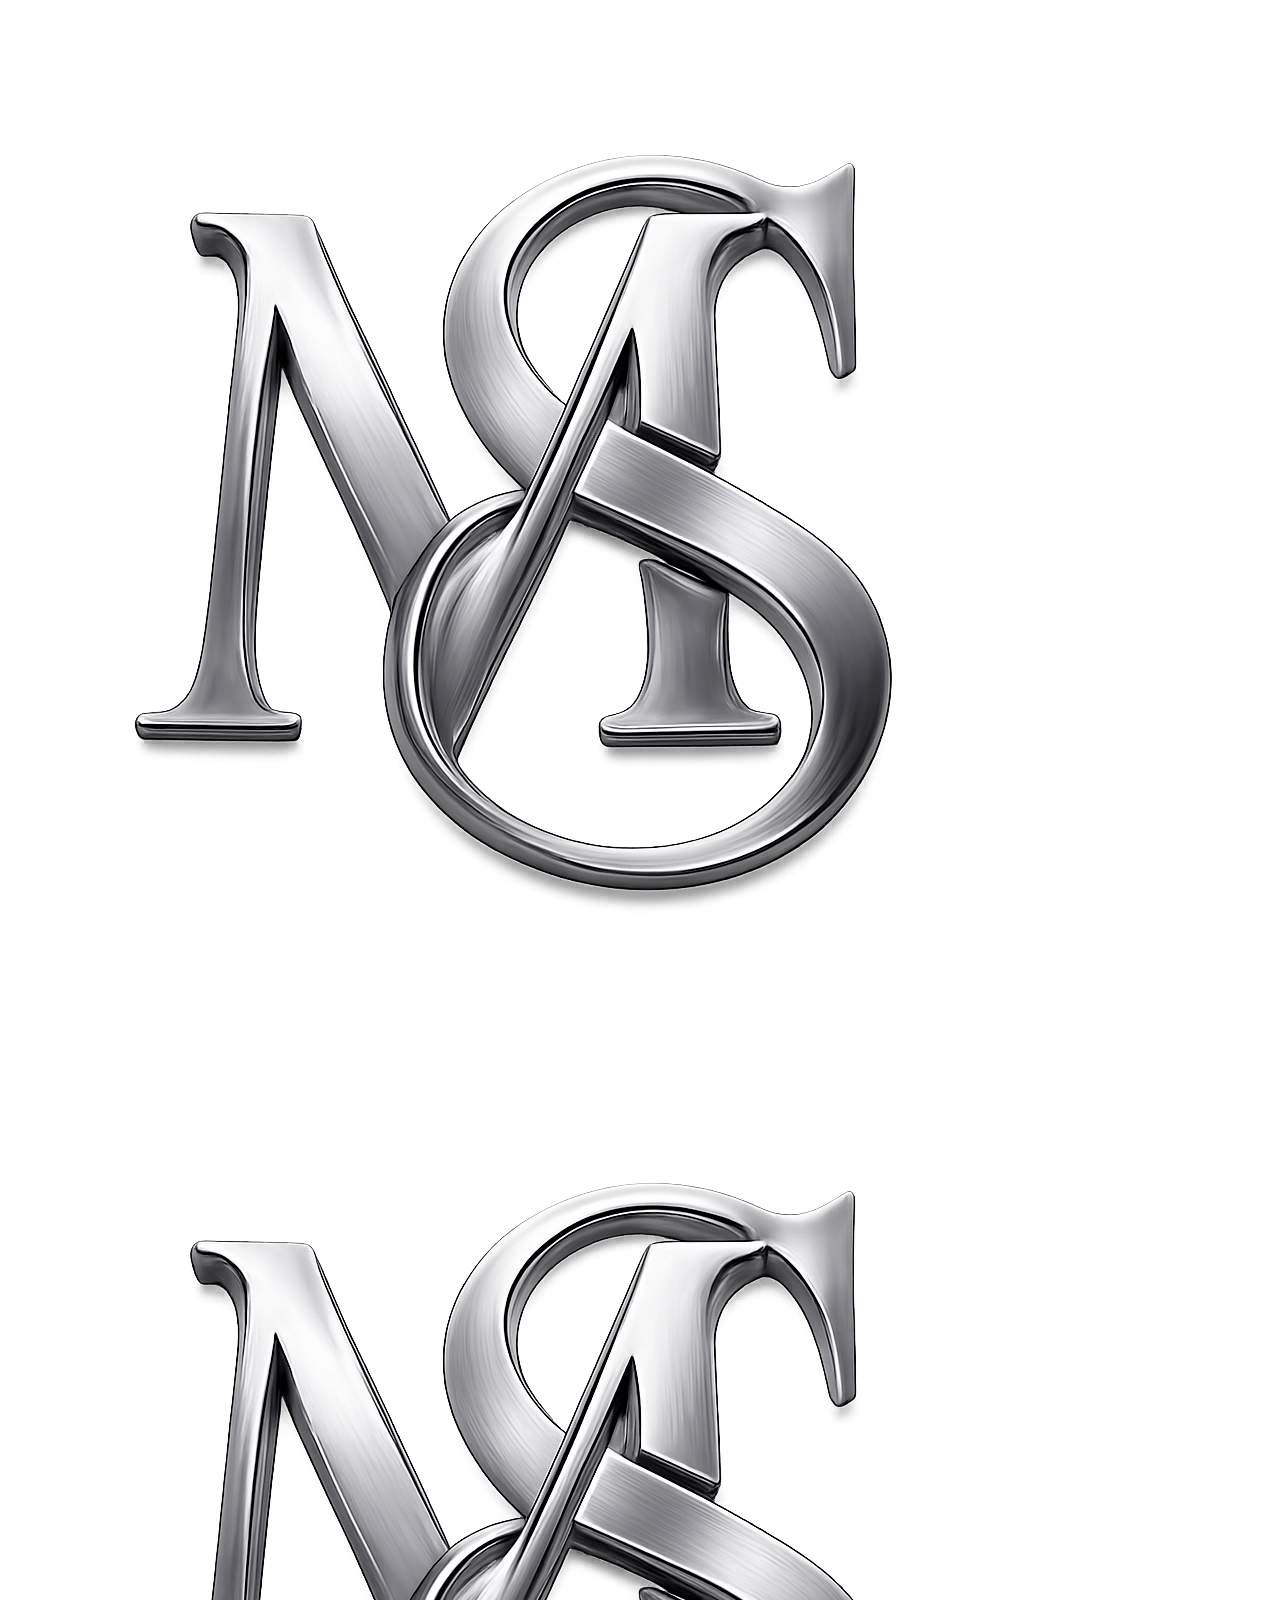
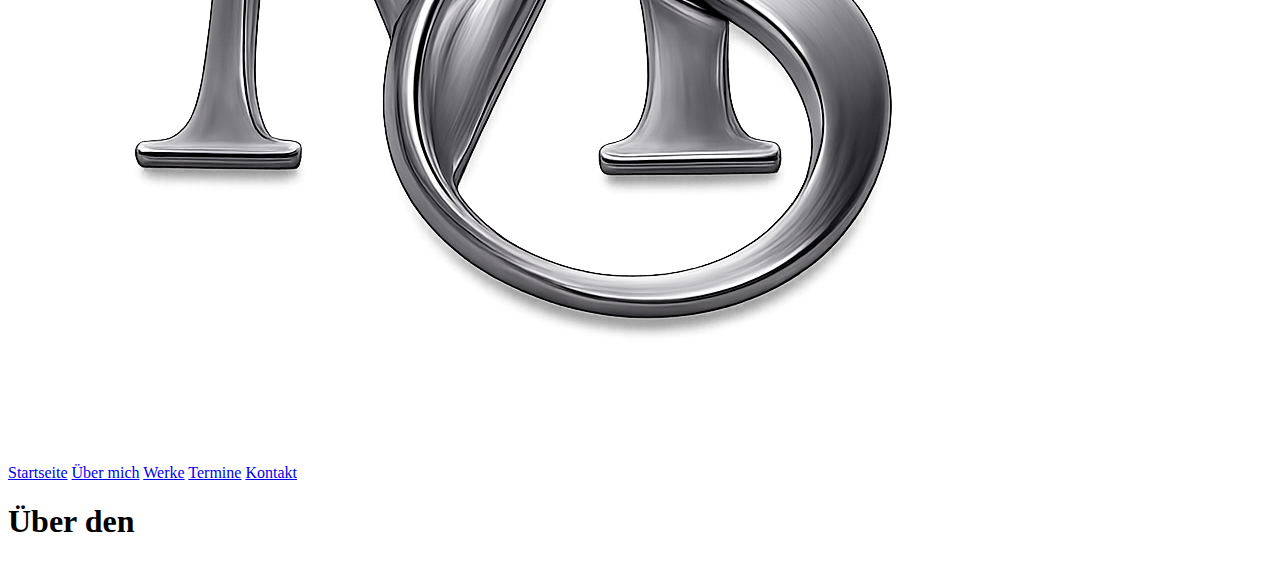
<file: index.html>
<!DOCTYPE html>
<html lang="de">
<head>
  <meta charset="UTF-8">
  <title>Matthias Silberhain</title>
  <meta name="viewport" content="width=device-width, initial-scale=1.0">

  <link href="https://fonts.googleapis.com/css2?family=Cinzel:wght@400;600&family=EB+Garamond:wght@400;500&display=swap" rel="stylesheet">
  <link rel="stylesheet" href="assets/css/style.css">
</head>

<body class="preloader-active">

<!-- PRELOADER -->
<div id="preloader">
  <div class="preloader-inner">
    <img src="assets/images/logo.png" class="preloader-logo" alt="Logo">
    <div class="preloader-text">
      <span id="type-text"></span><span class="cursor"></span>
    </div>
  </div>
</div>

<!-- HEADER -->
<header class="header">
  <img src="assets/images/logo.png" class="logo" alt="Logo">

  <div class="burger" id="burger">
    <span></span><span></span><span></span>
  </div>

  <nav class="hauptnavigation" id="navigation">
    <a href="index.html">Startseite</a>
    <a href="about.html">Über mich</a>
    <a href="werke.html">Werke</a>
    <a href="termine.html">Termine</a>
    <a href="kontakt.html">Kontakt</a>
  </nav>
</header>

<div class="lichtkante"></div>

<main class="inhalt">
  <h1>Über den
</file>
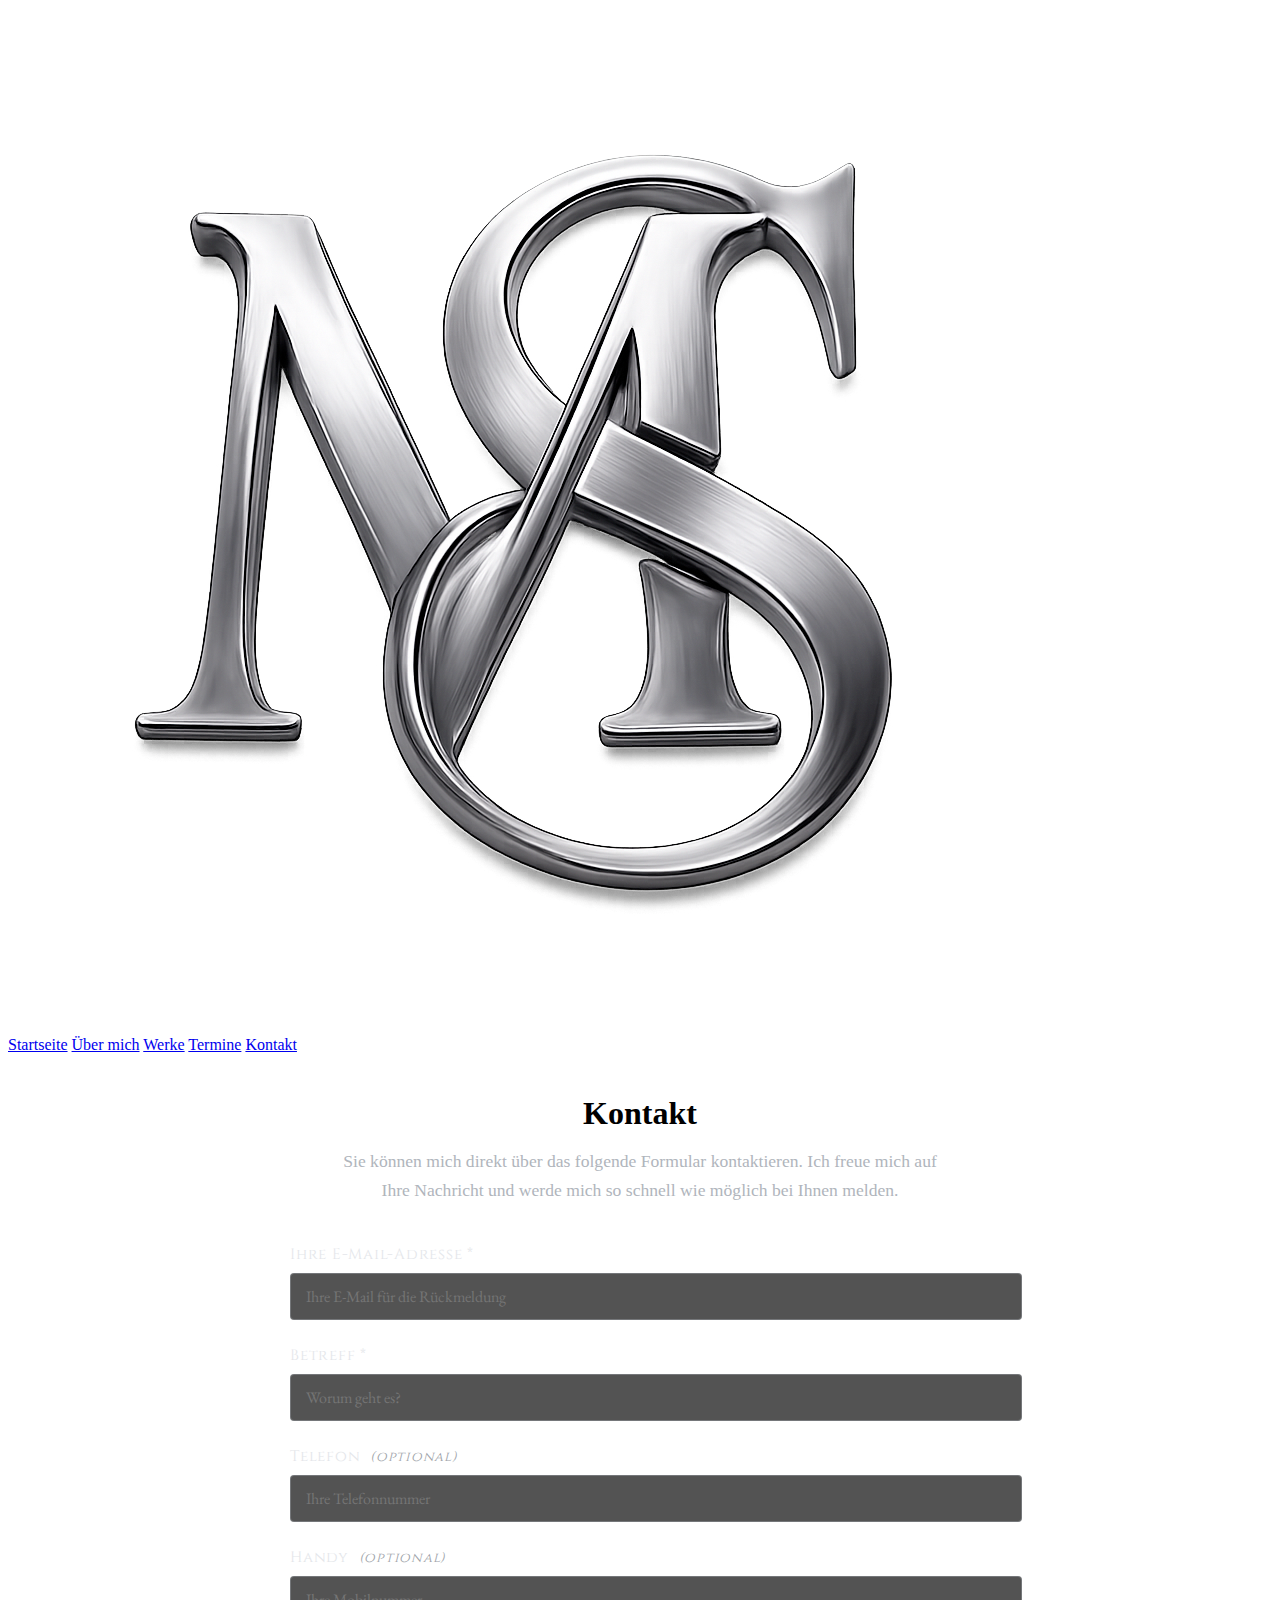
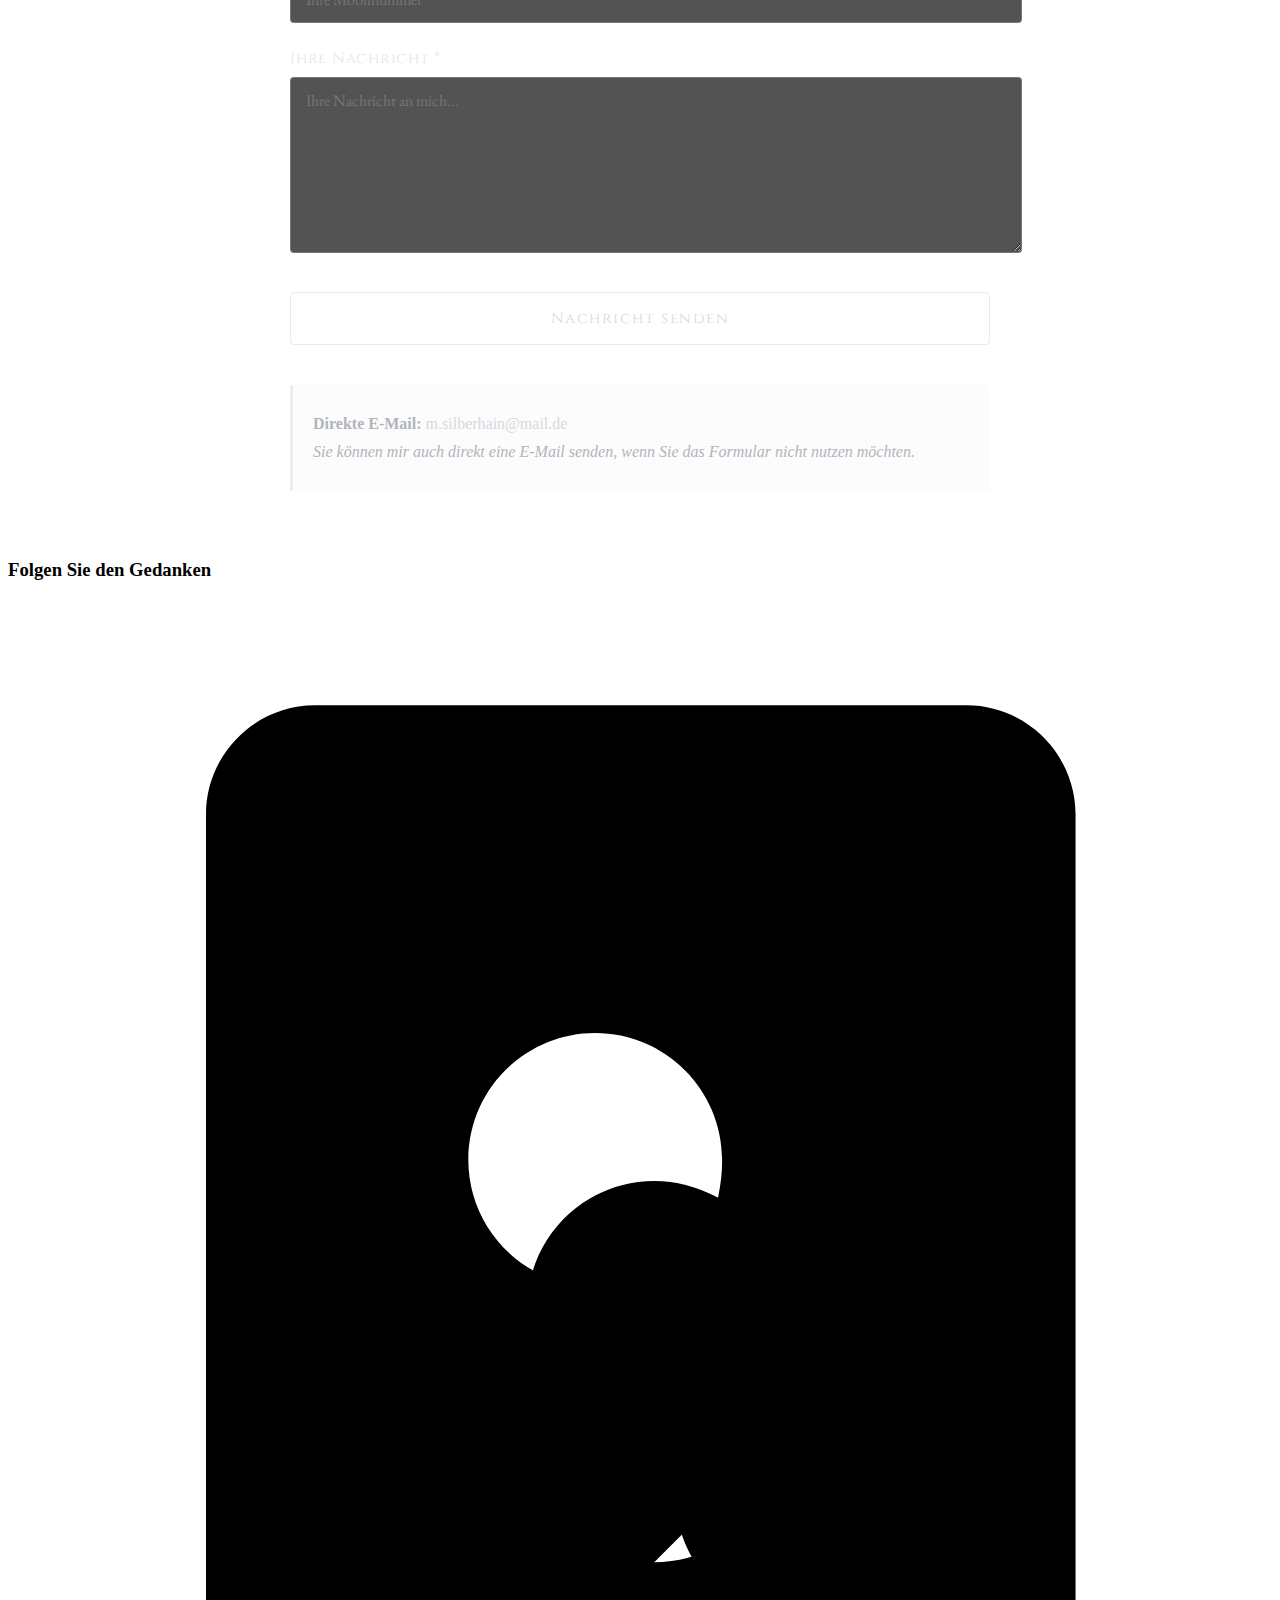
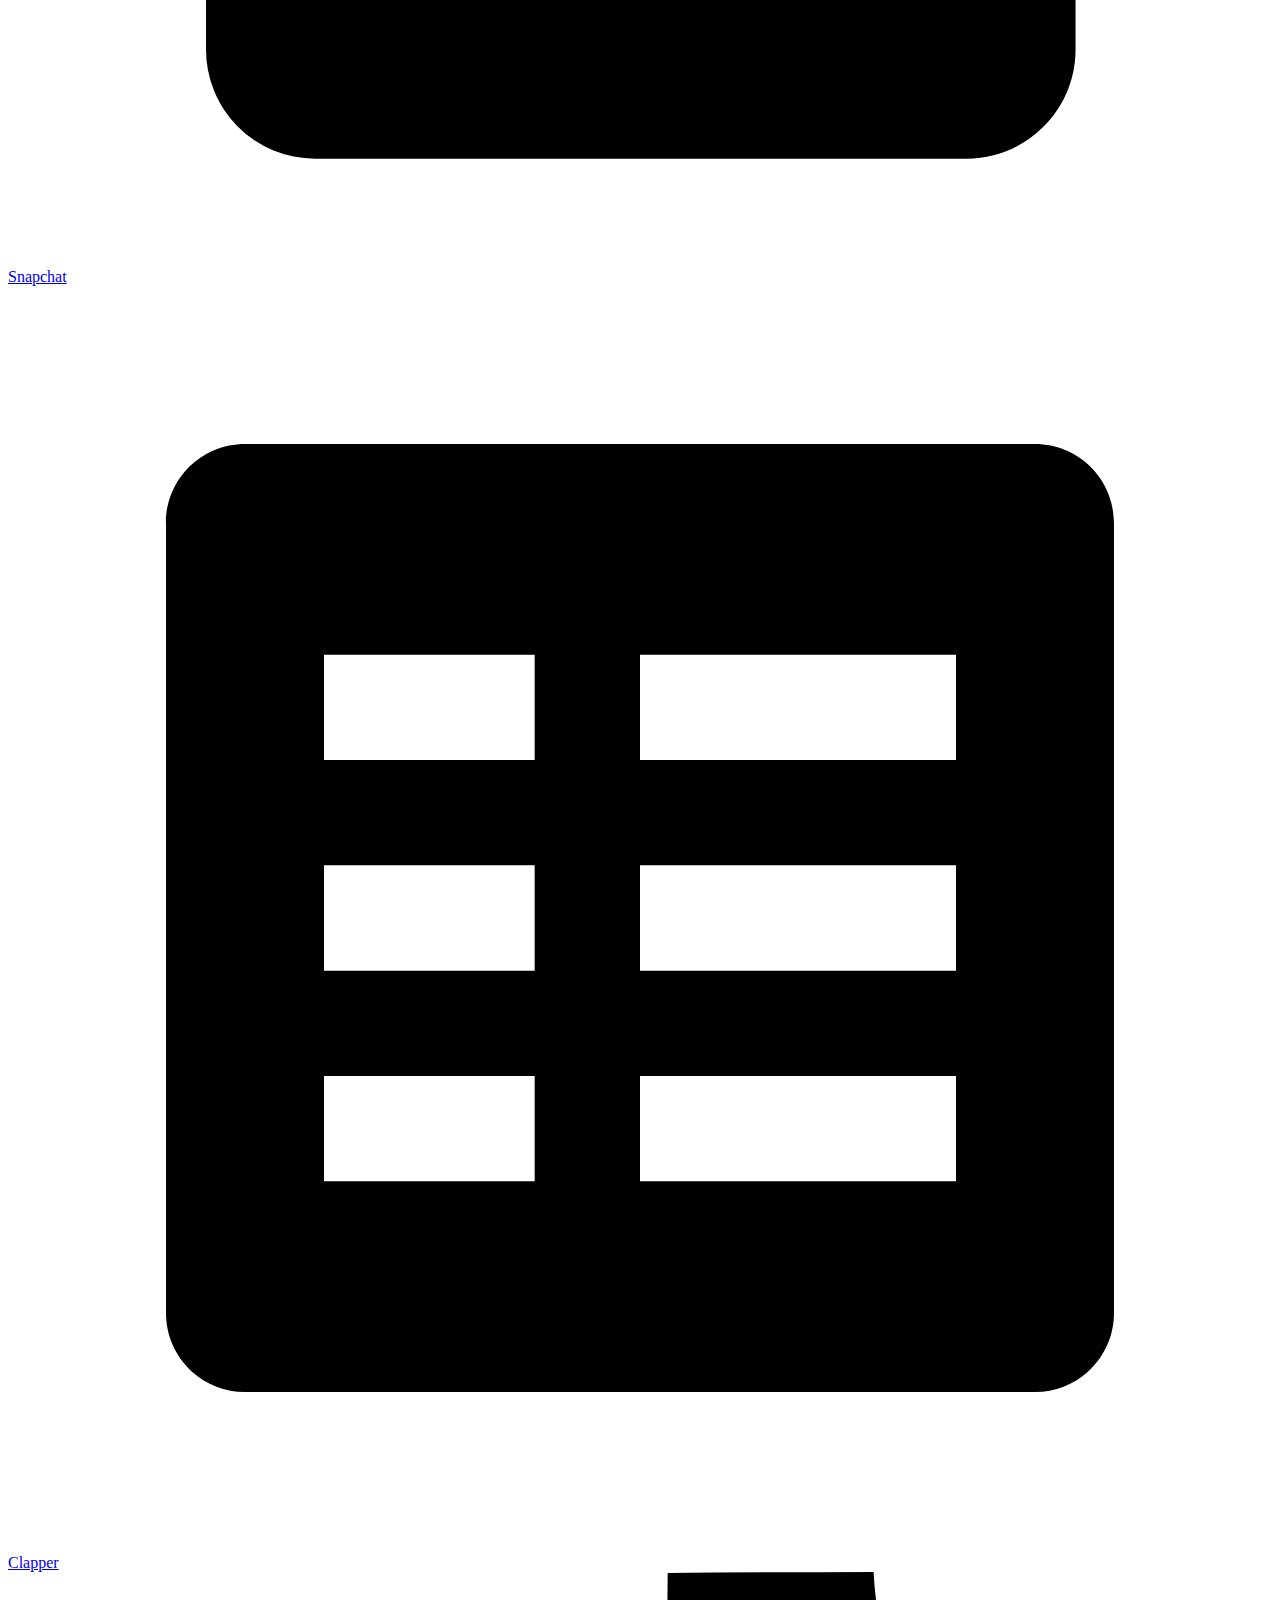
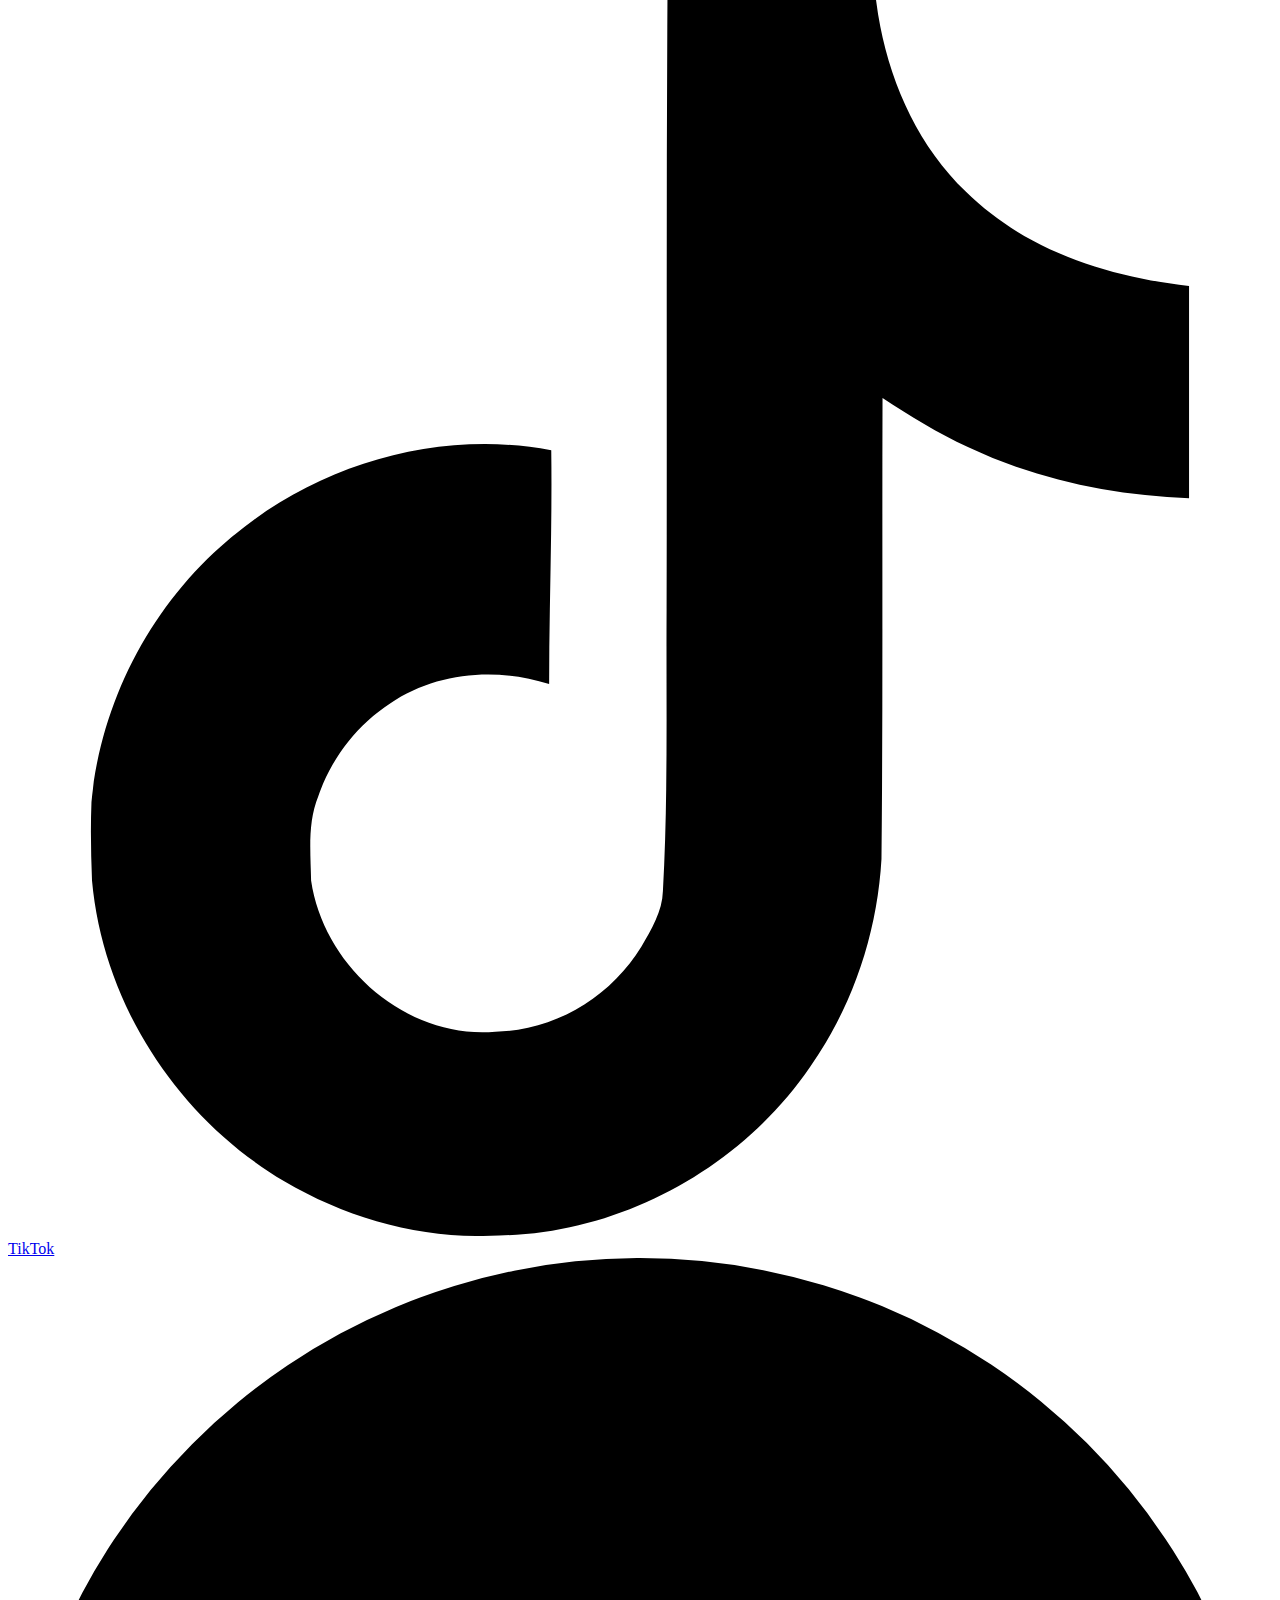
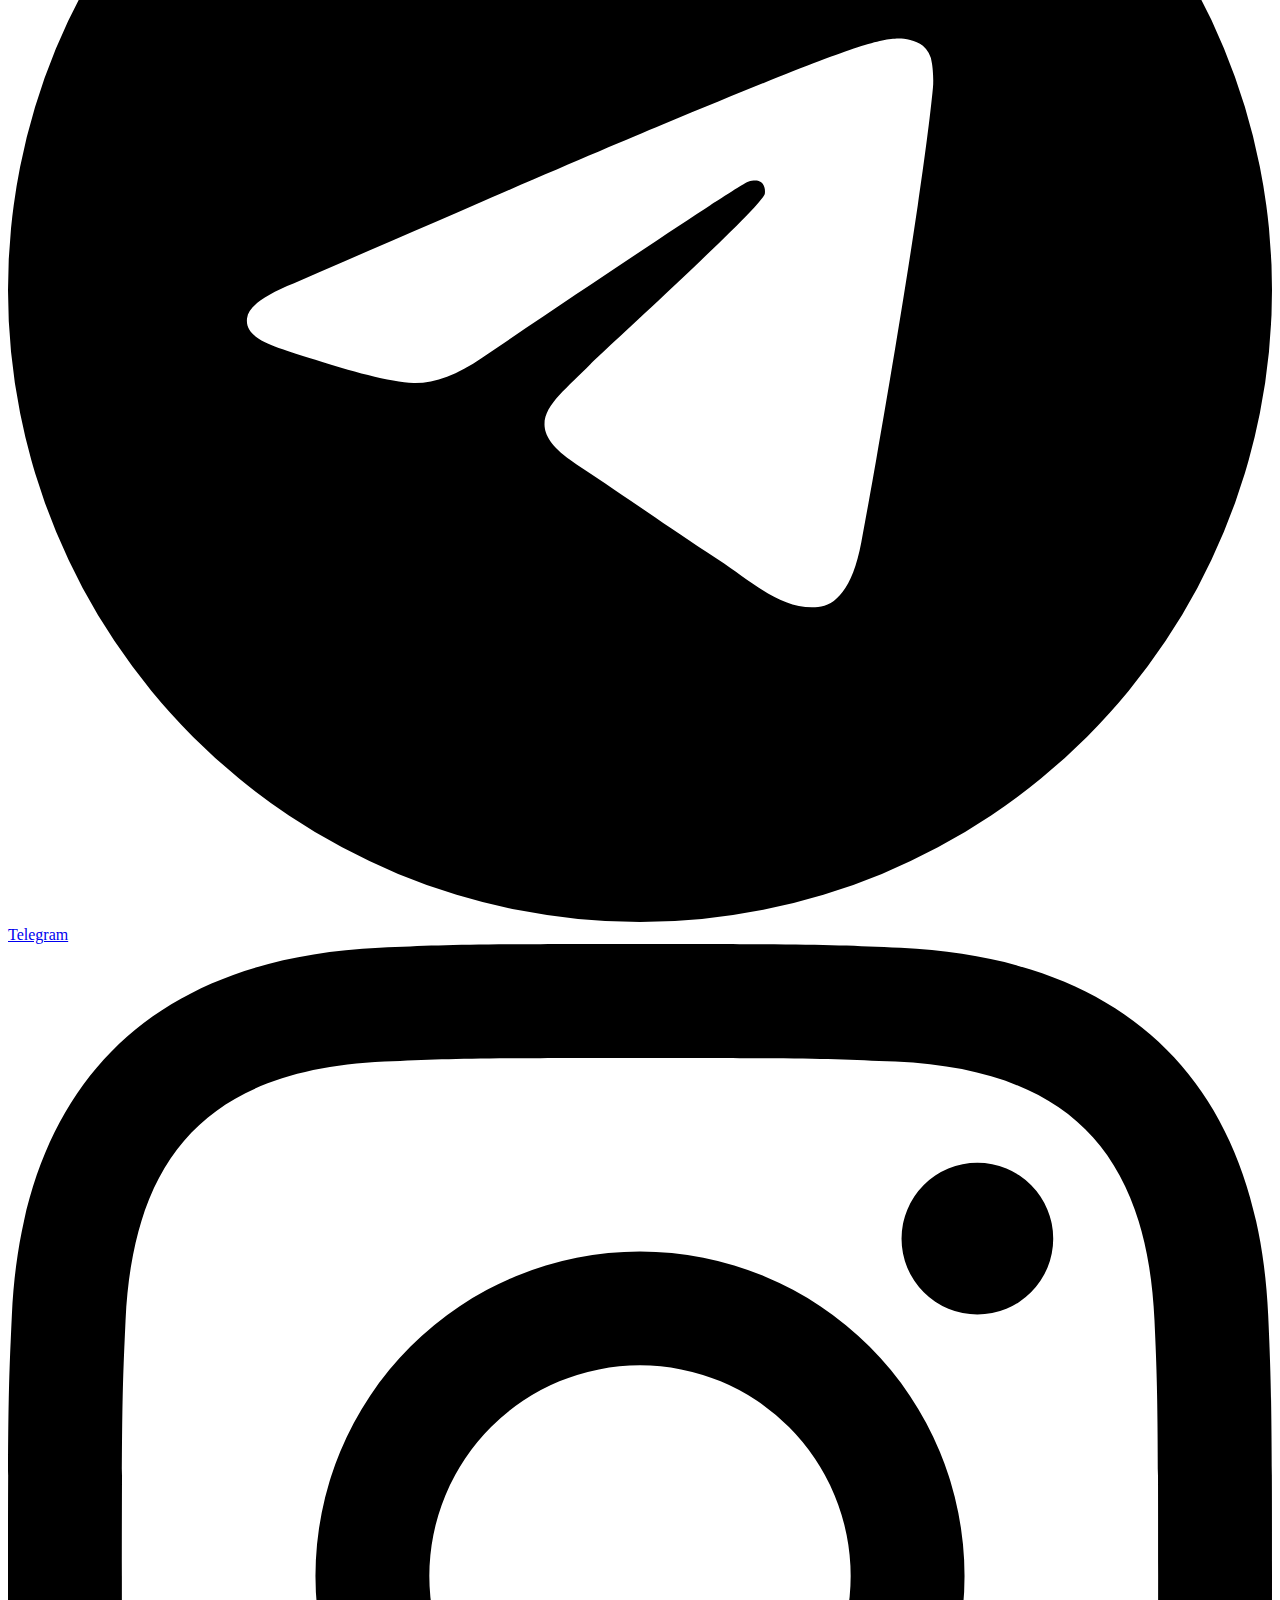
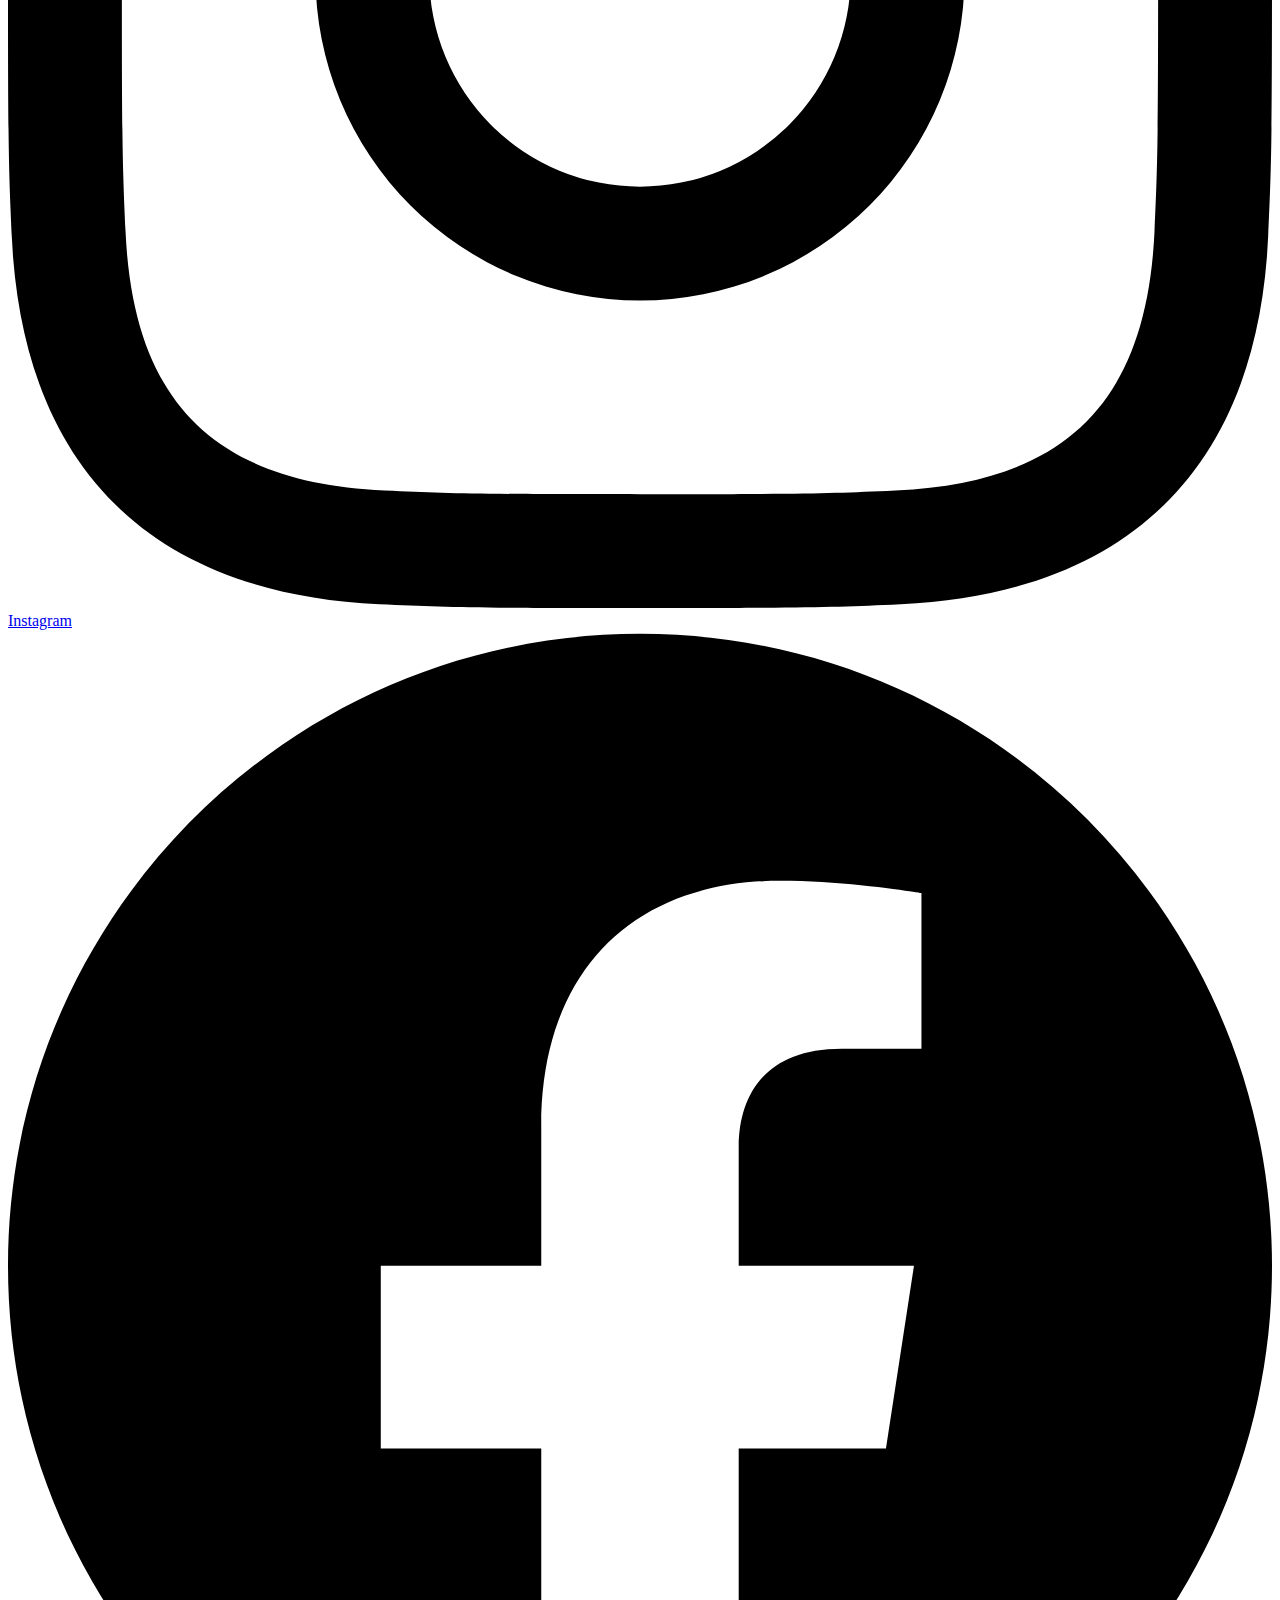
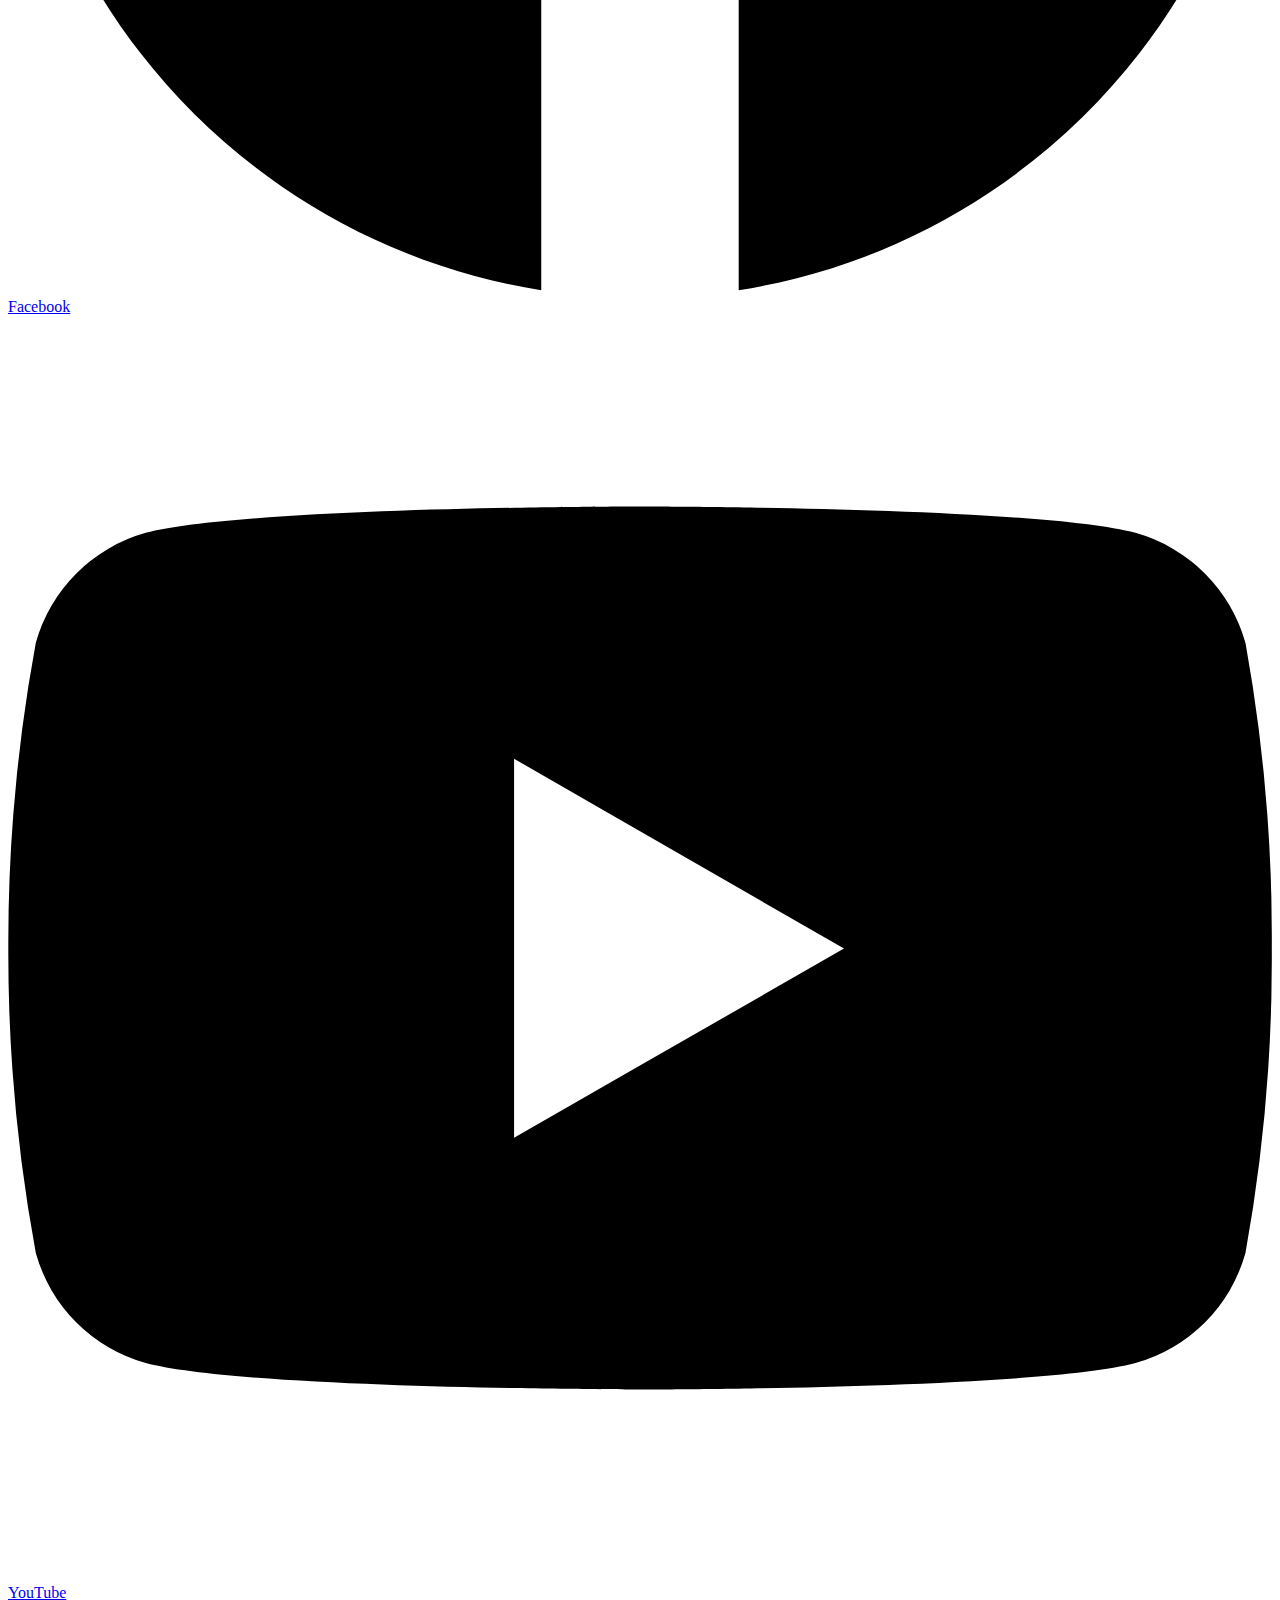
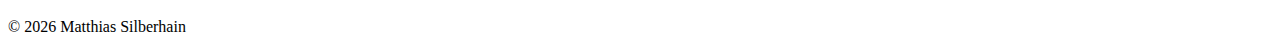
<file: kontakt.html>
<!DOCTYPE html>
<html lang="de">
<head>
  <meta charset="UTF-8">
  <title>Matthias Silberhain | Kontakt</title>
  <meta name="viewport" content="width=device-width, initial-scale=1.0">
  <meta name="description" content="Kontaktieren Sie Matthias Silberhain">
  
  <!-- Google Fonts -->
  <link href="https://fonts.googleapis.com/css2?family=Cinzel:wght@400;600&family=EB+Garamond:wght@400;500&display=swap" rel="stylesheet">
  
  <!-- CSS -->
  <link rel="stylesheet" href="assets/css/style.css">
  
  <!-- Favicon -->
  <link rel="icon" href="assets/images/logo.png" type="image/png">
  
  <style>
    /* ==========================================================================
       KONTAKTFORMULAR STYLES
       ========================================================================== */
    
    .kontakt-container {
      max-width: 700px;
      margin: 0 auto;
      padding: 20px;
    }
    
    .kontakt-header {
      text-align: center;
      margin-bottom: 40px;
    }
    
    .kontakt-header h1 {
      margin-bottom: 15px;
    }
    
    .kontakt-intro {
      font-size: 1.1rem;
      color: #b0b5bc;
      max-width: 600px;
      margin: 0 auto 30px;
      line-height: 1.6;
      text-align: center;
    }
    
    .kontakt-info {
      background: rgba(200, 205, 215, 0.05);
      border-left: 3px solid rgba(200, 205, 215, 0.3);
      padding: 20px;
      margin: 30px 0;
      border-radius: 0 4px 4px 0;
    }
    
    .kontakt-info p {
      margin: 10px 0;
      color: #b0b5bc;
    }
    
    .kontakt-info a {
      color: #d6d9de;
      text-decoration: none;
      transition: all 0.3s ease;
    }
    
    .kontakt-info a:hover {
      color: #ffffff;
      text-shadow: 0 0 10px rgba(200, 200, 200, 0.5);
    }
    
    /* Formular Styling */
    .kontakt-form {
      margin: 40px 0;
    }
    
    .form-gruppe {
      margin-bottom: 25px;
    }
    
    .form-label {
      display: block;
      margin-bottom: 8px;
      font-family: "Cinzel", serif;
      color: #e4e6ea;
      letter-spacing: 0.05em;
      font-size: 0.95rem;
    }
    
    .form-input,
    .form-textarea {
      width: 100%;
      padding: 12px 15px;
      background: rgba(10, 10, 10, 0.7);
      border: 1px solid rgba(200, 205, 215, 0.3);
      border-radius: 4px;
      color: #cfd2d6;
      font-family: "EB Garamond", serif;
      font-size: 1rem;
      transition: all 0.3s ease;
    }
    
    .form-input:focus,
    .form-textarea:focus {
      outline: none;
      border-color: rgba(200, 205, 215, 0.7);
      box-shadow: 0 0 15px rgba(192, 192, 192, 0.2);
    }
    
    .form-textarea {
      min-height: 150px;
      resize: vertical;
    }
    
    .optional-badge {
      color: #9da2a8;
      font-size: 0.85rem;
      font-style: italic;
      margin-left: 5px;
    }
    
    /* Statusmeldungen */
    .status-meldung {
      padding: 15px;
      margin: 20px 0;
      border-radius: 4px;
      text-align: center;
      display: none;
      animation: fadeIn 0.5s ease;
    }
    
    .status-erfolg {
      background: rgba(46, 125, 50, 0.2);
      border: 1px solid rgba(76, 175, 80, 0.3);
      color: #a5d6a7;
    }
    
    .status-fehler {
      background: rgba(211, 47, 47, 0.2);
      border: 1px solid rgba(244, 67, 54, 0.3);
      color: #ef9a9a;
    }
    
    @keyframes fadeIn {
      from { opacity: 0; transform: translateY(-10px); }
      to { opacity: 1; transform: translateY(0); }
    }
    
    /* Senden Button */
    .senden-button {
      display: inline-flex;
      align-items: center;
      justify-content: center;
      gap: 12px;
      padding: 15px 40px;
      background: transparent;
      color: #d6d9de;
      border: 1px solid rgba(200, 205, 215, 0.4);
      border-radius: 4px;
      font-family: "Cinzel", serif;
      letter-spacing: 0.1em;
      text-decoration: none;
      font-size: 0.95rem;
      transition: all 0.3s ease;
      cursor: pointer;
      position: relative;
      overflow: hidden;
      margin-top: 10px;
      width: 100%;
    }
    
    .senden-button::before {
      content: '';
      position: absolute;
      top: 0;
      left: -100%;
      width: 100%;
      height: 100%;
      background: linear-gradient(90deg, 
        transparent, 
        rgba(192, 192, 192, 0.2), 
        transparent);
      transition: left 0.5s ease;
      z-index: -1;
    }
    
    .senden-button:hover::before {
      left: 100%;
    }
    
    .senden-button:hover {
      background: rgba(200, 205, 215, 0.1);
      color: #ffffff;
      border-color: rgba(200, 205, 215, 0.7);
      transform: translateY(-3px);
      box-shadow: 
        0 8px 20px rgba(0, 0, 0, 0.25),
        0 0 15px rgba(192, 192, 192, 0.2);
    }
    
    .senden-button:disabled {
      opacity: 0.5;
      cursor: not-allowed;
      transform: none;
    }
    
    .senden-button:disabled:hover {
      transform: none;
      box-shadow: none;
    }
    
    /* Responsive Anpassungen */
    @media screen and (max-width: 768px) {
      .kontakt-container {
        padding: 15px;
      }
      
      .kontakt-header h1 {
        font-size: 1.8rem;
      }
      
      .kontakt-intro {
        font-size: 1.05rem;
      }
    }
    
    @media screen and (max-width: 480px) {
      .kontakt-header h1 {
        font-size: 1.6rem;
      }
      
      .kontakt-intro {
        font-size: 1rem;
      }
      
      .kontakt-info {
        padding: 15px;
      }
    }
  </style>
</head>

<body>

<!-- ================= HEADER ================= -->
<header class="header">
  <img src="assets/images/logo.png" alt="Matthias Silberhain Logo" class="logo">
  
  <div class="burger" id="burger">
    <span></span>
    <span></span>
    <span></span>
  </div>

  <nav class="hauptnavigation" id="navigation">
    <a href="index.html">Startseite</a>
    <a href="ueber-mich.html">Über mich</a>
    <a href="werke.html">Werke</a>
    <a href="termine.html">Termine</a>
    <a href="kontakt.html" class="active">Kontakt</a>
  </nav>
</header>

<div class="lichtkante"></div>

<!-- ================= KONTAKTINHALT ================= -->
<main class="inhalt">
  <section class="kontakt-container">
    <div class="kontakt-header">
      <h1>Kontakt</h1>
      <p class="kontakt-intro">
        Sie können mich direkt über das folgende Formular kontaktieren. Ich freue mich auf Ihre Nachricht und werde mich so schnell wie möglich bei Ihnen melden.
      </p>
    </div>
    
    <!-- Statusmeldungen -->
    <div id="status-erfolg" class="status-meldung status-erfolg">
      <p>Vielen Dank! Ihre Nachricht wurde erfolgreich gesendet. Ich werde mich in Kürze bei Ihnen melden.</p>
    </div>
    
    <div id="status-fehler" class="status-meldung status-fehler">
      <p>Es gab ein Problem beim Senden Ihrer Nachricht. Bitte versuchen Sie es erneut oder senden Sie eine E-Mail direkt an m.silberhain@mail.de</p>
    </div>
    
    <!-- Kontaktformular -->
    <form id="kontaktformular" class="kontakt-form">
      <div class="form-gruppe">
        <label for="email" class="form-label">Ihre E-Mail-Adresse *</label>
        <input type="email" id="email" class="form-input" required placeholder="Ihre E-Mail für die Rückmeldung">
      </div>
      
      <div class="form-gruppe">
        <label for="betreff" class="form-label">Betreff *</label>
        <input type="text" id="betreff" class="form-input" required placeholder="Worum geht es?">
      </div>
      
      <div class="form-gruppe">
        <label for="telefon" class="form-label">Telefon <span class="optional-badge">(optional)</span></label>
        <input type="tel" id="telefon" class="form-input" placeholder="Ihre Telefonnummer">
      </div>
      
      <div class="form-gruppe">
        <label for="handy" class="form-label">Handy <span class="optional-badge">(optional)</span></label>
        <input type="tel" id="handy" class="form-input" placeholder="Ihre Mobilnummer">
      </div>
      
      <div class="form-gruppe">
        <label for="nachricht" class="form-label">Ihre Nachricht *</label>
        <textarea id="nachricht" class="form-textarea" required placeholder="Ihre Nachricht an mich..."></textarea>
      </div>
      
      <button type="submit" class="senden-button" id="senden-button">
        <span>Nachricht senden</span>
      </button>
    </form>
    
    <!-- Alternative Kontaktmöglichkeiten -->
    <div class="kontakt-info">
      <p><strong>Direkte E-Mail:</strong> <a href="mailto:m.silberhain@mail.de">m.silberhain@mail.de</a></p>
      <p><em>Sie können mir auch direkt eine E-Mail senden, wenn Sie das Formular nicht nutzen möchten.</em></p>
    </div>
  </section>
</main>

<!-- ================= SOCIAL MEDIA ================= -->
<section class="social-section">
  <h3 class="social-title">Folgen Sie den Gedanken</h3>
  <div class="social-grid">
    <!-- Snapchat -->
    <a href="https://snapchat.com/t/8wVZ1Wpu" target="_blank" rel="noopener noreferrer" class="social-link" aria-label="Snapchat">
      <div class="social-icon-wrapper">
        <svg class="social-icon" viewBox="0 0 24 24">
          <path d="M5.83 2H18.2c1.14 0 2.07.93 2.07 2.07v15.86c0 1.14-.93 2.07-2.07 2.07H5.83A2.07 2.07 0 0 1 3.76 19.9V4.07C3.76 2.93 4.69 2 5.83 2zm6.44 16.27c1.33 0 2.41-1.08 2.41-2.41 0-.44-.12-.85-.32-1.21.23-.05.47-.08.72-.08 1.33 0 2.41 1.08 2.41 2.41 0 1.33-1.08 2.41-2.41 2.41-1.33 0-2.41-1.08-2.41-2.41 0-.44.12-.85.32-1.21-.23.05-.47.08-.72.08-1.33 0-2.41-1.08-2.41-2.41 0-1.33 1.08-2.41 2.41-2.41.44 0 .85.12 1.21.32.05-.23.08-.47.08-.72 0-1.33-1.08-2.41-2.41-2.41-1.33 0-2.41 1.08-2.41 2.41 0 1.33 1.08 2.41 2.41 2.41.44 0 .85-.12 1.21-.32-.05.23-.08.47-.08.72 0 1.33 1.08 2.41 2.41 2.41z"/>
        </svg>
      </div>
      <span class="social-name">Snapchat</span>
    </a>
    
    <!-- Clapper -->
    <a href="https://clapperapp.com/M.Silberhain" target="_blank" rel="noopener noreferrer" class="social-link" aria-label="Clapper">
      <div class="social-icon-wrapper">
        <svg class="social-icon" viewBox="0 0 24 24">
          <path d="M19.5 3H4.5C3.67 3 3 3.67 3 4.5v15C3 20.33 3.67 21 4.5 21h15c.83 0 1.5-.67 1.5-1.5v-15C21 3.67 20.33 3 19.5 3zM10 17H6v-2h4v2zm0-4H6v-2h4v2zm0-4H6V7h4v2zm8 8h-6v-2h6v2zm0-4h-6v-2h6v2zm0-4h-6V7h6v2z"/>
        </svg>
      </div>
      <span class="social-name">Clapper</span>
    </a>
    
    <!-- TikTok -->
    <a href="https://www.tiktok.com/@m.silberhain" target="_blank" rel="noopener noreferrer" class="social-link" aria-label="TikTok">
      <div class="social-icon-wrapper">
        <svg class="social-icon" viewBox="0 0 24 24">
          <path d="M12.525.02c1.31-.02 2.61-.01 3.91-.02.08 1.53.63 3.09 1.75 4.17 1.12 1.11 2.7 1.62 4.24 1.79v4.03c-1.44-.05-2.89-.35-4.2-.97-.57-.26-1.1-.59-1.62-.93-.01 2.92.01 5.84-.02 8.75-.08 1.4-.54 2.79-1.35 3.94-1.31 1.92-3.58 3.17-5.91 3.21-1.43.08-2.86-.31-4.08-1.03-2.02-1.19-3.44-3.37-3.65-5.71-.02-.5-.03-1-.01-1.49.18-1.9 1.12-3.72 2.58-4.96 1.66-1.44 3.98-2.13 6.15-1.72.02 1.48-.04 2.96-.04 4.44-.99-.32-2.15-.23-3.02.37-.63.41-1.11 1.04-1.36 1.75-.21.51-.15 1.07-.14 1.61.24 1.64 1.82 3.02 3.5 2.87 1.12-.01 2.19-.66 2.77-1.61.19-.33.4-.67.41-1.06.1-1.79.06-3.57.07-5.36.01-4.03-.01-8.05.02-12.07z"/>
        </svg>
      </div>
      <span class="social-name">TikTok</span>
    </a>
    
    <!-- Telegram -->
    <a href="https://t.me/matthiassilberhain" target="_blank" rel="noopener noreferrer" class="social-link" aria-label="Telegram">
      <div class="social-icon-wrapper">
        <svg class="social-icon" viewBox="0 0 24 24">
          <path d="M11.944 0A12 12 0 0 0 0 12a12 12 0 0 0 12 12 12 12 0 0 0 12-12A12 12 0 0 0 12 0a12 12 0 0 0-.056 0zm4.962 7.224c.1-.002.321.023.465.14a.506.506 0 0 1 .171.325c.016.093.036.306.02.472-.18 1.898-.962 6.502-1.36 8.627-.168.9-.499 1.201-.82 1.23-.697.064-1.225-.46-1.9-.902-1.056-.693-1.653-1.124-2.678-1.8-1.185-.78-.417-1.21.258-1.91.177-.184 3.247-2.977 3.307-3.23.007-.032.014-.15-.056-.212s-.174-.041-.249-.024c-.106.024-1.793 1.14-5.061 3.345-.48.33-.913.49-1.302.48-.428-.008-1.252-.241-1.865-.44-.752-.245-1.349-.374-1.297-.789.027-.216.325-.437.893-.663 3.498-1.524 5.83-2.529 6.998-3.014 3.332-1.386 4.025-1.627 4.476-1.635z"/>
        </svg>
      </div>
      <span class="social-name">Telegram</span>
    </a>
    
    <!-- Instagram -->
    <a href="https://www.instagram.com/matthiassilberhain" target="_blank" rel="noopener noreferrer" class="social-link" aria-label="Instagram">
      <div class="social-icon-wrapper">
        <svg class="social-icon" viewBox="0 0 24 24">
          <path d="M12 2.163c3.204 0 3.584.012 4.85.07 3.252.148 4.771 1.691 4.919 4.919.058 1.265.069 1.645.069 4.849 0 3.205-.012 3.584-.069 4.849-.149 3.225-1.664 4.771-4.919 4.919-1.266.058-1.644.07-4.85.07-3.204 0-3.584-.012-4.849-.07-3.26-.149-4.771-1.699-4.919-4.92-.058-1.265-.07-1.644-.07-4.849 0-3.204.013-3.583.07-4.849.149-3.227 1.664-4.771 4.919-4.919 1.266-.057 1.645-.069 4.849-.069zm0-2.163c-3.259 0-3.667.014-4.947.072-4.358.2-6.78 2.618-6.98 6.98-.059 1.281-.073 1.689-.073 4.948 0 3.259.014 3.668.072 4.948.2 4.358 2.618 6.78 6.98 6.98 1.281.058 1.689.072 4.948.072 3.259 0 3.668-.014 4.948-.072 4.354-.2 6.782-2.618 6.979-6.98.059-1.28.073-1.689.073-4.948 0-3.259-.014-3.667-.072-4.947-.196-4.354-2.617-6.78-6.979-6.98-1.281-.059-1.69-.073-4.949-.073zM12 5.838a6.162 6.162 0 100 12.324 6.162 6.162 0 000-12.324zM12 16a4 4 0 110-8 4 4 0 010 8zm6.406-11.845a1.44 1.44 0 100 2.88 1.44 1.44 0 000-2.88z"/>
        </svg>
      </div>
      <span class="social-name">Instagram</span>
    </a>
    
    <!-- Facebook -->
    <a href="https://www.facebook.com/share/17ZahbpKWN/?mibextid=wwXIfr" target="_blank" rel="noopener noreferrer" class="social-link" aria-label="Facebook">
      <div class="social-icon-wrapper">
        <svg class="social-icon" viewBox="0 0 24 24">
          <path d="M24 12.073c0-6.627-5.373-12-12-12s-12 5.373-12 12c0 5.99 4.388 10.954 10.125 11.854v-8.385H7.078v-3.47h3.047V9.43c0-3.007 1.792-4.669 4.533-4.669 1.312 0 2.686.235 2.686.235v2.953H15.83c-1.491 0-1.956.925-1.956 1.874v2.25h3.328l-.532 3.47h-2.796v8.385C19.612 23.027 24 18.062 24 12.073z"/>
        </svg>
      </div>
      <span class="social-name">Facebook</span>
    </a>
    
    <!-- YouTube -->
    <a href="https://youtube.com/@matthiassilberhain" target="_blank" rel="noopener noreferrer" class="social-link" aria-label="YouTube">
      <div class="social-icon-wrapper">
        <svg class="social-icon" viewBox="0 0 24 24">
          <path d="M23.495 6.205a3.007 3.007 0 00-2.088-2.088c-1.87-.501-9.396-.501-9.396-.501s-7.506 0-9.396.501A3.007 3.007 0 00.528 6.205a31.247 31.247 0 00-.522 5.805 31.247 31.247 0 00.522 5.783 3.007 3.007 0 002.088 2.088c1.868.502 9.396.502 9.396.502s7.506 0 9.396-.502a3.007 3.007 0 002.088-2.088 31.247 31.247 0 00.5-5.783 31.247 31.247 0 00-.5-5.805zM9.609 15.601V8.408l6.264 3.602z"/>
        </svg>
      </div>
      <span class="social-name">YouTube</span>
    </a>
  </div>
</section>
<div class="lichtkante"></div>

<!-- ================= FOOTER ================= -->
<footer class="footer">
  <div class="footer-lichtkante"></div>
  <p>© <span id="jahr"></span> Matthias Silberhain</p>
</footer>

<!-- ================= JAVASCRIPT ================= -->
<script>
// Footer Jahr aktualisieren
document.addEventListener("DOMContentLoaded", function() {
  const yearElement = document.getElementById("jahr");
  if (yearElement) {
    yearElement.textContent = new Date().getFullYear();
  }
  
  // Mobile Menu Funktionalität
  const burgerButton = document.getElementById("burger");
  const navigation = document.getElementById("navigation");
  
  if (burgerButton && navigation) {
    let isMenuOpen = false;
    
    burgerButton.addEventListener("click", function(event) {
      event.stopPropagation();
      isMenuOpen = !isMenuOpen;
      navigation.classList.toggle("aktiv");
      
      const spans = burgerButton.querySelectorAll("span");
      if (isMenuOpen) {
        spans[0].style.transform = "rotate(45deg) translate(6px, 6px)";
        spans[1].style.opacity = "0";
        spans[2].style.transform = "rotate(-45deg) translate(6px, -6px)";
        document.body.style.overflow = "hidden";
      } else {
        spans[0].style.transform = "none";
        spans[1].style.opacity = "1";
        spans[2].style.transform = "none";
        document.body.style.overflow = "";
      }
    });
    
    // Menü schließen bei Klick auf Link
    const navLinks = navigation.querySelectorAll("a");
    navLinks.forEach(function(link) {
      link.addEventListener("click", function() {
        if (window.innerWidth <= 768) {
          navigation.classList.remove("aktiv");
          const spans = burgerButton.querySelectorAll("span");
          spans[0].style.transform = "none";
          spans[1].style.opacity = "1";
          spans[2].style.transform = "none";
          document.body.style.overflow = "";
        }
      });
    });
  }
  
  // Kontaktformular-Funktionalität
  const kontaktFormular = document.getElementById("kontaktformular");
  const sendenButton = document.getElementById("senden-button");
  const statusErfolg = document.getElementById("status-erfolg");
  const statusFehler = document.getElementById("status-fehler");
  
  if (kontaktFormular) {
    kontaktFormular.addEventListener("submit", function(event) {
      event.preventDefault(); // Verhindert das Neuladen der Seite
      
      // Formulardaten sammeln
      const email = document.getElementById("email").value;
      const betreff = document.getElementById("betreff").value;
      const telefon = document.getElementById("telefon").value;
      const handy = document.getElementById("handy").value;
      const nachricht = document.getElementById("nachricht").value;
      
      // Button deaktivieren während des Sendens
      sendenButton.disabled = true;
      sendenButton.innerHTML = '<span>Wird gesendet...</span>';
      
      // Hier würde normalerweise der Server-Anruf stehen
      // Da wir keinen Server haben, simulieren wir den Versand
      
      // Erfolgsmeldung anzeigen
      setTimeout(function() {
        statusFehler.style.display = "none";
        statusErfolg.style.display = "block";
        
        // Formular zurücksetzen
        kontaktFormular.reset();
        
        // Button wieder aktivieren
        sendenButton.disabled = false;
        sendenButton.innerHTML = '<span>Nachricht senden</span>';
        
        // Nach 5 Sekunden die Erfolgsmeldung ausblenden
        setTimeout(function() {
          statusErfolg.style.display = "none";
        }, 5000);
        
      }, 1500); // Simuliere 1.5 Sekunden Verzögerung
    });
  }
});
</script>

</body>
</html>
</file>
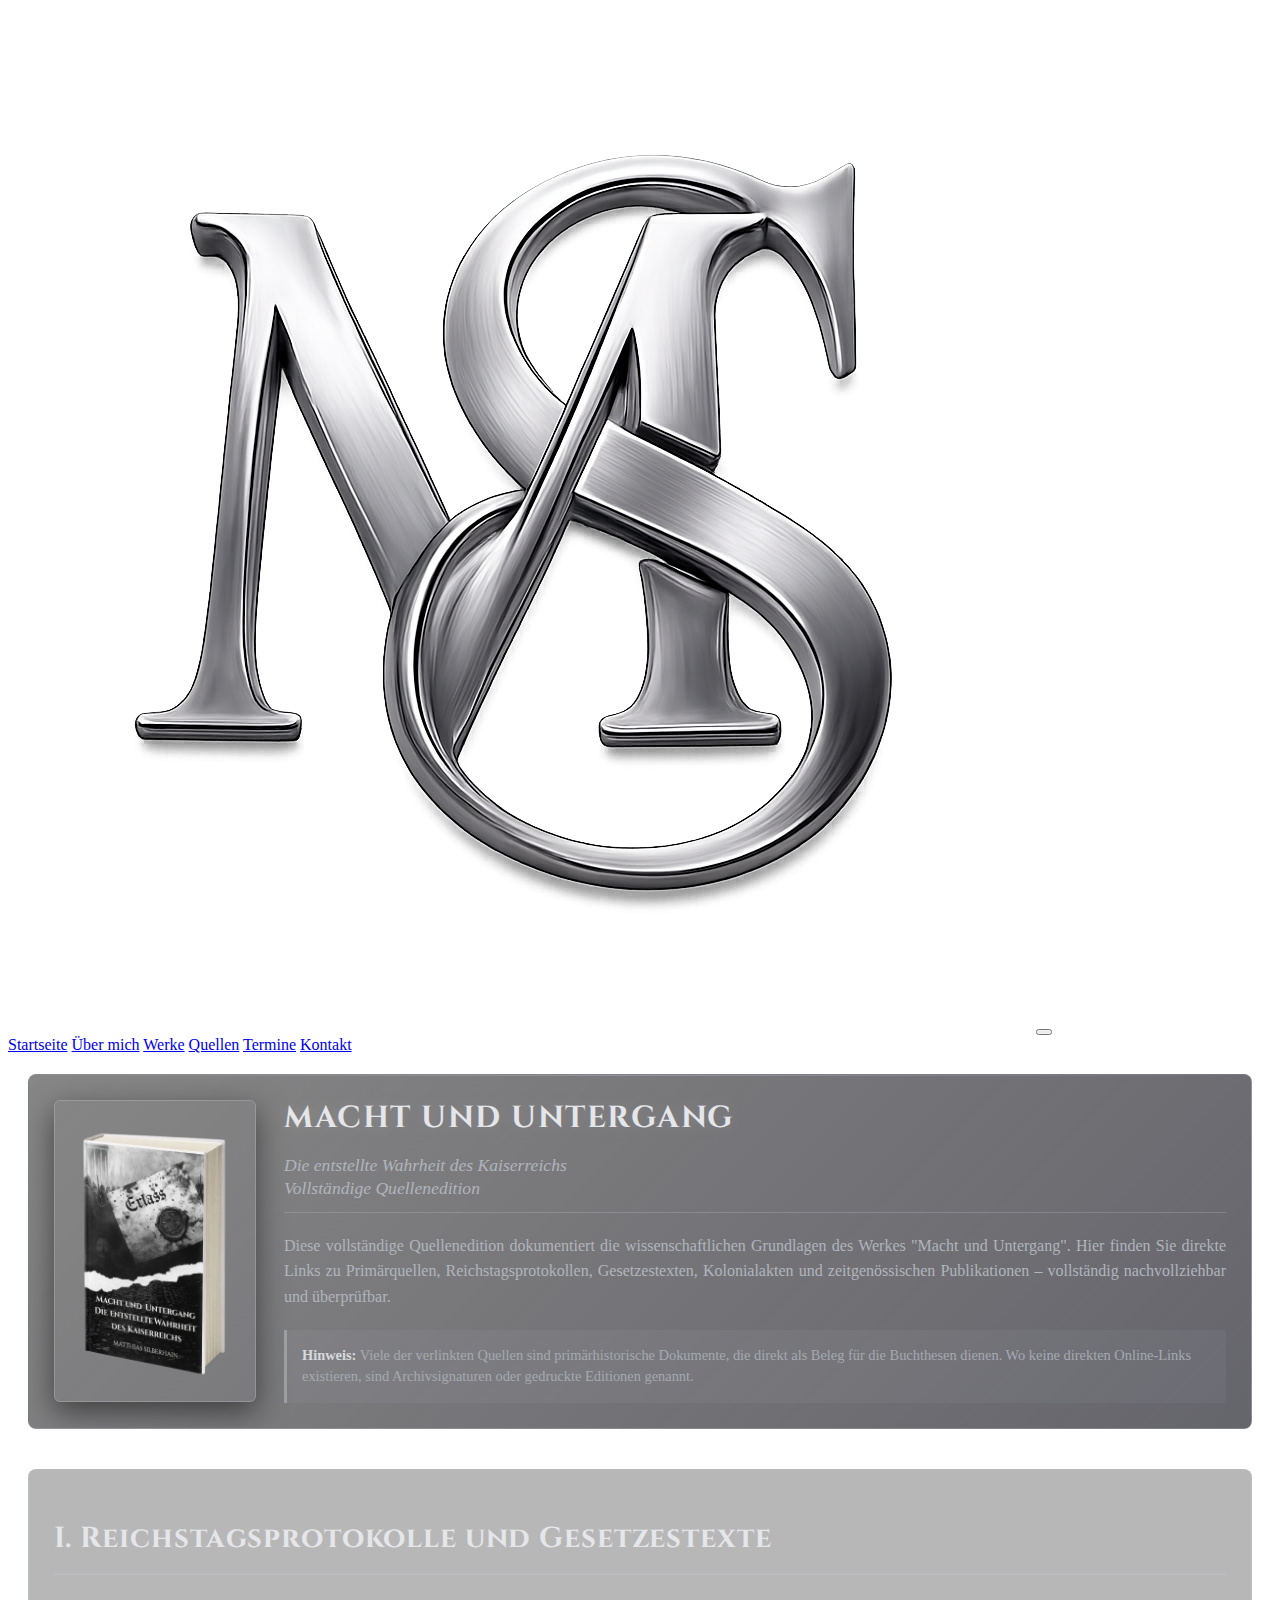
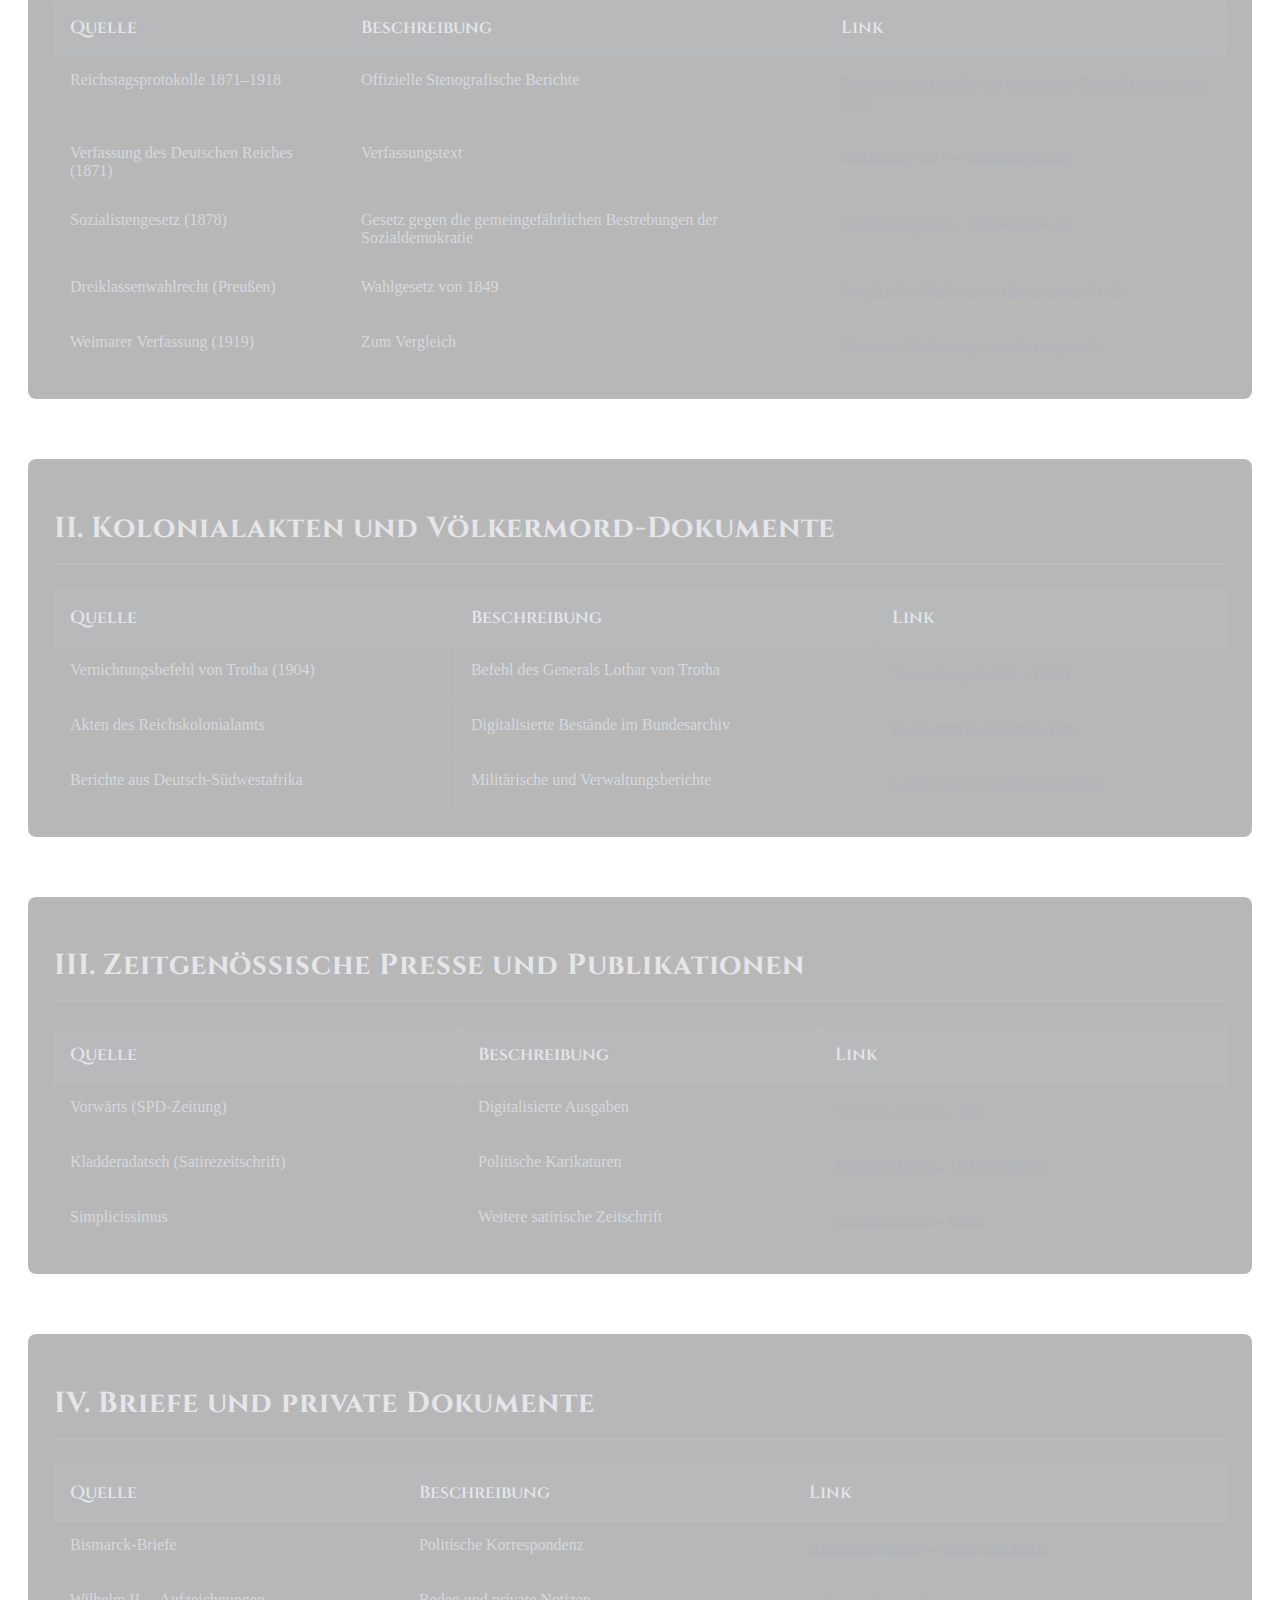
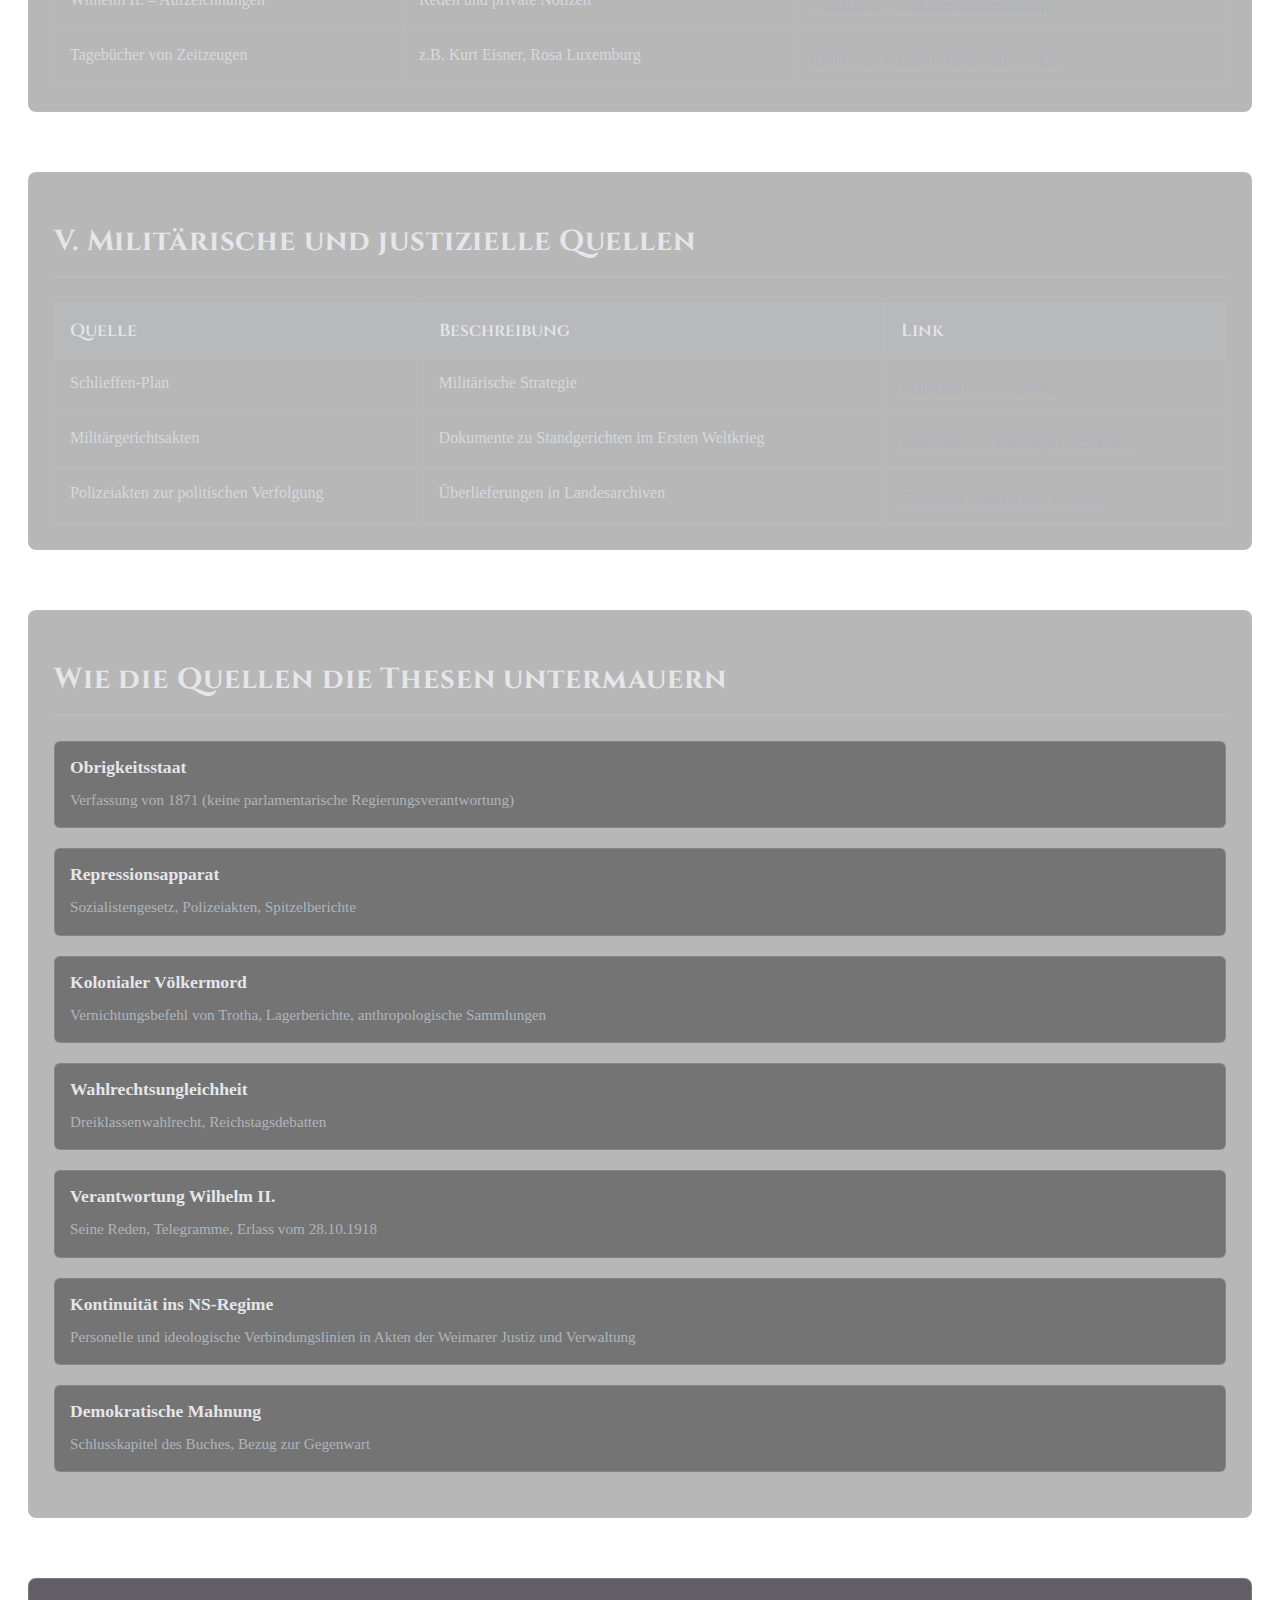
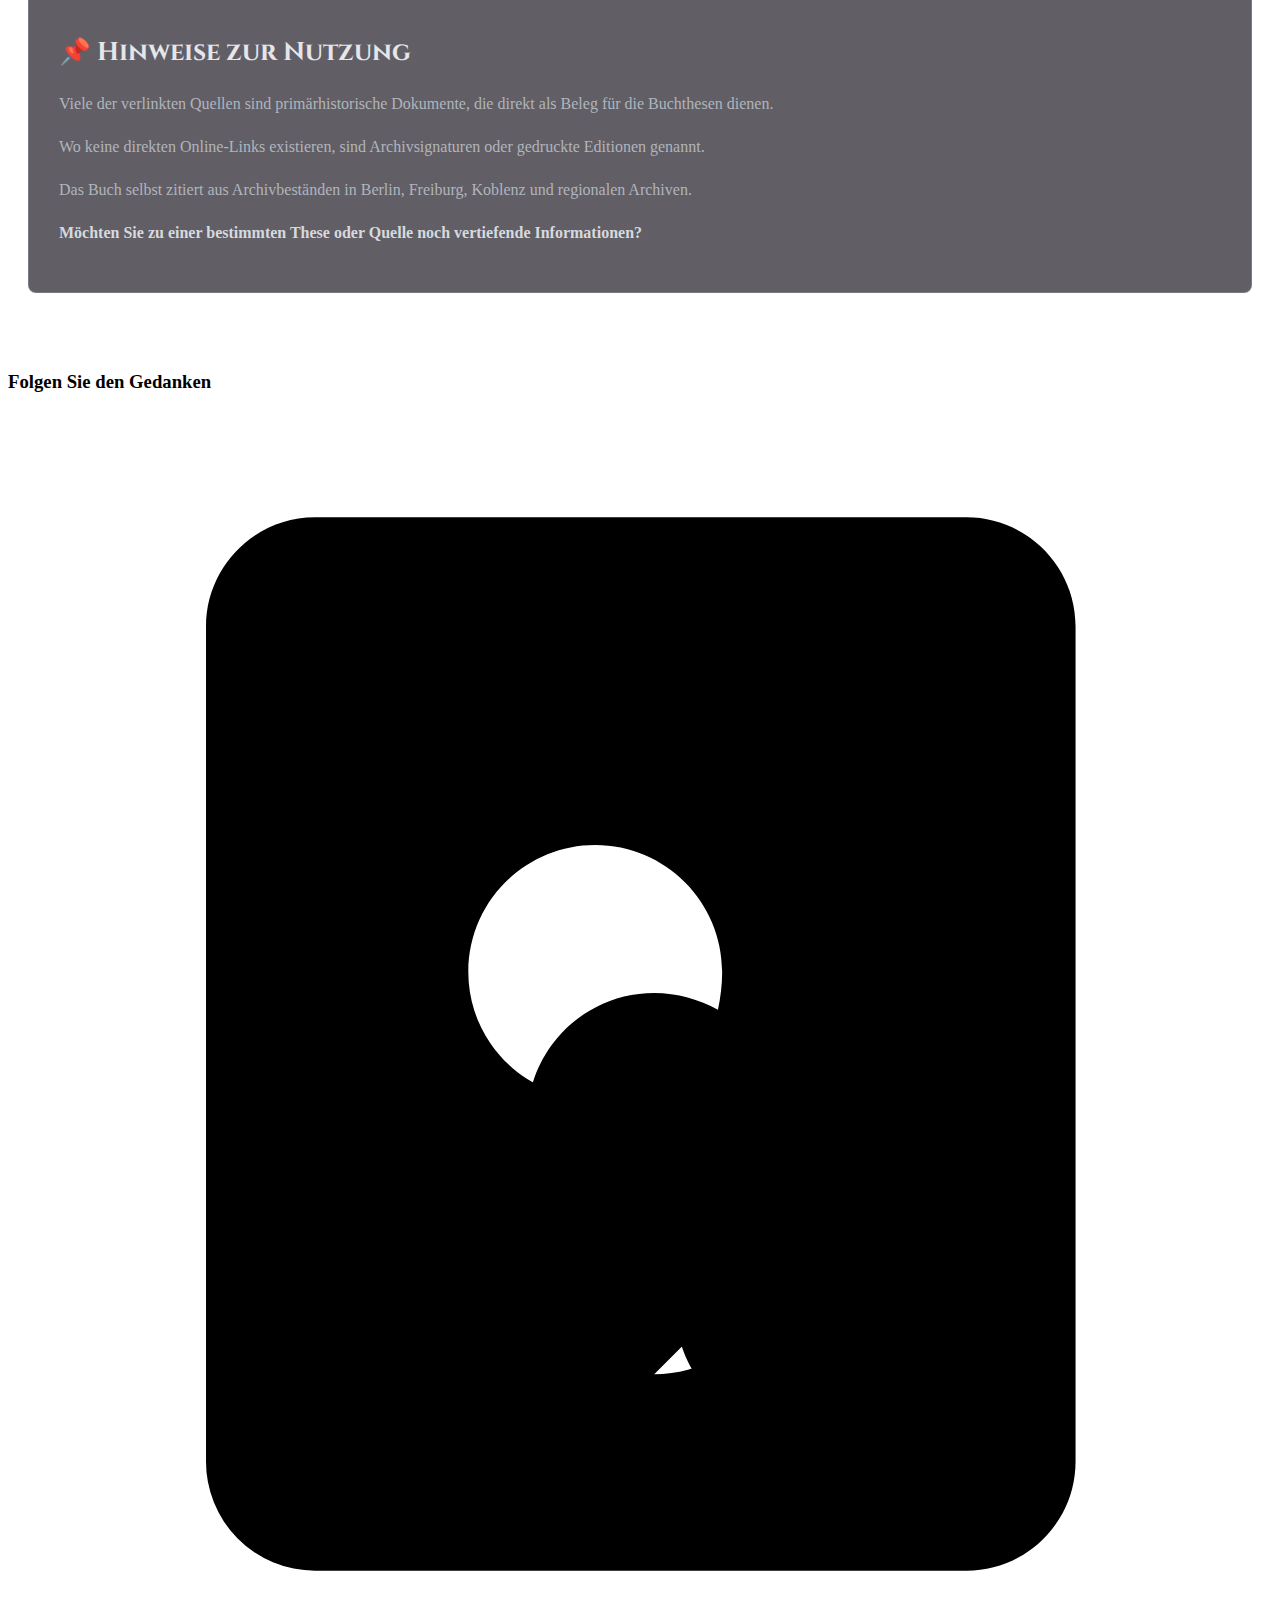
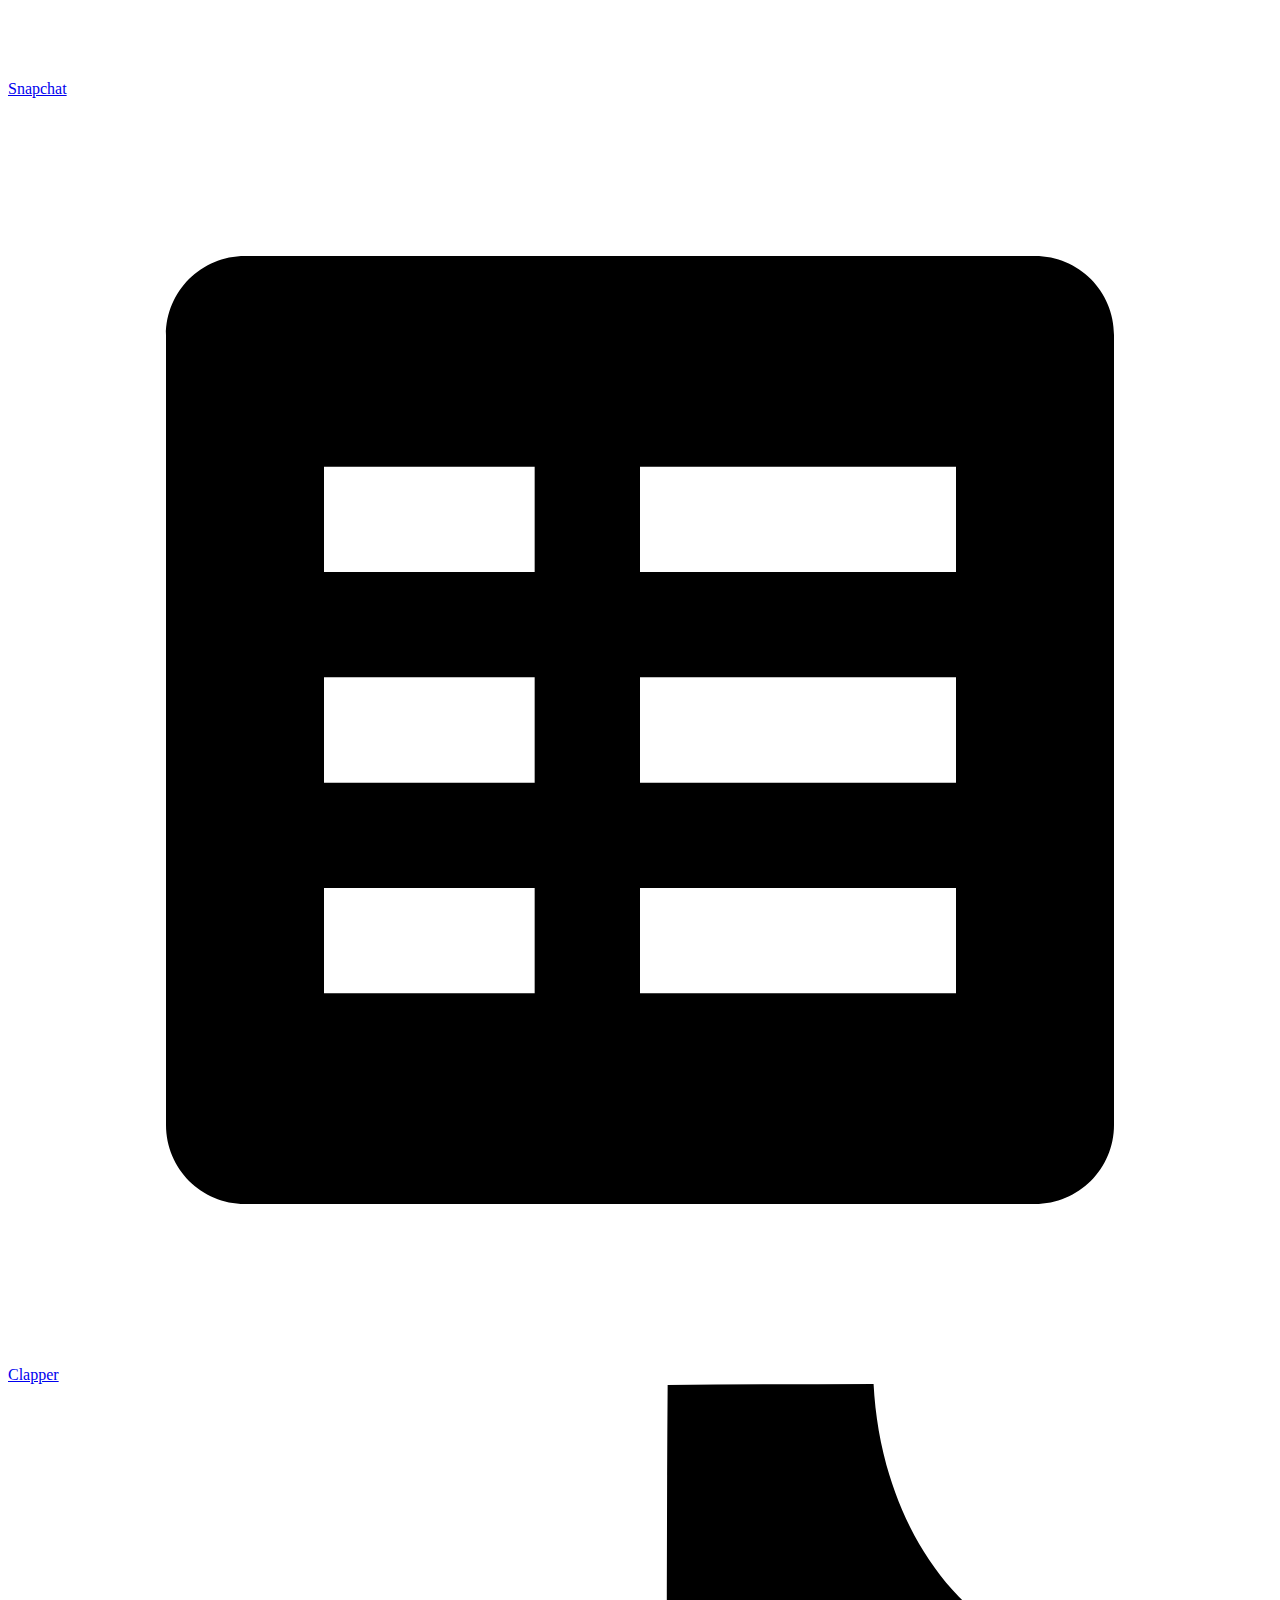
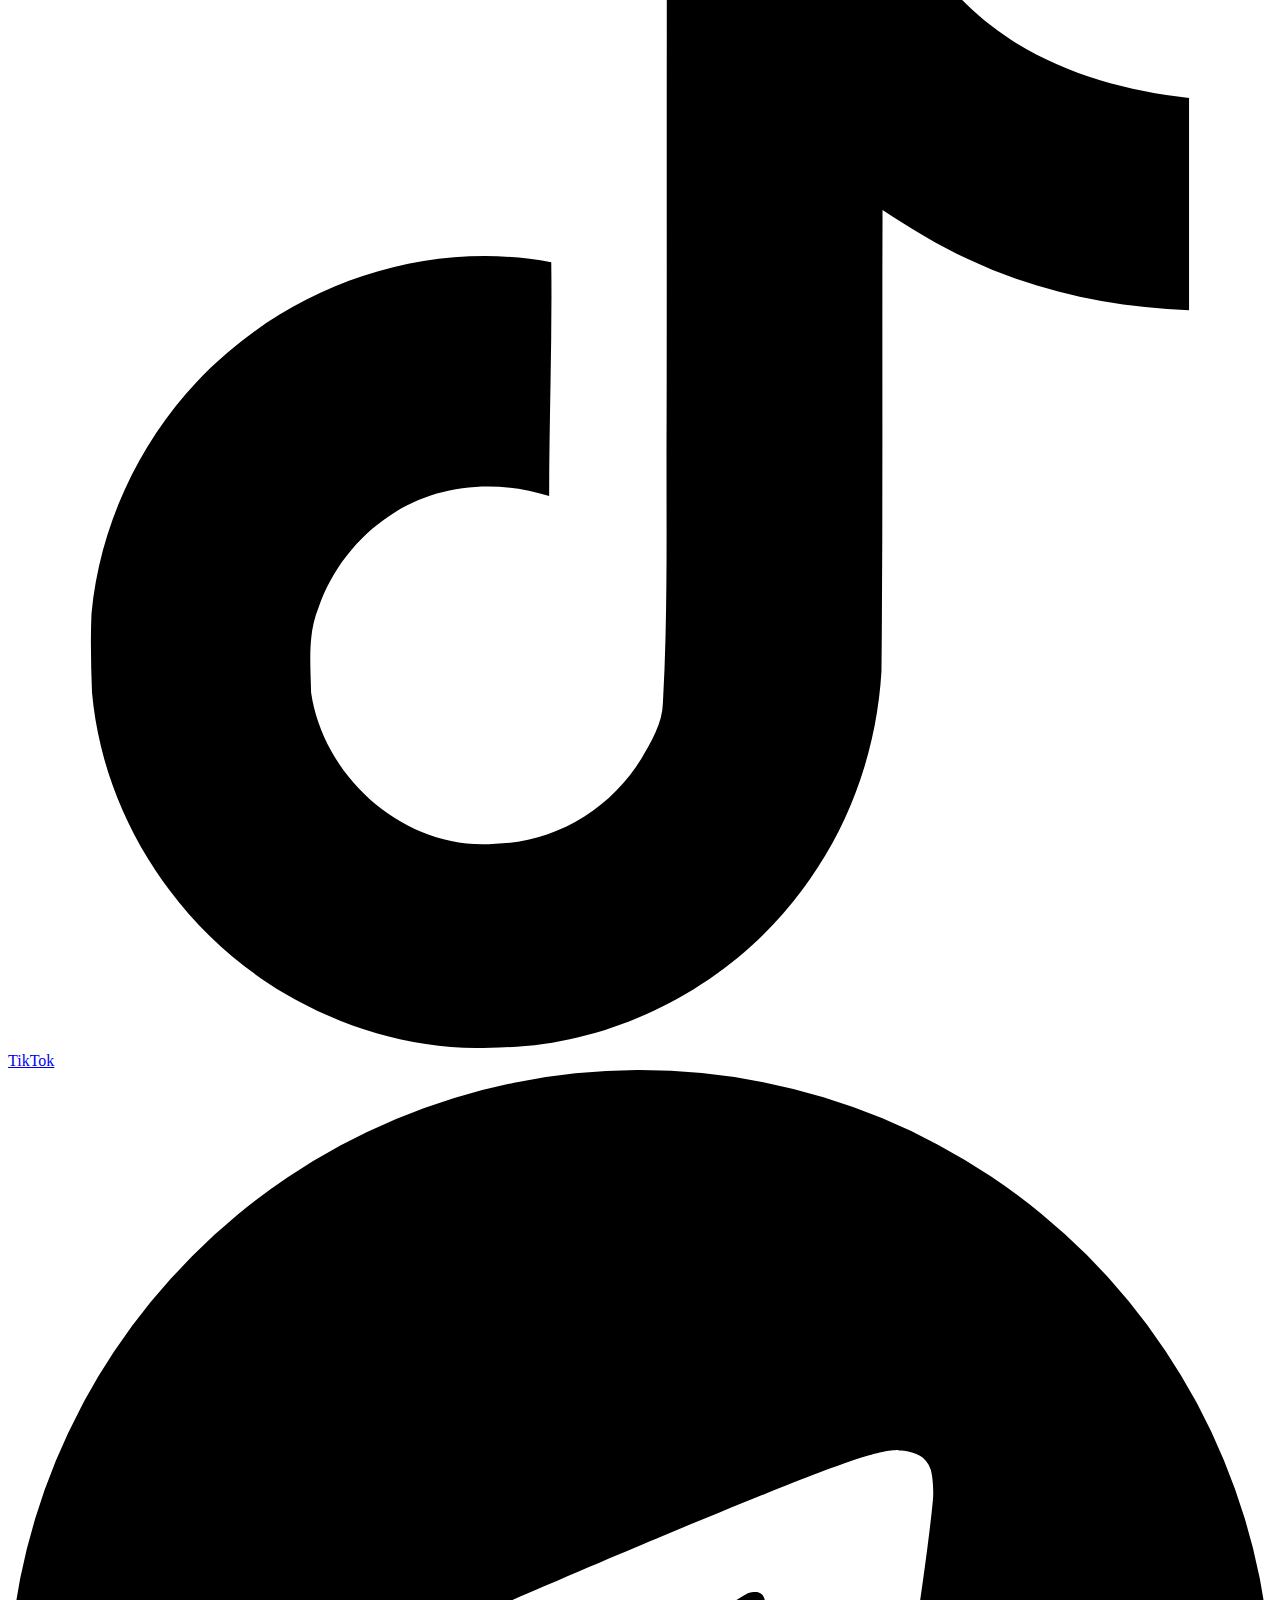
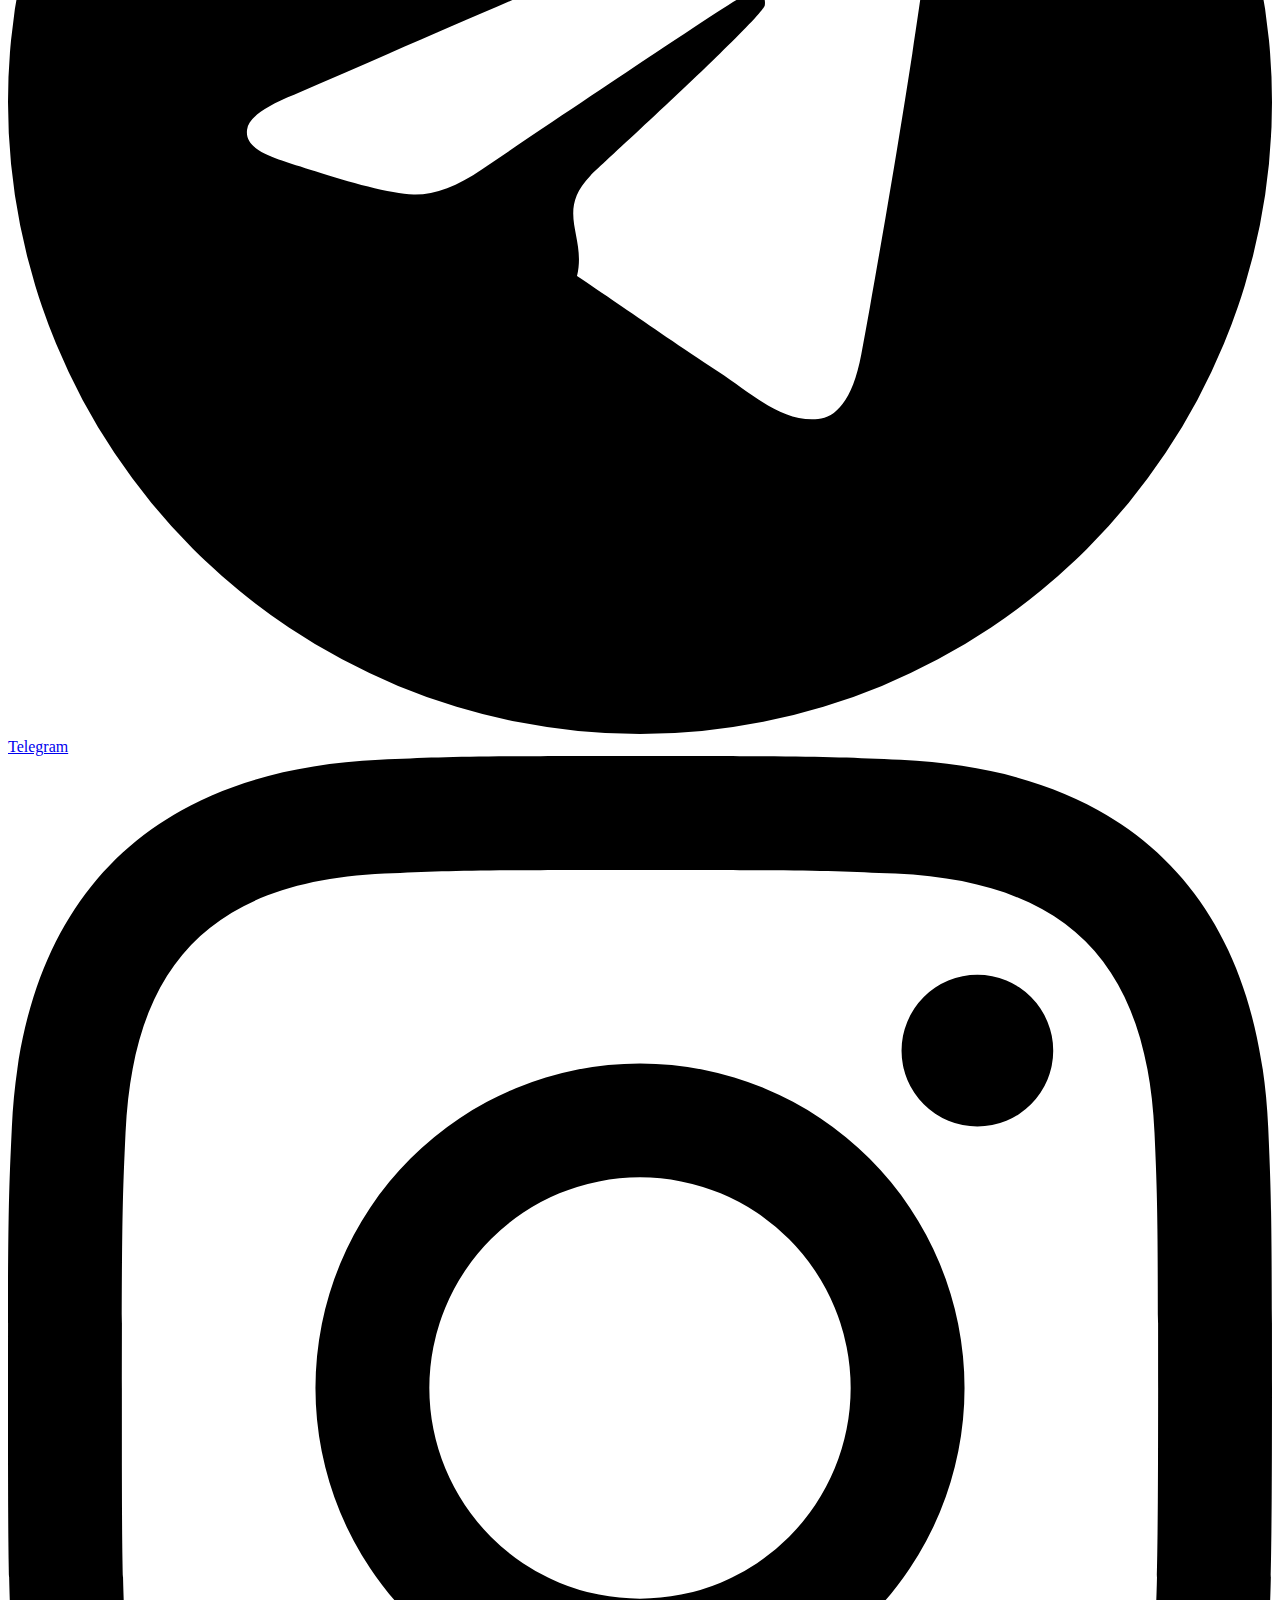
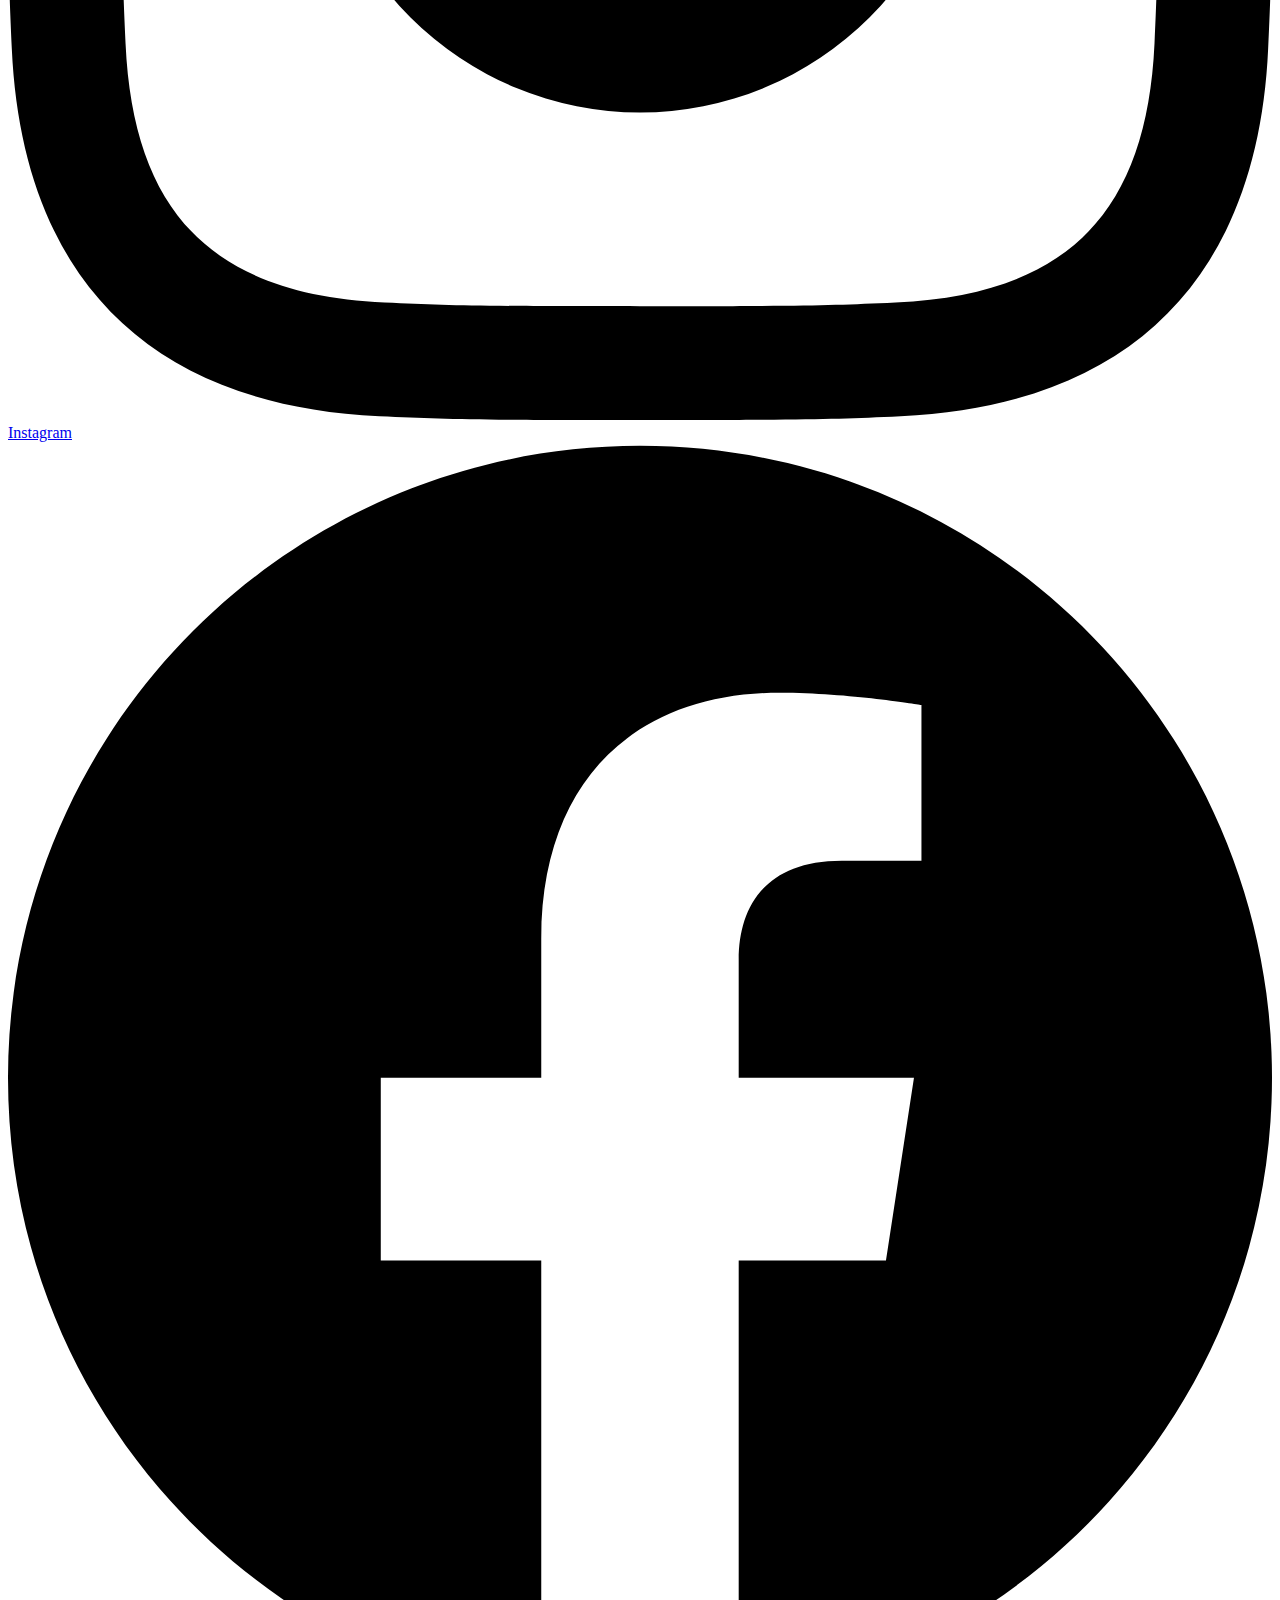
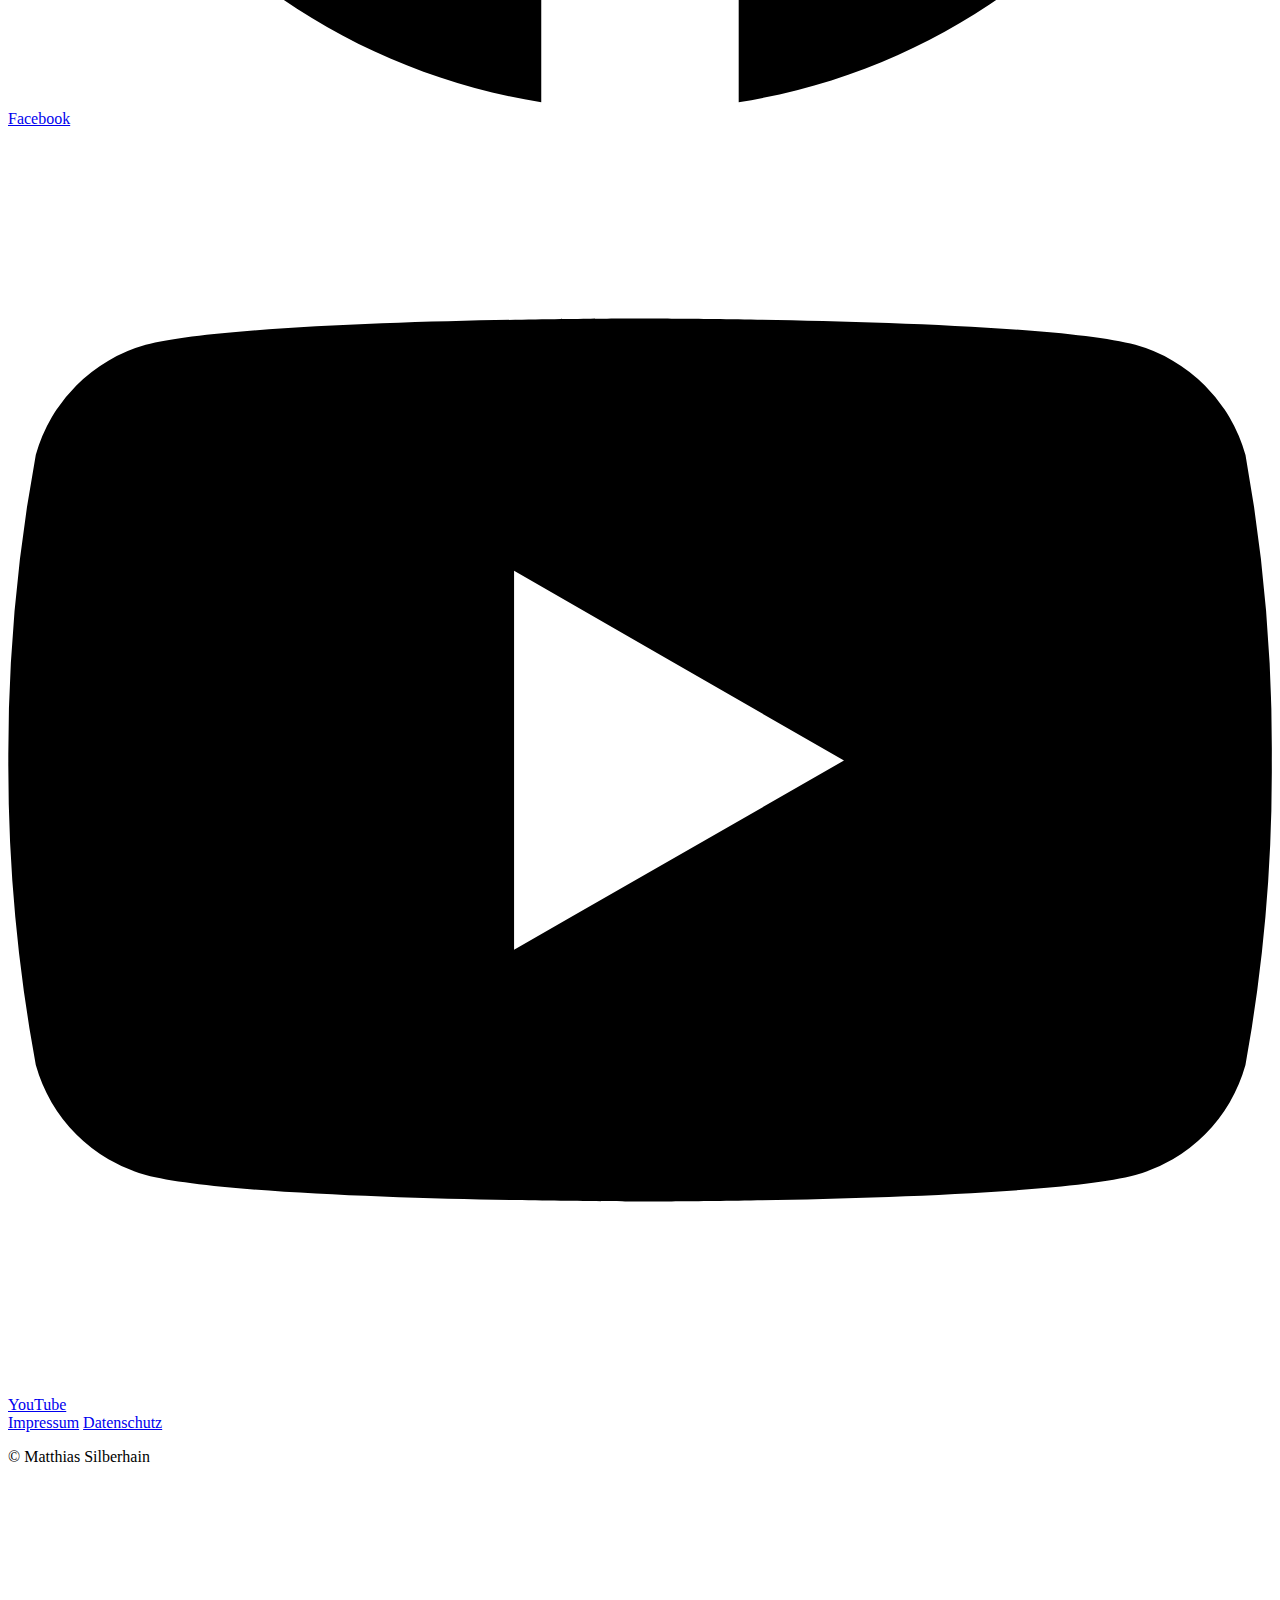
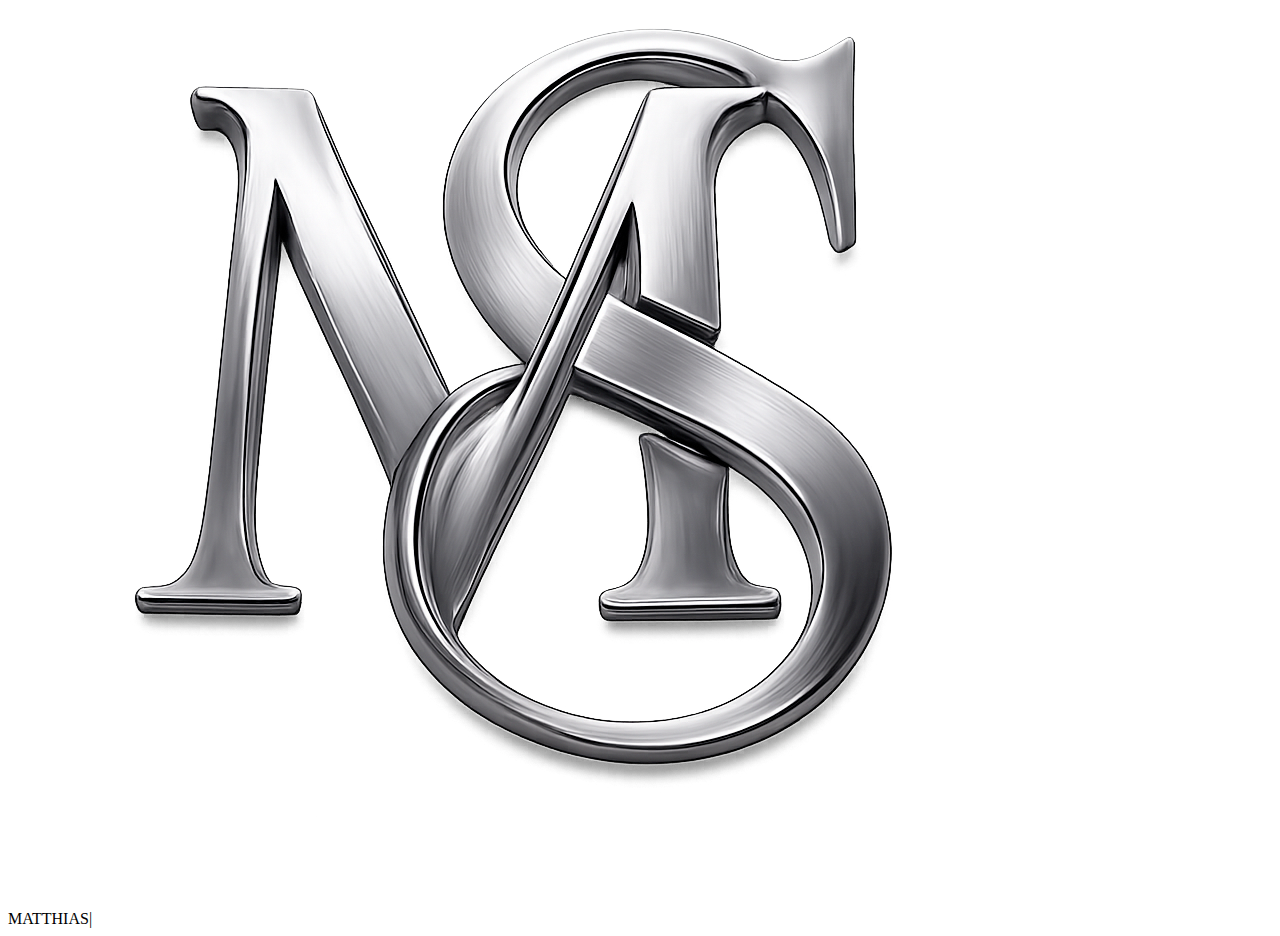
<file: quellenmachtunduntergang.html>
<!DOCTYPE html>
<html lang="de">
<head>
    <meta charset="UTF-8">
    <title>Quellen: Macht und Untergang | Matthias Silberhain</title>
    <meta name="viewport" content="width=device-width, initial-scale=1.0">
    <meta name="description" content="Vollständiges Quellenverzeichnis zum Werk 'Macht und Untergang' mit Kapitelstruktur und direkten Links zu Primärquellen und Forschungsliteratur.">
    
    <!-- Google Fonts -->
    <link href="https://fonts.googleapis.com/css2?family=Cinzel:wght@400;600&family=EB+Garamond:wght@400;500&display=swap" rel="stylesheet">
    
    <!-- CSS -->
    <link rel="stylesheet" href="assets/css/style.css">
    
    <!-- Favicon -->
    <link rel="icon" href="assets/images/logo.png" type="image/png">
    
    <style>
        /* ==========================================================================
           QUELLEN SEITE STYLES - Optimiert für Macht und Untergang
           ========================================================================== */
        
        .quellen-container {
            max-width: 1400px;
            margin: 0 auto;
            padding: 20px;
        }
        
        /* OPTIMIERTER HEADER-BEREICH MIT KLEINEREM COVER */
        .quellen-header {
            display: grid;
            grid-template-columns: 200px 1fr;
            gap: 30px;
            align-items: start;
            margin-bottom: 40px;
            padding: 25px;
            background: linear-gradient(135deg, 
                rgba(15, 15, 15, 0.5) 0%, 
                rgba(35, 35, 45, 0.7) 100%);
            border-radius: 8px;
            border: 1px solid rgba(200, 205, 215, 0.2);
            position: relative;
            overflow: hidden;
            min-height: auto;
        }
        
        .quellen-header::before {
            content: '';
            position: absolute;
            top: 0;
            left: 0;
            right: 0;
            height: 1px;
            background: linear-gradient(90deg, 
                transparent 0%, 
                rgba(200, 205, 215, 0.3) 50%, 
                transparent 100%);
        }
        
        /* Optimiertes Buchcover */
        .buch-cover-quelle {
            width: 100%;
            height: auto;
            border-radius: 6px;
            box-shadow: 0 10px 30px rgba(0, 0, 0, 0.5);
            border: 1px solid rgba(200, 205, 215, 0.3);
            transition: transform 0.3s ease, box-shadow 0.3s ease;
            max-width: 100%;
            display: block;
        }
        
        .buch-cover-quelle:hover {
            transform: translateY(-5px);
            box-shadow: 0 15px 40px rgba(0, 0, 0, 0.6);
        }
        
        /* Quellen-Gruppen */
        .quellen-gruppe {
            margin-bottom: 60px;
            padding: 25px;
            background: rgba(15, 15, 15, 0.3);
            border-radius: 8px;
            border: 1px solid rgba(200, 205, 215, 0.15);
        }
        
        .quellen-gruppe h2 {
            font-family: "Cinzel", serif;
            color: #e4e6ea;
            font-size: 1.8rem;
            margin-bottom: 25px;
            padding-bottom: 15px;
            border-bottom: 2px solid rgba(200, 205, 215, 0.25);
            letter-spacing: 0.03em;
        }
        
        /* Quellen-Tabelle */
        .quellen-tabelle {
            width: 100%;
            border-collapse: collapse;
            margin-top: 20px;
        }
        
        .quellen-tabelle th {
            background: rgba(200, 205, 215, 0.1);
            color: #e4e6ea;
            font-family: "Cinzel", serif;
            font-weight: 600;
            padding: 15px;
            text-align: left;
            border: 1px solid rgba(200, 205, 215, 0.2);
            font-size: 1.1rem;
        }
        
        .quellen-tabelle td {
            color: #d6d9de;
            padding: 15px;
            border: 1px solid rgba(200, 205, 215, 0.15);
            vertical-align: top;
        }
        
        .quellen-tabelle tr:hover {
            background: rgba(200, 205, 215, 0.05);
        }
        
        .quelle-link {
            color: #b0b5bc;
            text-decoration: none;
            border-bottom: 1px dotted rgba(200, 200, 200, 0.4);
            transition: all 0.3s ease;
            word-break: break-all;
            display: inline-block;
            margin-top: 5px;
        }
        
        .quelle-link:hover {
            color: #ffffff;
            border-bottom: 1px solid rgba(200, 200, 200, 0.7);
        }
        
        /* These-Liste */
        .these-liste {
            list-style: none;
            padding: 0;
            margin: 0;
        }
        
        .these-item {
            margin-bottom: 20px;
            padding: 15px;
            background: rgba(15, 15, 15, 0.4);
            border: 1px solid rgba(200, 205, 215, 0.2);
            border-radius: 6px;
            transition: all 0.3s ease;
        }
        
        .these-item:hover {
            background: rgba(15, 15, 15, 0.5);
            border-color: rgba(200, 205, 215, 0.3);
            transform: translateY(-2px);
        }
        
        .these-titel {
            color: #e4e6ea;
            font-weight: 600;
            margin-bottom: 10px;
            font-size: 1.1rem;
        }
        
        .these-quellen {
            color: #b0b5bc;
            font-size: 0.95rem;
            line-height: 1.6;
        }
        
        /* OPTIMIERTE TEXTFORMATIERUNG FÜR DEN HEADER */
        .quellen-header-text h1 {
            font-family: "Cinzel", serif;
            color: #e4e6ea;
            font-size: 1.9rem;
            margin-bottom: 12px;
            letter-spacing: 0.05em;
            text-shadow: 0 0 15px rgba(200, 200, 200, 0.2);
            line-height: 1.2;
            word-wrap: break-word;
            hyphens: none;
            margin-top: 0;
        }

        .quellen-header-text .untertitel {
            color: #b0b5bc;
            font-size: 1.1rem;
            margin-bottom: 20px;
            font-style: italic;
            border-bottom: 1px solid rgba(200, 205, 215, 0.25);
            padding-bottom: 12px;
            line-height: 1.3;
            word-wrap: break-word;
            hyphens: auto;
        }

        .quellen-header-text p {
            color: #b0b5bc;
            line-height: 1.6;
            margin-bottom: 12px;
            font-size: 1rem;
            text-align: justify;
            word-wrap: break-word;
        }

        /* Hinweis-Kasten */
        .hinweis-kasten {
            background: rgba(200, 205, 215, 0.07);
            border-left: 3px solid rgba(200, 205, 215, 0.4);
            padding: 15px;
            margin: 20px 0 0 0;
            border-radius: 0 4px 4px 0;
            color: #a5aab0;
            font-size: 0.9rem;
            line-height: 1.5;
        }
        
        .hinweis-kasten strong {
            color: #d6d9de;
        }

        /* Quellen-Hinweis Bereich */
        .quellen-hinweis {
            background: rgba(30, 25, 35, 0.7);
            border: 1px solid rgba(200, 205, 215, 0.25);
            border-radius: 8px;
            padding: 30px;
            margin: 40px 0;
        }
        
        .quellen-hinweis h3 {
            color: #e4e6ea;
            font-family: "Cinzel", serif;
            margin-bottom: 20px;
            font-size: 1.6rem;
        }
        
        .quellen-hinweis p {
            color: #b0b5bc;
            line-height: 1.7;
            margin-bottom: 15px;
        }
        
        .quellen-hinweis strong {
            color: #d6d9de;
        }

        /* DARK MODE ANPASSUNGEN */
        body.dark-mode .quellen-gruppe {
            background: rgba(35, 35, 35, 0.5);
            border-color: rgba(220, 225, 235, 0.2);
        }
        
        body.dark-mode .these-item {
            background: rgba(35, 35, 35, 0.6);
            border-color: rgba(220, 225, 235, 0.25);
        }
        
        body.dark-mode .these-item:hover {
            background: rgba(35, 35, 35, 0.8);
            border-color: rgba(220, 225, 235, 0.35);
        }
        
        body.dark-mode .quellen-hinweis {
            background: rgba(45, 40, 55, 0.8);
            border-color: rgba(220, 225, 235, 0.3);
        }
        
        /* RESPONSIVE DESIGN - OPTIMIERT */
        @media screen and (max-width: 1024px) {
            .quellen-container {
                padding: 15px;
            }
            
            .quellen-header {
                grid-template-columns: 180px 1fr;
                gap: 25px;
                padding: 20px;
            }
            
            .quellen-header-text h1 {
                font-size: 1.7rem;
            }
            
            .quellen-header-text .untertitel {
                font-size: 1rem;
            }
            
            .quellen-header-text p {
                font-size: 0.95rem;
            }
            
            .quellen-tabelle {
                display: block;
                overflow-x: auto;
            }
        }
        
        @media screen and (max-width: 768px) {
            .quellen-header {
                grid-template-columns: 1fr;
                gap: 20px;
                padding: 20px;
            }
            
            .buch-cover-container {
                display: flex;
                justify-content: center;
                max-width: 200px;
                margin: 0 auto;
            }
            
            .buch-cover-quelle {
                max-width: 180px;
                height: auto;
            }
            
            .quellen-header-text h1 {
                font-size: 1.6rem;
                text-align: center;
                margin-top: 0;
            }
            
            .quellen-header-text .untertitel {
                font-size: 1rem;
                text-align: center;
                padding: 0 5px 10px 5px;
                line-height: 1.3;
            }
            
            .quellen-header-text p {
                text-align: left;
                font-size: 0.95rem;
                line-height: 1.6;
            }
            
            .quellen-gruppe {
                padding: 15px;
            }
            
            .quellen-gruppe h2 {
                font-size: 1.5rem;
                text-align: center;
            }
            
            .quellen-tabelle th,
            .quellen-tabelle td {
                padding: 10px;
                font-size: 0.9rem;
            }
        }
        
        @media screen and (max-width: 480px) {
            .quellen-gruppe h2 {
                font-size: 1.3rem;
            }
            
            .quellen-header-text h1 {
                font-size: 1.5rem;
            }
            
            .quellen-header-text .untertitel {
                font-size: 0.95rem;
            }
            
            .buch-cover-quelle {
                max-width: 150px;
            }
            
            .quellen-tabelle {
                font-size: 0.8rem;
            }
            
            .quellen-tabelle th,
            .quellen-tabelle td {
                padding: 8px 5px;
            }
        }
        
        /* Druck-Optimierung */
        @media print {
            .social-section,
            .footer {
                display: none;
            }
            
            .quelle-link {
                color: #000;
                text-decoration: underline;
            }
            
            .buch-cover-quelle {
                max-width: 120px !important;
            }
            
            .quellen-header {
                grid-template-columns: 120px 1fr !important;
            }
        }
    </style>
</head>

<body>

<!-- Mobile Menu Overlay -->
<div class="menu-overlay"></div>

<!-- ================= HEADER ================= -->
<header class="header">
  <img src="assets/images/logo.png" alt="Matthias Silberhain Logo" class="logo">
  
  <!-- Dark Mode Toggle Button -->
  <button id="themeToggle" class="dark-mode-toggle" aria-label="Dark Mode umschalten" title="Dark Mode umschalten">
    <svg class="moon-icon" viewBox="0 0 24 24" fill="none" stroke="currentColor" stroke-width="2" stroke-linecap="round" stroke-linejoin="round">
      <path d="M21 12.79A9 9 0 1 1 11.21 3 7 7 0 0 0 21 12.79z"></path>
    </svg>
    <svg class="sun-icon" viewBox="0 0 24 24" fill="none" stroke="currentColor" stroke-width="2" stroke-linecap="round" stroke-linejoin="round">
      <circle cx="12" cy="12" r="5"></circle>
      <line x1="12" y1="1" x2="12" y2="3"></line>
      <line x1="12" y1="21" x2="12" y2="23"></line>
      <line x1="4.22" y1="4.22" x2="5.64" y2="5.64"></line>
      <line x1="18.36" y1="18.36" x2="19.78" y2="19.78"></line>
      <line x1="1" y1="12" x2="3" y2="12"></line>
      <line x1="21" y1="12" x2="23" y2="12"></line>
      <line x1="4.22" y1="19.78" x2="5.64" y2="18.36"></line>
      <line x1="18.36" y1="5.64" x2="19.78" y2="4.22"></line>
    </svg>
  </button>

  <div class="burger" id="burgerButton" title="Menü öffnen/schließen">
    <span></span>
    <span></span>
    <span></span>
  </div>

  <nav class="hauptnavigation" id="mainNav">
    <a href="index.html">Startseite</a>
    <a href="ueber-mich.html">Über mich</a>
    <a href="werke.html">Werke</a>
    <a href="quellen.html" class="active">Quellen</a>
    <a href="termine.html">Termine</a>
    <a href="kontakt.html">Kontakt</a>
  </nav>
</header>

<div class="lichtkante"></div>

<!-- ================= HAUPTINHALT ================= -->
<main class="inhalt">
    <section class="quellen-container">
        
        <!-- ================= BUCH: MACHT UND UNTERGANG ================= -->
        <div class="quellen-header">
            <div class="buch-cover-container">
                <img src="assets/images/machtunduntergang.png" 
                     alt="Buchcover: Macht und Untergang" 
                     class="buch-cover-quelle">
            </div>        
            <div class="quellen-header-text">
                <h1>MACHT UND UNTERGANG</h1>
                <p class="untertitel">Die entstellte Wahrheit des Kaiserreichs<br>Vollständige Quellenedition</p>
                
                <p>Diese vollständige Quellenedition dokumentiert die wissenschaftlichen Grundlagen des Werkes "Macht und Untergang". Hier finden Sie direkte Links zu Primärquellen, Reichstagsprotokollen, Gesetzestexten, Kolonialakten und zeitgenössischen Publikationen – vollständig nachvollziehbar und überprüfbar.</p>
                
                <div class="hinweis-kasten">
                    <strong>Hinweis:</strong> Viele der verlinkten Quellen sind primärhistorische Dokumente, die direkt als Beleg für die Buchthesen dienen. Wo keine direkten Online-Links existieren, sind Archivsignaturen oder gedruckte Editionen genannt.
                </div>
            </div>
        </div>

        <!-- ================= QUELLENGRUPPEN ================= -->
        
        <!-- GRUPPE I: Reichstagsprotokolle und Gesetzestexte -->
        <div class="quellen-gruppe">
            <h2>I. Reichstagsprotokolle und Gesetzestexte</h2>
            
            <table class="quellen-tabelle">
                <thead>
                    <tr>
                        <th>Quelle</th>
                        <th>Beschreibung</th>
                        <th>Link</th>
                    </tr>
                </thead>
                <tbody>
                    <tr>
                        <td>Reichstagsprotokolle 1871–1918</td>
                        <td>Offizielle Stenografische Berichte</td>
                        <td>
                            <a href="https://www.reichstagsprotokolle.de" target="_blank" rel="noopener noreferrer" class="quelle-link">
                                Reichstagsprotokolle bei Münchener Digitalisierungszentrum
                            </a>
                        </td>
                    </tr>
                    <tr>
                        <td>Verfassung des Deutschen Reiches (1871)</td>
                        <td>Verfassungstext</td>
                        <td>
                            <a href="https://www.verfassungen.de/de/de67-18/verfassung71-i.htm" target="_blank" rel="noopener noreferrer" class="quelle-link">
                                Verfassung 1871 – verfassungen.de
                            </a>
                        </td>
                    </tr>
                    <tr>
                        <td>Sozialistengesetz (1878)</td>
                        <td>Gesetz gegen die gemeingefährlichen Bestrebungen der Sozialdemokratie</td>
                        <td>
                            <a href="https://www.verfassungen.de/de/de67-18/sozialistengesetz78.htm" target="_blank" rel="noopener noreferrer" class="quelle-link">
                                Sozialistengesetz – verfassungen.de
                            </a>
                        </td>
                    </tr>
                    <tr>
                        <td>Dreiklassenwahlrecht (Preußen)</td>
                        <td>Wahlgesetz von 1849</td>
                        <td>
                            <a href="https://www.documentarchiv.de/nzjh/vv1849_preussen.html" target="_blank" rel="noopener noreferrer" class="quelle-link">
                                Preußisches Wahlrecht – documentArchiv.de
                            </a>
                        </td>
                    </tr>
                    <tr>
                        <td>Weimarer Verfassung (1919)</td>
                        <td>Zum Vergleich</td>
                        <td>
                            <a href="https://www.verfassungen.de/de/de19-33/verfassung19.htm" target="_blank" rel="noopener noreferrer" class="quelle-link">
                                Weimarer Verfassung – verfassungen.de
                            </a>
                        </td>
                    </tr>
                </tbody>
            </table>
        </div>
        
        <!-- GRUPPE II: Kolonialakten und Völkermord-Dokumente -->
        <div class="quellen-gruppe">
            <h2>II. Kolonialakten und Völkermord-Dokumente</h2>
            
            <table class="quellen-tabelle">
                <thead>
                    <tr>
                        <th>Quelle</th>
                        <th>Beschreibung</th>
                        <th>Link</th>
                    </tr>
                </thead>
                <tbody>
                    <tr>
                        <td>Vernichtungsbefehl von Trotha (1904)</td>
                        <td>Befehl des Generals Lothar von Trotha</td>
                        <td>
                            <a href="https://www.dhm.de/lemo/bestand/objekt/vernichtungsbefehl-des-generals-lothar-von-trotha-1904.html" target="_blank" rel="noopener noreferrer" class="quelle-link">
                                Vernichtungsbefehl – DHM
                            </a>
                        </td>
                    </tr>
                    <tr>
                        <td>Akten des Reichskolonialamts</td>
                        <td>Digitalisierte Bestände im Bundesarchiv</td>
                        <td>
                            <a href="https://www.bundesarchiv.de/DE/Navigation/Finden/Bestaendeuebersicht/bestaendeuebersicht.html" target="_blank" rel="noopener noreferrer" class="quelle-link">
                                Bundesarchiv Kolonialakten
                            </a>
                        </td>
                    </tr>
                    <tr>
                        <td>Berichte aus Deutsch-Südwestafrika</td>
                        <td>Militärische und Verwaltungsberichte</td>
                        <td>
                            <a href="https://sammlungen.ub.uni-frankfurt.de/koloniales/periodical/titleinfo/2582113" target="_blank" rel="noopener noreferrer" class="quelle-link">
                                Sammlung Universität Frankfurt
                            </a>
                        </td>
                    </tr>
                </tbody>
            </table>
        </div>
        
        <!-- GRUPPE III: Zeitgenössische Presse und Publikationen -->
        <div class="quellen-gruppe">
            <h2>III. Zeitgenössische Presse und Publikationen</h2>
            
            <table class="quellen-tabelle">
                <thead>
                    <tr>
                        <th>Quelle</th>
                        <th>Beschreibung</th>
                        <th>Link</th>
                    </tr>
                </thead>
                <tbody>
                    <tr>
                        <td>Vorwärts (SPD-Zeitung)</td>
                        <td>Digitalisierte Ausgaben</td>
                        <td>
                            <a href="https://www.fes.de/archiv-der-sozialen-demokratie/bestandsuebersicht/digitale-angebote/vorwaerts" target="_blank" rel="noopener noreferrer" class="quelle-link">
                                Vorwärts-Archiv – FES
                            </a>
                        </td>
                    </tr>
                    <tr>
                        <td>Kladderadatsch (Satirezeitschrift)</td>
                        <td>Politische Karikaturen</td>
                        <td>
                            <a href="https://digi.ub.uni-heidelberg.de/diglit/kladderadatsch" target="_blank" rel="noopener noreferrer" class="quelle-link">
                                Kladderadatsch – Uni Heidelberg
                            </a>
                        </td>
                    </tr>
                    <tr>
                        <td>Simplicissimus</td>
                        <td>Weitere satirische Zeitschrift</td>
                        <td>
                            <a href="https://www.digi-hub.de/viewer/toc/bsb00052887/1/" target="_blank" rel="noopener noreferrer" class="quelle-link">
                                Simplicissimus – MDZ
                            </a>
                        </td>
                    </tr>
                </tbody>
            </table>
        </div>
        
        <!-- GRUPPE IV: Briefe und private Dokumente -->
        <div class="quellen-gruppe">
            <h2>IV. Briefe und private Dokumente</h2>
            
            <table class="quellen-tabelle">
                <thead>
                    <tr>
                        <th>Quelle</th>
                        <th>Beschreibung</th>
                        <th>Link</th>
                    </tr>
                </thead>
                <tbody>
                    <tr>
                        <td>Bismarck-Briefe</td>
                        <td>Politische Korrespondenz</td>
                        <td>
                            <a href="https://www.bundesarchiv.de/DE/Navigation/Finden/Bestaendeuebersicht/bestaendeuebersicht.html" target="_blank" rel="noopener noreferrer" class="quelle-link">
                                Bismarck-Papiere – Archiv der BStU
                            </a>
                        </td>
                    </tr>
                    <tr>
                        <td>Wilhelm II. – Aufzeichnungen</td>
                        <td>Reden und private Notizen</td>
                        <td>
                            <a href="https://www.deutschestextarchiv.de/search?q=Wilhelm+II." target="_blank" rel="noopener noreferrer" class="quelle-link">
                                Wilhelm II. – Dokumentensammlung
                            </a>
                        </td>
                    </tr>
                    <tr>
                        <td>Tagebücher von Zeitzeugen</td>
                        <td>z.B. Kurt Eisner, Rosa Luxemburg</td>
                        <td>
                            <a href="https://www.fes.de/archiv-der-sozialen-demokratie/bestandsuebersicht" target="_blank" rel="noopener noreferrer" class="quelle-link">
                                Archiv der sozialen Demokratie – FES
                            </a>
                        </td>
                    </tr>
                </tbody>
            </table>
        </div>
        
        <!-- GRUPPE V: Militärische und justizielle Quellen -->
        <div class="quellen-gruppe">
            <h2>V. Militärische und justizielle Quellen</h2>
            
            <table class="quellen-tabelle">
                <thead>
                    <tr>
                        <th>Quelle</th>
                        <th>Beschreibung</th>
                        <th>Link</th>
                    </tr>
                </thead>
                <tbody>
                    <tr>
                        <td>Schlieffen-Plan</td>
                        <td>Militärische Strategie</td>
                        <td>
                            <a href="https://www.dhm.de/lemo/bestand/objekt/schlieffen-plan-1905.html" target="_blank" rel="noopener noreferrer" class="quelle-link">
                                Schlieffen-Plan – DHM
                            </a>
                        </td>
                    </tr>
                    <tr>
                        <td>Militärgerichtsakten</td>
                        <td>Dokumente zu Standgerichten im Ersten Weltkrieg</td>
                        <td>
                            <a href="https://www.bundesarchiv.de/DE/Navigation/Finden/Bestaendeuebersicht/bestaendeuebersicht.html" target="_blank" rel="noopener noreferrer" class="quelle-link">
                                Bundesarchiv Militärgerichtsbarkeit
                            </a>
                        </td>
                    </tr>
                    <tr>
                        <td>Polizeiakten zur politischen Verfolgung</td>
                        <td>Überlieferungen in Landesarchiven</td>
                        <td>
                            <a href="https://www.gsta.spk-berlin.de/" target="_blank" rel="noopener noreferrer" class="quelle-link">
                                Geheimes Staatsarchiv Preußen
                            </a>
                        </td>
                    </tr>
                </tbody>
            </table>
        </div>
        
        <!-- ================= THESEN UND QUELLENBEZÜGE ================= -->
        <div class="quellen-gruppe">
            <h2>Wie die Quellen die Thesen untermauern</h2>
            
            <ul class="these-liste">
                <li class="these-item">
                    <div class="these-titel">Obrigkeitsstaat</div>
                    <div class="these-quellen">Verfassung von 1871 (keine parlamentarische Regierungsverantwortung)</div>
                </li>
                <li class="these-item">
                    <div class="these-titel">Repressionsapparat</div>
                    <div class="these-quellen">Sozialistengesetz, Polizeiakten, Spitzelberichte</div>
                </li>
                <li class="these-item">
                    <div class="these-titel">Kolonialer Völkermord</div>
                    <div class="these-quellen">Vernichtungsbefehl von Trotha, Lagerberichte, anthropologische Sammlungen</div>
                </li>
                <li class="these-item">
                    <div class="these-titel">Wahlrechtsungleichheit</div>
                    <div class="these-quellen">Dreiklassenwahlrecht, Reichstagsdebatten</div>
                </li>
                <li class="these-item">
                    <div class="these-titel">Verantwortung Wilhelm II.</div>
                    <div class="these-quellen">Seine Reden, Telegramme, Erlass vom 28.10.1918</div>
                </li>
                <li class="these-item">
                    <div class="these-titel">Kontinuität ins NS-Regime</div>
                    <div class="these-quellen">Personelle und ideologische Verbindungslinien in Akten der Weimarer Justiz und Verwaltung</div>
                </li>
                <li class="these-item">
                    <div class="these-titel">Demokratische Mahnung</div>
                    <div class="these-quellen">Schlusskapitel des Buches, Bezug zur Gegenwart</div>
                </li>
            </ul>
        </div>

        <!-- ================= HINWEISE ZUR NUTZUNG ================= -->
        <div class="quellen-hinweis">
            <h3>📌 Hinweise zur Nutzung</h3>
            <p>Viele der verlinkten Quellen sind primärhistorische Dokumente, die direkt als Beleg für die Buchthesen dienen.</p>
            <p>Wo keine direkten Online-Links existieren, sind Archivsignaturen oder gedruckte Editionen genannt.</p>
            <p>Das Buch selbst zitiert aus Archivbeständen in Berlin, Freiburg, Koblenz und regionalen Archiven.</p>
            <p><strong>Möchten Sie zu einer bestimmten These oder Quelle noch vertiefende Informationen?</strong></p>
        </div>
    </section>
</main>

<!-- ================= SOCIAL MEDIA ================= -->
<section class="social-section">
    <h3 class="social-title">Folgen Sie den Gedanken</h3>
    <div class="social-grid">
        <!-- Snapchat -->
        <a href="https://snapchat.com/t/8wVZ1Wpu" target="_blank" rel="noopener noreferrer" class="social-link" aria-label="Snapchat">
            <div class="social-icon-wrapper">
                <svg class="social-icon" viewBox="0 0 24 24">
                    <path d="M5.83 2H18.2c1.14 0 2.07.93 2.07 2.07v15.86c0 1.14-.93 2.07-2.07 2.07H5.83A2.07 2.07 0 0 1 3.76 19.9V4.07C3.76 2.93 4.69 2 5.83 2zm6.44 16.27c1.33 0 2.41-1.08 2.41-2.41 0-.44-.12-.85-.32-1.21.23-.05.47-.08.72-.08 1.33 0 2.41 1.08 2.41 2.41 0 1.33-1.08 2.41-2.41 2.41-1.33 0-2.41-1.08-2.41-2.41 0-.44.12-.85.32-1.21-.23.05-.47.08-.72.08-1.33 0-2.41-1.08-2.41-2.41 0-1.33 1.08-2.41 2.41-2.41.44 0 .85.12 1.21.32.05-.23.08-.47.08-.72 0-1.33-1.08-2.41-2.41-2.41-1.33 0-2.41 1.08-2.41 2.41 0 1.33 1.08 2.41 2.41 2.41.44 0 .85-.12 1.21-.32-.05.23-.08.47-.08.72 0 1.33 1.08 2.41 2.41 2.41z"/>
                </svg>
            </div>
            <span class="social-name">Snapchat</span>
        </a>
        
        <!-- Clapper -->
        <a href="https://clapperapp.com/M.Silberhain" target="_blank" rel="noopener noreferrer" class="social-link" aria-label="Clapper">
            <div class="social-icon-wrapper">
                <svg class="social-icon" viewBox="0 0 24 24">
                    <path d="M19.5 3H4.5C3.67 3 3 3.67 3 4.5v15C3 20.33 3.67 21 4.5 21h15c.83 0 1.5-.67 1.5-1.5v-15C21 3.67 20.33 3 19.5 3zM10 17H6v-2h4v2zm0-4H6v-2h4v2zm0-4H6V7h4v2zm8 8h-6v-2h6v2zm0-4h-6v-2h6v2zm0-4h-6V7h6v2z"/>
                </svg>
            </div>
            <span class="social-name">Clapper</span>
        </a>
        
        <!-- TikTok -->
        <a href="https://www.tiktok.com/@m.silberhain" target="_blank" rel="noopener noreferrer" class="social-link" aria-label="TikTok">
            <div class="social-icon-wrapper">
                <svg class="social-icon" viewBox="0 0 24 24">
                    <path d="M12.525.02c1.31-.02 2.61-.01 3.91-.02.08 1.53.63 3.09 1.75 4.17 1.12 1.11 2.7 1.62 4.24 1.79v4.03c-1.44-.05-2.89-.35-4.2-.97-.57-.26-1.1-.59-1.62-.93-.01 2.92.01 5.84-.02 8.75-.08 1.4-.54 2.79-1.35 3.94-1.31 1.92-3.58 3.17-5.91 3.21-1.43.08-2.86-.31-4.08-1.03-2.02-1.19-3.44-3.37-3.65-5.71-.02-.5-.03-1-.01-1.49.18-1.9 1.12-3.72 2.58-4.96 1.66-1.44 3.98-2.13 6.15-1.72.02 1.48-.04 2.96-.04 4.44-.99-.32-2.15-.23-3.02.37-.63.41-1.11 1.04-1.36 1.75-.21.51-.15 1.07-.14 1.61.24 1.64 1.82 3.02 3.5 2.87 1.12-.01 2.19-.66 2.77-1.61.19-.33.4-.67.41-1.06.10-1.79.06-3.57.07-5.36.01-4.03-.01-8.05.02-12.07z"/>
                </svg>
            </div>
            <span class="social-name">TikTok</span>
        </a>
        
        <!-- Telegram -->
        <a href="https://t.me/matthiassilberhain" target="_blank" rel="noopener noreferrer" class="social-link" aria-label="Telegram">
            <div class="social-icon-wrapper">
                <svg class="social-icon" viewBox="0 0 24 24">
                    <path d="M11.944 0A12 12 0 0 0 0 12a12 12 0 0 0 12 12 12 12 0 0 0 12-12A12 12 0 0 0 12 0a12 12 0 0 0-.056 0zm4.962 7.224c.1-.002.321.023.465.14a.506.506 0 0 1 .171.325c.016.093.036.306.02.472-.18 1.898-.962 6.502-1.36 8.627-.168.9-.499 1.201-.82 1.23-.697.064-1.225-.46-1.9-.902-1.056-.693-1.653-1.124-2.678-1.81.185-.78-.417-1.21.258-1.91.177-.184 3.247-2.977 3.307-3.23.007-.032.014-.15-.056-.212s-.174-.041-.249-.024c-.106.024-1.793 1.14-5.061 3.345-.48.33-.913.49-1.302.48-.428-.008-1.252-.241-1.865-.44-.752-.245-1.349-.374-1.297-.789.027-.216.325-.437.893-.663 3.498-1.524 5.83-2.529 6.998-3.014 3.332-1.386 4.025-1.627 4.476-1.635z"/>
                </svg>
            </div>
            <span class="social-name">Telegram</span>
        </a>
        
        <!-- Instagram -->
        <a href="https://www.instagram.com/matthiassilberhain" target="_blank" rel="noopener noreferrer" class="social-link" aria-label="Instagram">
            <div class="social-icon-wrapper">
                <svg class="social-icon" viewBox="0 0 24 24">
                    <path d="M12 2.163c3.204 0 3.584.012 4.85.07 3.252.148 4.771 1.691 4.919 4.919.058 1.265.069 1.645.069 4.849 0 3.205-.012 3.584-.069 4.849-.149 3.225-1.664 4.771-4.919 4.919-1.266.058-1.644.07-4.85.07-3.204 0-3.584-.012-4.849-.07-3.26-.149-4.771-1.699-4.919-4.92-.058-1.265-.07-1.644-.07-4.849 0-3.204.013-3.583.07-4.849.149-3.227 1.664-4.771 4.919-4.919 1.266-.057 1.645-.069 4.849-.069zm0-2.163c-3.259 0-3.667.014-4.947.072-4.358.2-6.78 2.618-6.98 6.98-.059 1.281-.073 1.689-.073 4.948 0 3.259.014 3.668.072 4.948.2 4.358 2.618 6.78 6.98 6.98 1.281.058 1.689.072 4.948.072 3.259 0 3.668-.014 4.948-.072 4.354-.2 6.782-2.618 6.979-6.98.059-1.28.073-1.689.073-4.948 0-3.259-.014-3.667-.072-4.947-.196-4.354-2.617-6.78-6.979-6.98-1.281-.059-1.69-.073-4.949-.073zM12 5.838a6.162 6.162 0 100 12.324 6.162 6.162 0 000-12.324zM12 16a4 4 0 110-8 4 4 0 010 8zm6.406-11.845a1.44 1.44 0 100 2.88 1.44 1.44 0 000-2.88z"/>
                </svg>
            </div>
            <span class="social-name">Instagram</span>
        </a>
        
        <!-- Facebook -->
        <a href="https://www.facebook.com/share/17ZahbpKWN/?mibextid=wwXIfr" target="_blank" rel="noopener noreferrer" class="social-link" aria-label="Facebook">
            <div class="social-icon-wrapper">
                <svg class="social-icon" viewBox="0 0 24 24">
                    <path d="M24 12.073c0-6.627-5.373-12-12-12s-12 5.373-12 12c0 5.99 4.388 10.954 10.125 11.854v-8.385H7.078v-3.47h3.047V9.43c0-3.007 1.792-4.669 4.533-4.669 1.312 0 2.686.235 2.686.235v2.953H15.83c-1.491 0-1.956.925-1.956 1.874v2.25h3.328l-.532 3.47h-2.796v8.385C19.612 23.027 24 18.062 24 12.073z"/>
                </svg>
            </div>
            <span class="social-name">Facebook</span>
        </a>
        
        <!-- YouTube -->
        <a href="https://youtube.com/@matthiassilberhain" target="_blank" rel="noopener noreferrer" class="social-link" aria-label="YouTube">
            <div class="social-icon-wrapper">
                <svg class="social-icon" viewBox="0 0 24 24">
                    <path d="M23.495 6.205a3.007 3.007 0 00-2.088-2.088c-1.87-.501-9.396-.501-9.396-.501s-7.506 0-9.396.501A3.007 3.007 0 00.528 6.205a31.247 31.247 0 00-.522 5.805 31.247 31.247 0 00.522 5.783 3.007 3.007 0 002.088 2.088c1.868.502 9.396.502 9.396.502s7.506 0 9.396-.502a3.007 3.007 0 002.088-2.088 31.247 31.247 0 00.5-5.783 31.247 31.247 0 00-.5-5.805zM9.609 15.601V8.408l6.264 3.602z"/>
                </svg>
            </div>
            <span class="social-name">YouTube</span>
        </a>
    </div>
</section>
<div class="lichtkante"></div>

<!-- ================= FOOTER ================= -->
<footer class="footer">
    <div class="footer-links">
        <a href="impressum.html">Impressum</a>
        <a href="datenschutz.html">Datenschutz</a>
    </div>
    <p>© <span id="currentYear"></span> Matthias Silberhain</p>
</footer>

<!-- ================= JAVASCRIPT ================= -->
<script>
    // Entferne no-js Klasse wenn JS aktiv ist
    document.documentElement.classList.remove('no-js');
    document.documentElement.classList.add('js');
</script>

<!-- WICHTIG: Korrekte Reihenfolge der Skripte -->
<script src="assets/js/dark-mode.js"></script>
<script src="assets/js/global.js"></script>
<script src="assets/js/menu.js"></script>

</body>
</html>
</file>
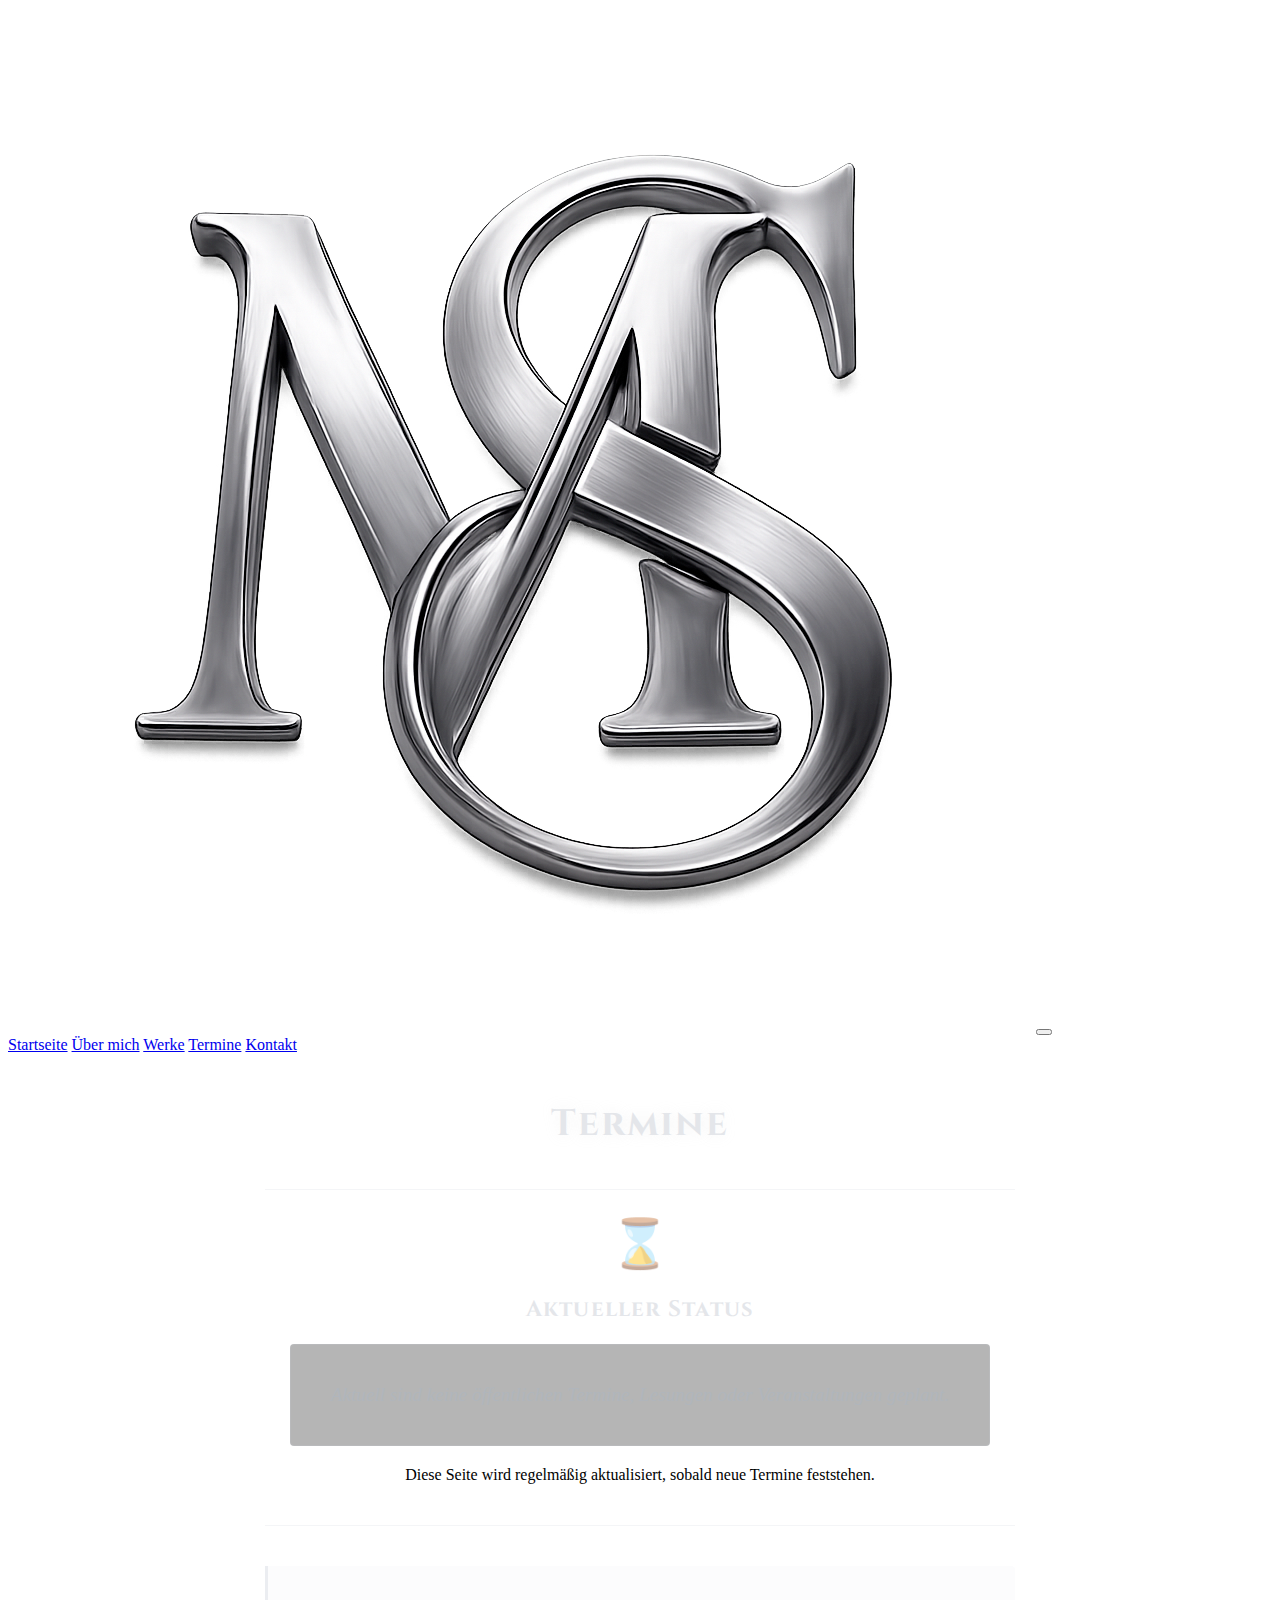
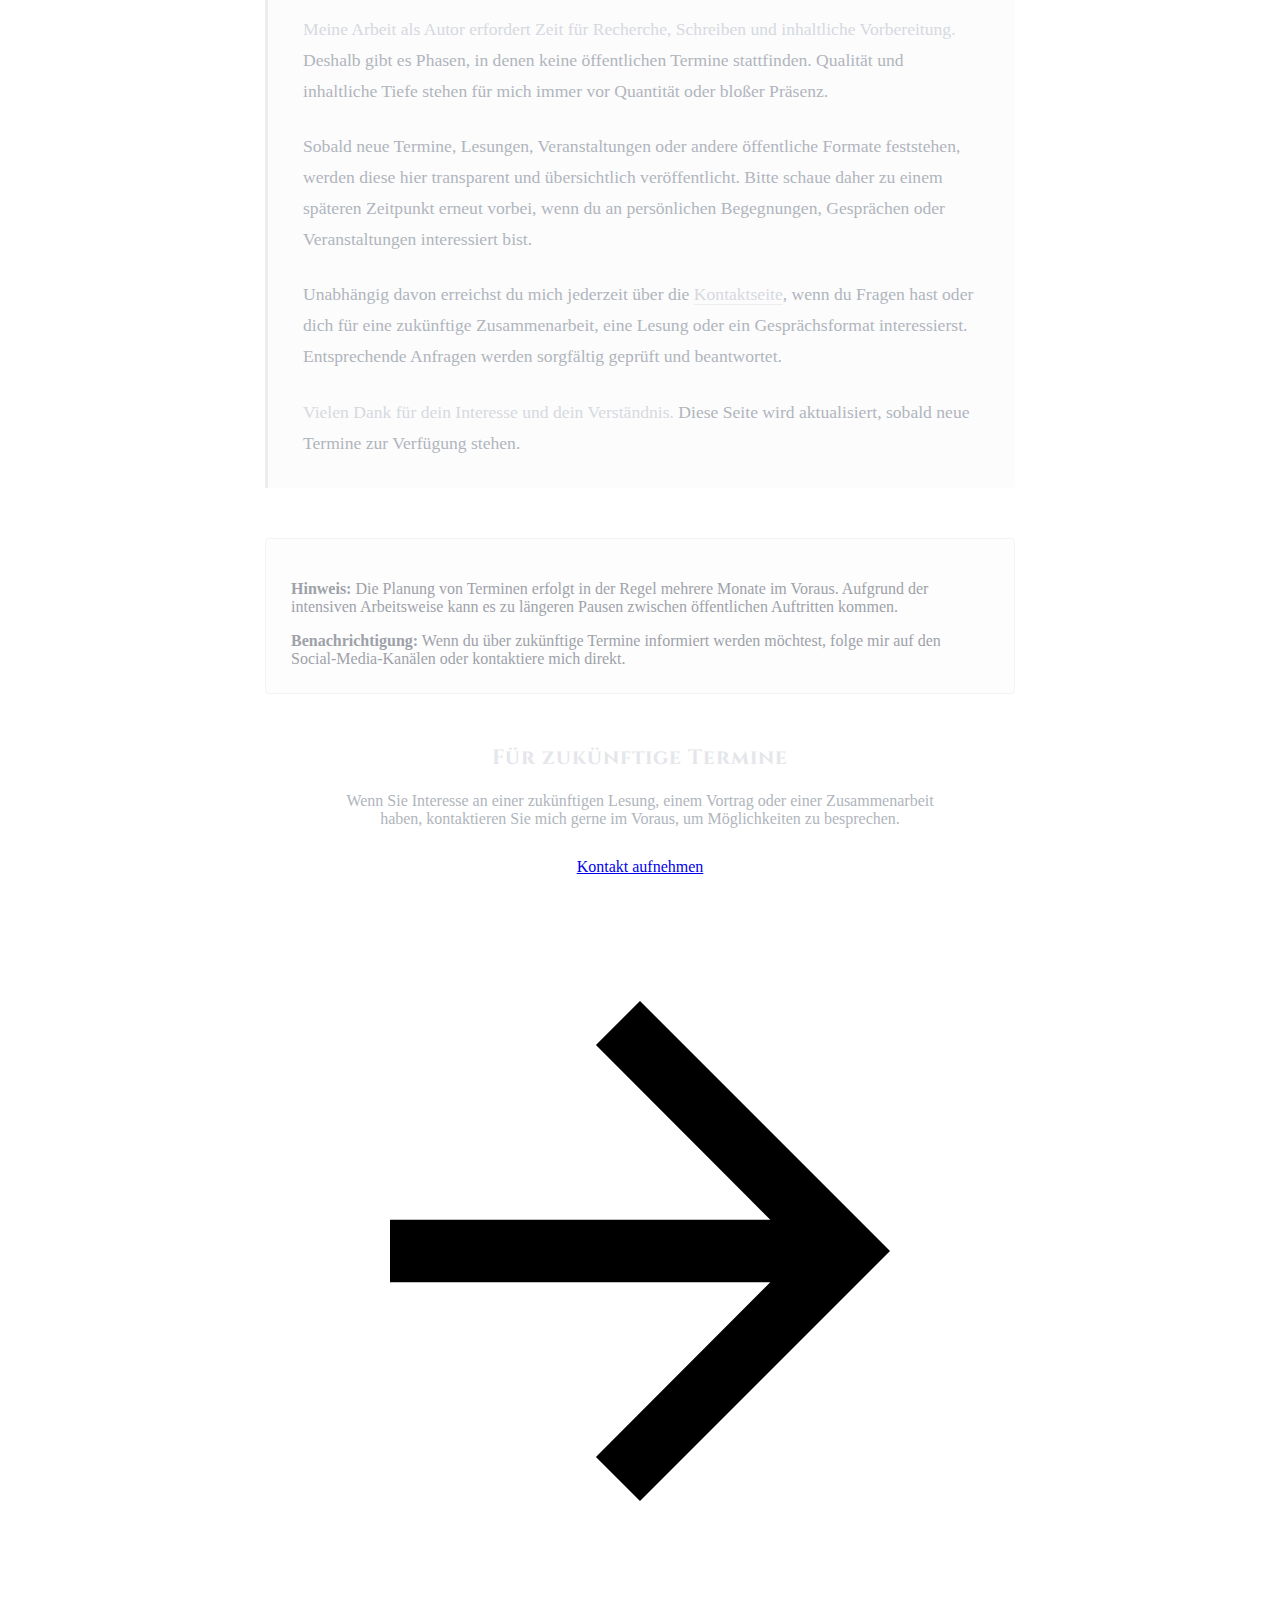
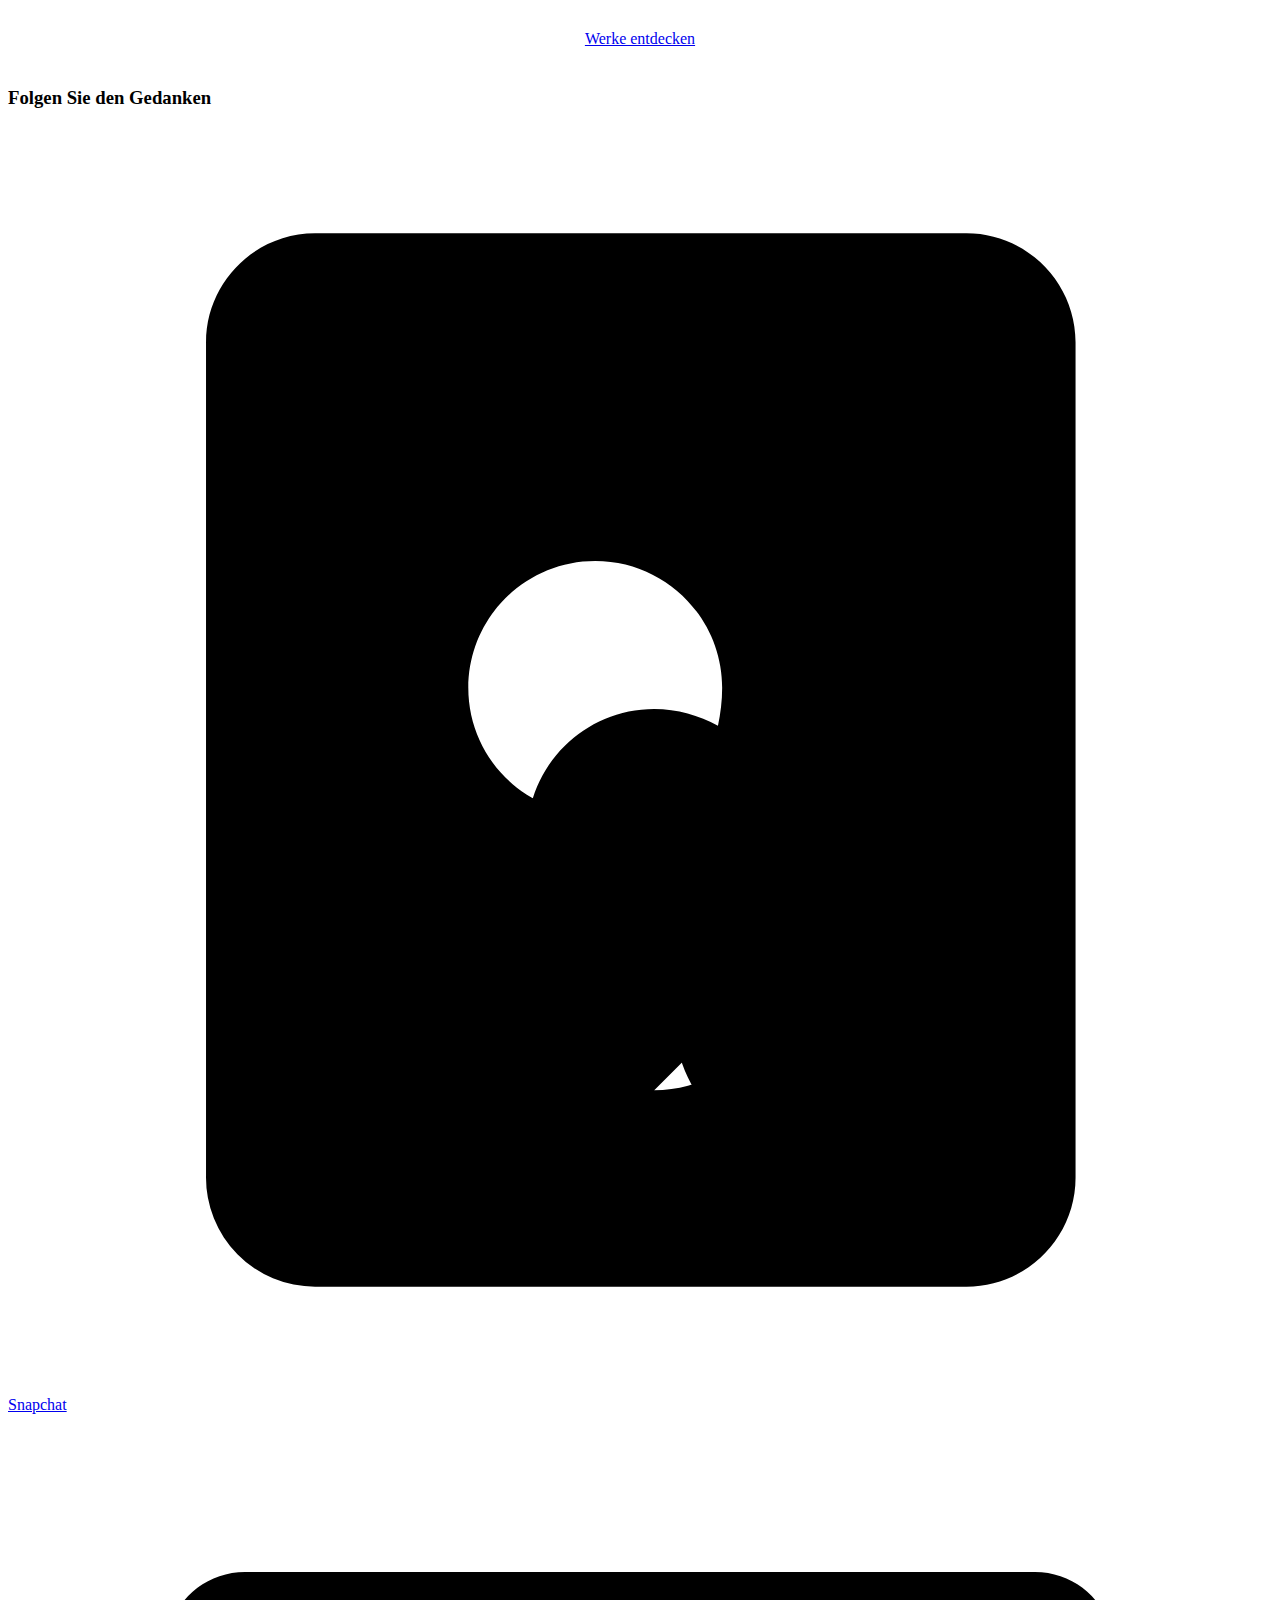
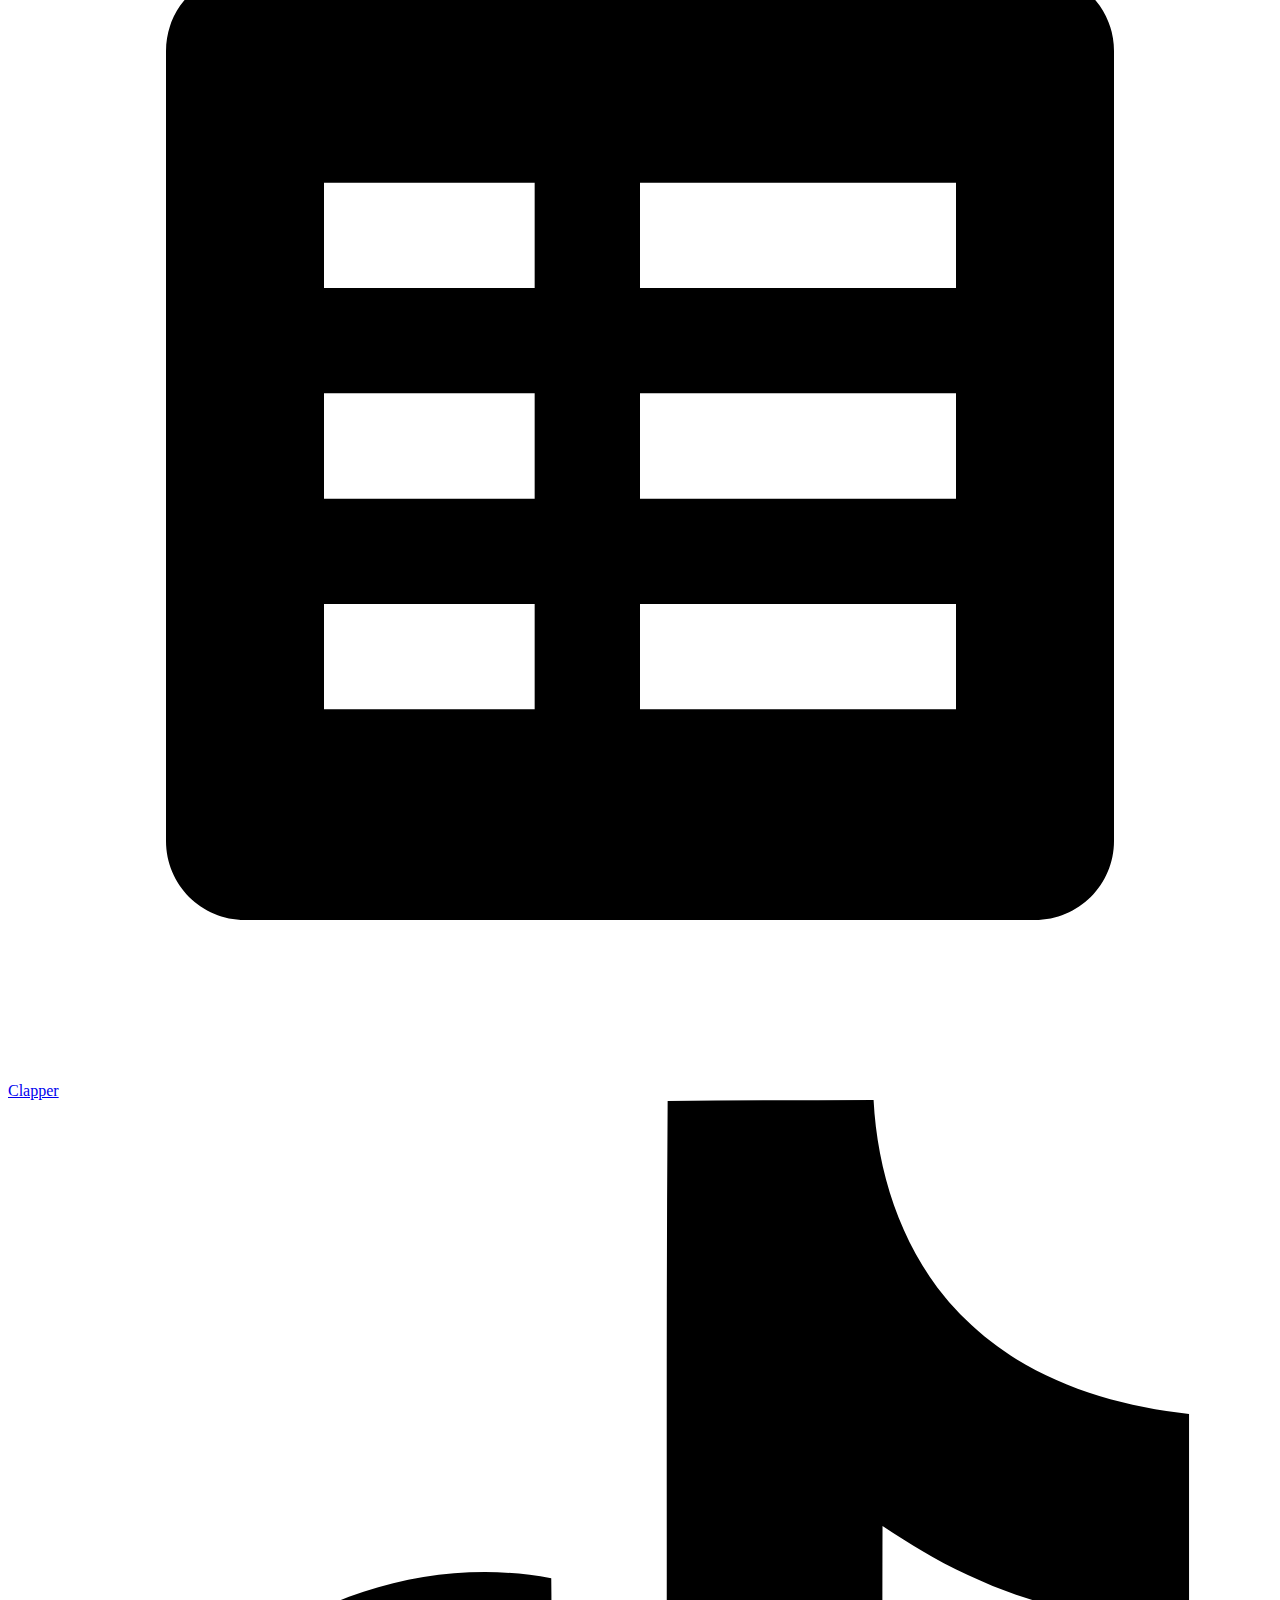
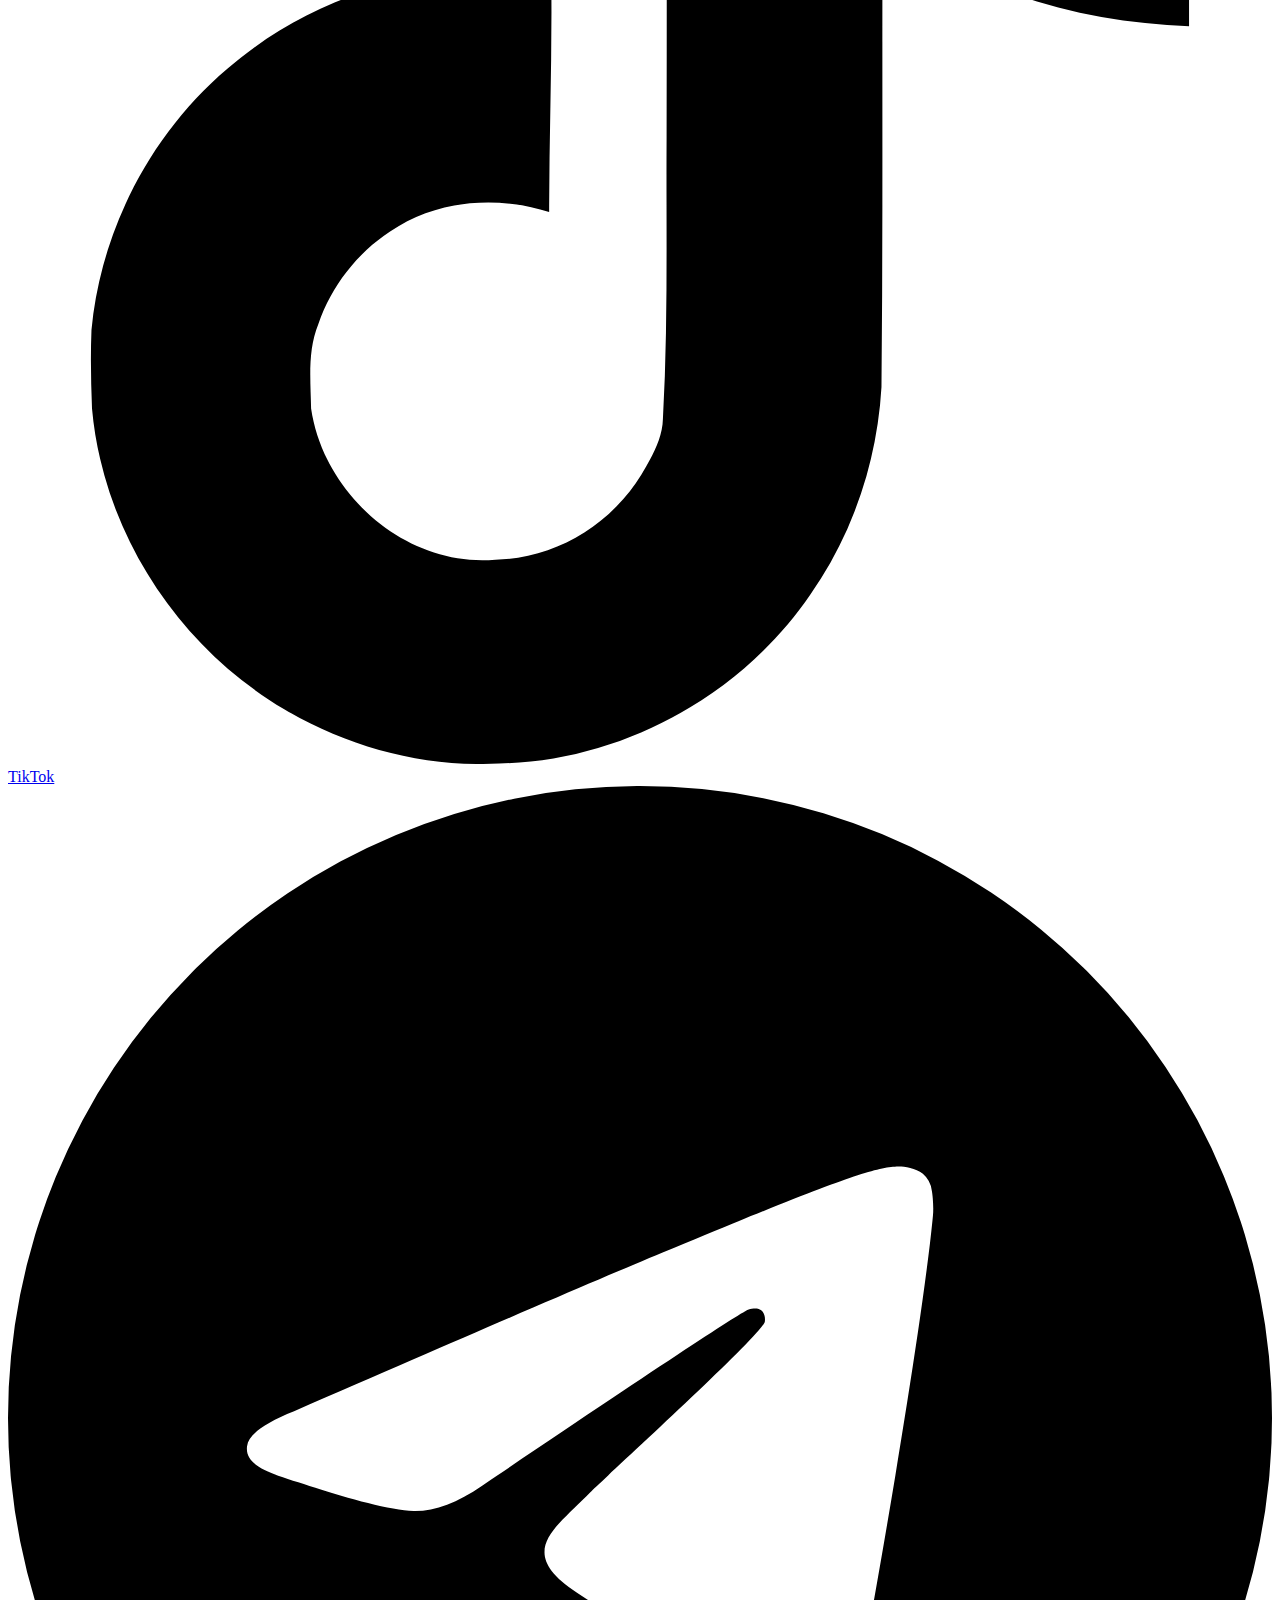
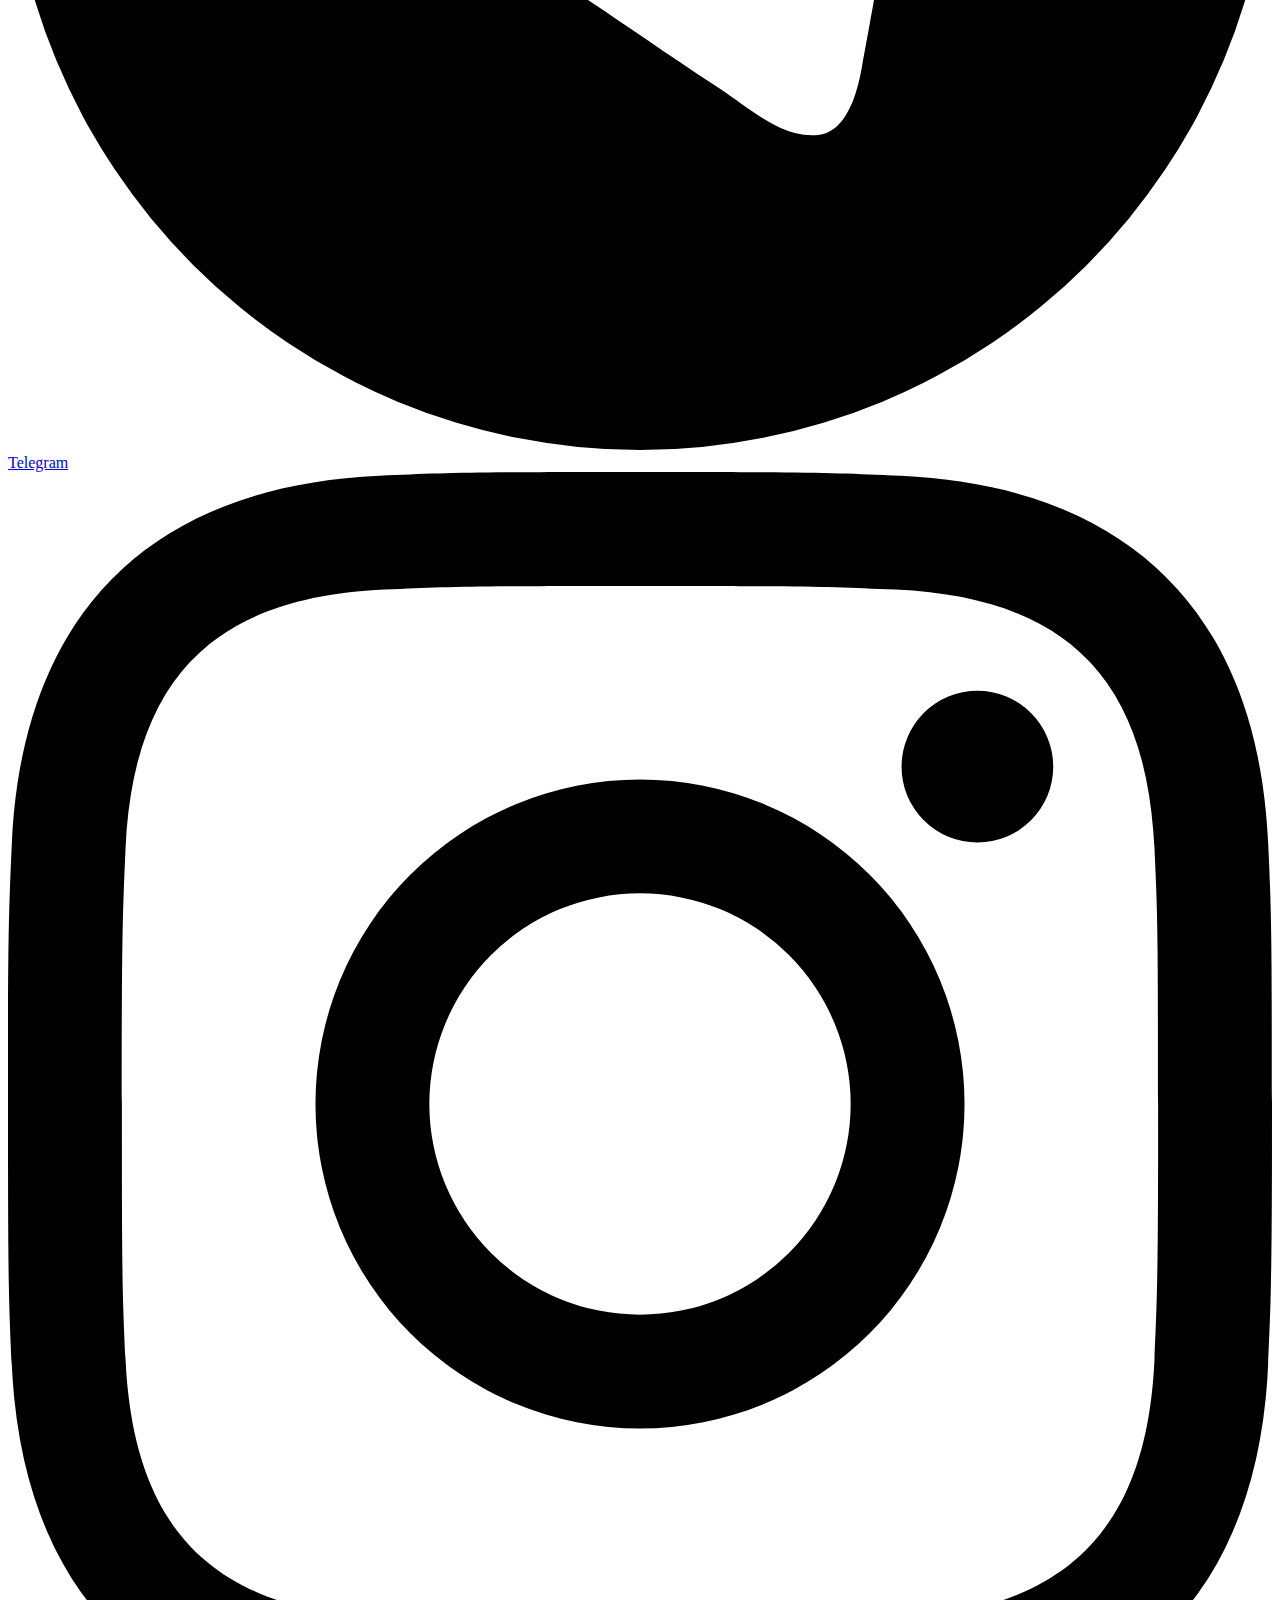
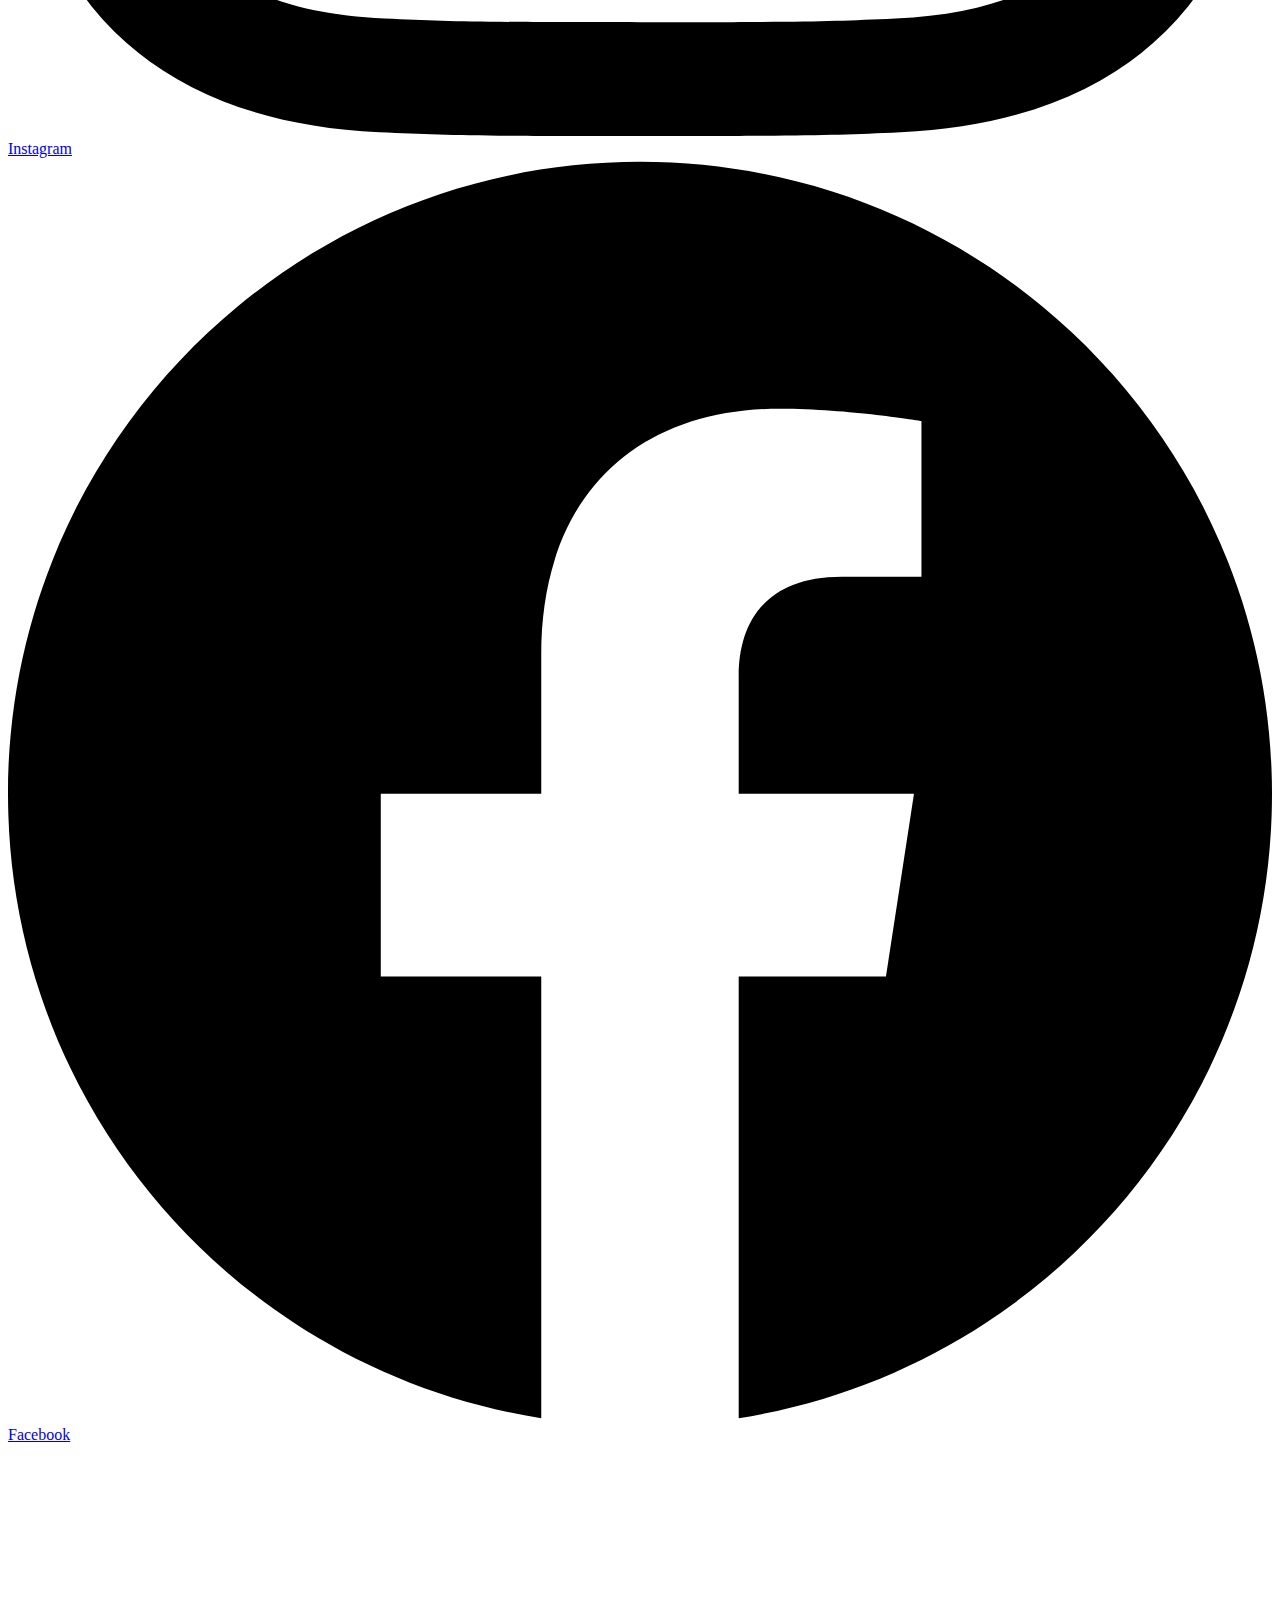
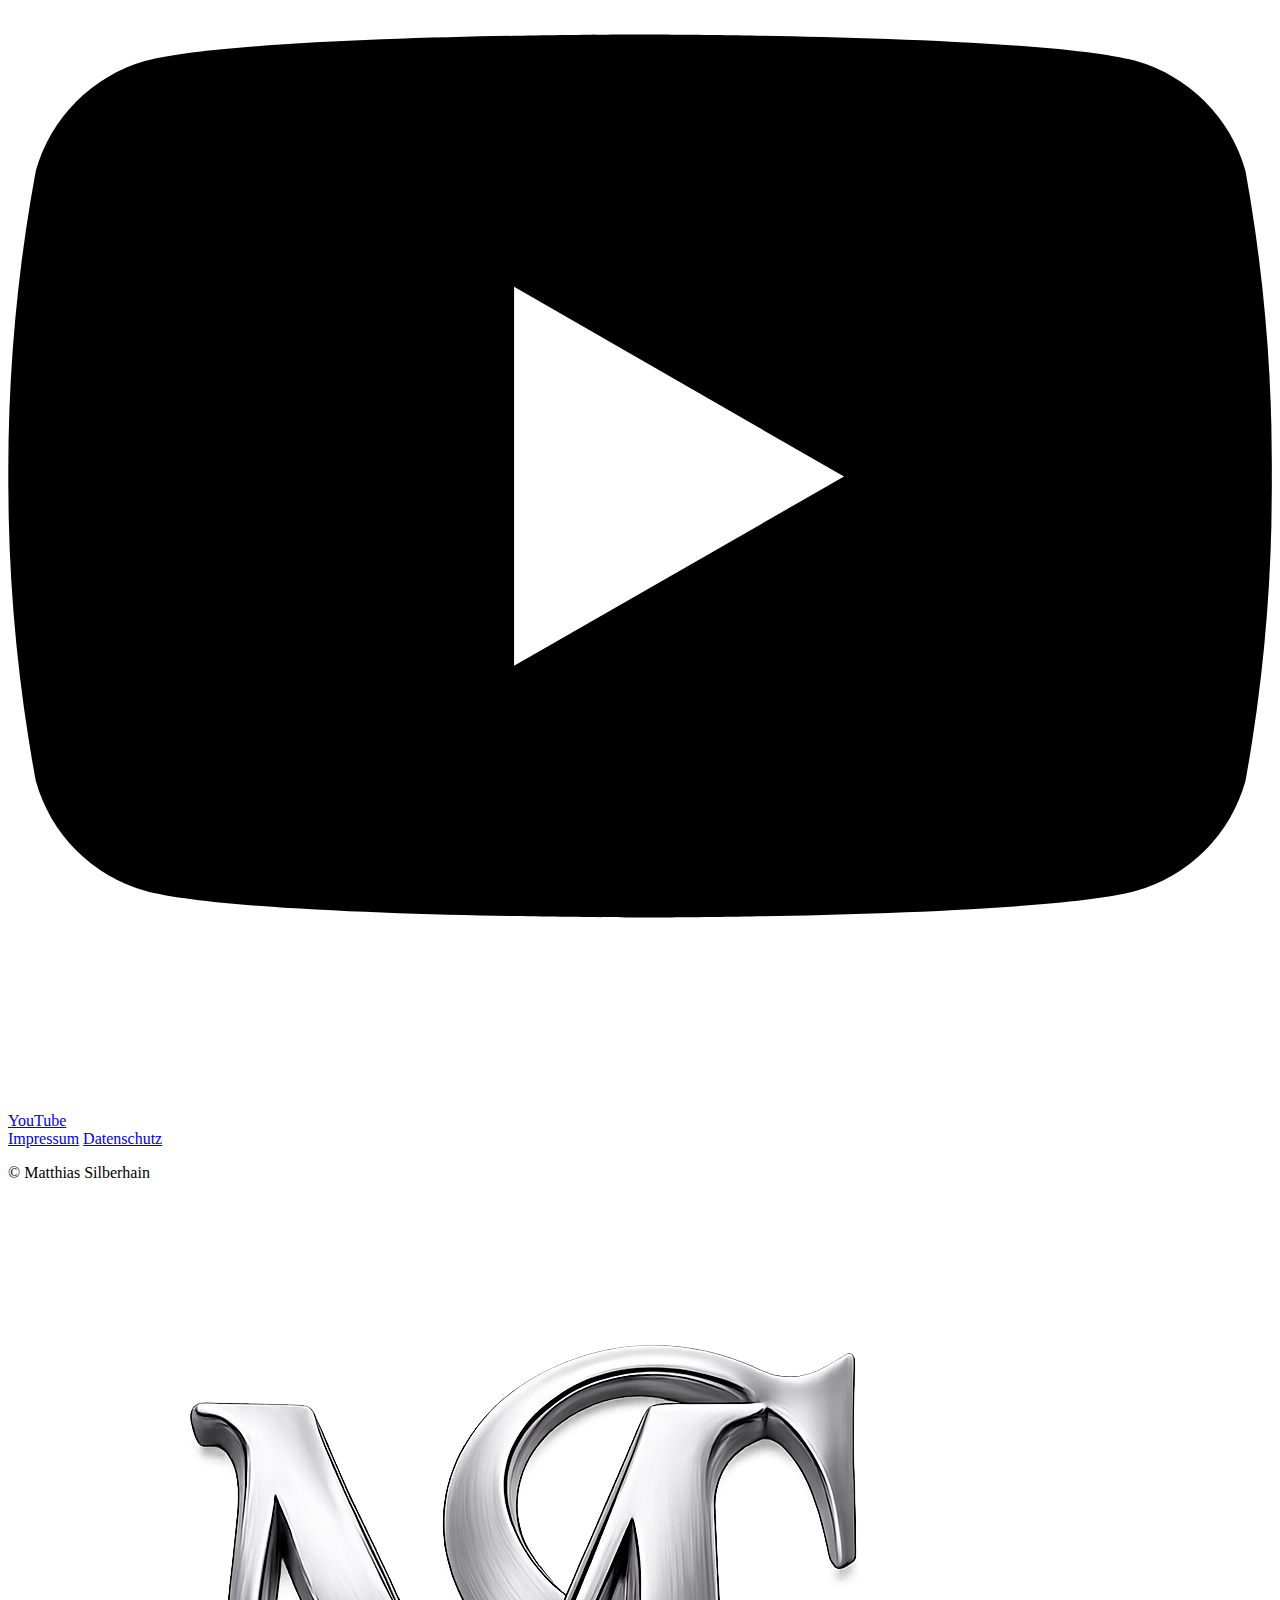
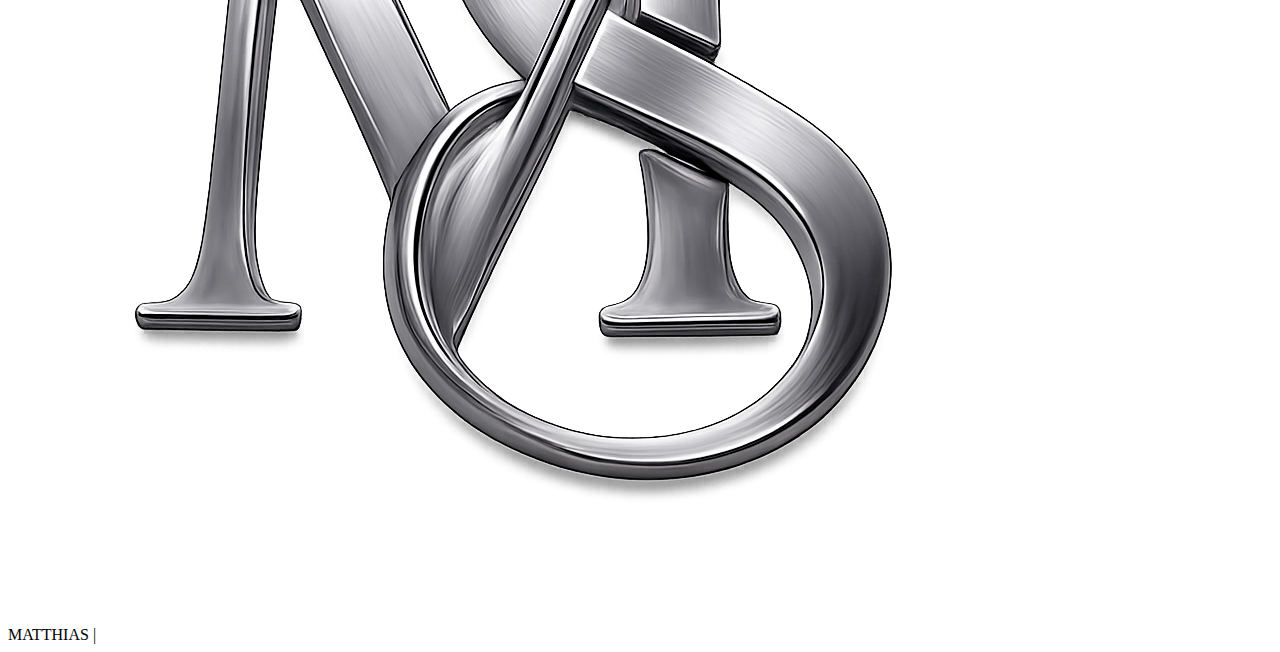
<file: termine.html>
<!DOCTYPE html>
<html lang="de">
<head>
  <meta charset="UTF-8">
  <title>Matthias Silberhain | Termine</title>
  <meta name="viewport" content="width=device-width, initial-scale=1.0">
  <meta name="description" content="Termine, Lesungen und Veranstaltungen von Matthias Silberhain">
  
  <!-- Google Fonts -->
  <link href="https://fonts.googleapis.com/css2?family=Cinzel:wght@400;600&family=EB+Garamond:wght@400;500&display=swap" rel="stylesheet">
  
  <!-- CSS -->
  <link rel="stylesheet" href="assets/css/style.css">
  
  <!-- Favicon -->
  <link rel="icon" href="assets/images/logo.png" type="image/png">
  
  <style>
    /* ==========================================================================
       TERMINE SEITE STYLES
       ========================================================================== */
    
    .termine-container {
      max-width: 750px;
      margin: 0 auto;
      padding: 20px;
    }
    
    .termine-header {
      text-align: center;
      margin-bottom: 40px;
    }
    
    .termine-header h1 {
      margin-bottom: 25px;
      font-family: "Cinzel", serif;
      color: #e4e6ea;
      font-size: 2.3rem;
      letter-spacing: 0.05em;
      text-shadow: 0 0 15px rgba(200, 200, 200, 0.2);
    }
    
    /* Hauptinhalt */
    .termine-hauptinhalt {
      background: rgba(200, 205, 215, 0.05);
      border-left: 3px solid rgba(200, 205, 215, 0.3);
      padding: 30px 35px;
      margin: 30px 0 40px;
      border-radius: 0 4px 4px 0;
      font-size: 1.1rem;
      line-height: 1.75;
      color: #b0b5bc;
    }
    
    .termine-hauptinhalt p {
      margin-bottom: 25px;
      text-align: left;
    }
    
    .termine-hauptinhalt p:last-child {
      margin-bottom: 0;
    }
    
    .termine-hervorgehoben {
      color: #d6d9de;
      font-weight: 500;
    }
    
    /* Statusanzeige */
    .termine-status {
      text-align: center;
      margin: 40px 0;
      padding: 25px;
      border-top: 1px solid rgba(200, 205, 215, 0.2);
      border-bottom: 1px solid rgba(200, 205, 215, 0.2);
    }
    
    .termine-status h3 {
      font-family: "Cinzel", serif;
      color: #e4e6ea;
      font-size: 1.4rem;
      margin-bottom: 15px;
      letter-spacing: 0.05em;
    }
    
    .status-message {
      font-size: 1.2rem;
      color: #b0b5bc;
      font-style: italic;
      margin: 20px 0;
      padding: 20px;
      background: rgba(10, 10, 10, 0.3);
      border-radius: 4px;
      border: 1px solid rgba(200, 205, 215, 0.2);
    }
    
    .status-icon {
      font-size: 3rem;
      margin-bottom: 20px;
      color: rgba(200, 205, 215, 0.5);
    }
    
    /* Information Box */
    .termine-info {
      margin: 50px 0 40px;
      padding: 25px;
      background: rgba(200, 205, 215, 0.03);
      border: 1px solid rgba(200, 205, 215, 0.2);
      border-radius: 4px;
    }
    
    .termine-info p {
      margin-bottom: 15px;
      color: #9da2a8;
      font-size: 1rem;
    }
    
    .termine-info p:last-child {
      margin-bottom: 0;
    }
    
    /* Call-to-Action */
    .termine-cta {
      text-align: center;
      margin-top: 50px;
    }
    
    .termine-cta h3 {
      font-family: "Cinzel", serif;
      color: #e4e6ea;
      font-size: 1.3rem;
      margin-bottom: 20px;
      letter-spacing: 0.05em;
    }
    
    .termine-cta p {
      color: #b0b5bc;
      margin-bottom: 30px;
      max-width: 600px;
      margin-left: auto;
      margin-right: auto;
    }
    
    /* DARK MODE STYLES FÜR TERMINE-SEITE */
    body.dark-mode .termine-hauptinhalt {
      background: rgba(220, 225, 235, 0.07);
      border-left-color: rgba(220, 225, 235, 0.4);
      color: #b0b5bc;
    }
    
    body.dark-mode .termine-hervorgehoben {
      color: #e4e6ea;
    }
    
    body.dark-mode .termine-status {
      border-top-color: rgba(220, 225, 235, 0.15);
      border-bottom-color: rgba(220, 225, 235, 0.15);
    }
    
    body.dark-mode .status-message {
      background: rgba(30, 30, 30, 0.5);
      border-color: rgba(220, 225, 235, 0.25);
      color: #b0b5bc;
    }
    
    body.dark-mode .termine-info {
      background: rgba(220, 225, 235, 0.05);
      border-color: rgba(220, 225, 235, 0.25);
    }
    
    body.dark-mode .termine-info p {
      color: #b0b5bc;
    }
    
    /* Responsive Anpassungen */
    @media screen and (max-width: 768px) {
      .termine-container {
        padding: 15px;
      }
      
      .termine-header h1 {
        font-size: 1.8rem;
      }
      
      .termine-hauptinhalt {
        padding: 20px;
        font-size: 1.05rem;
      }
      
      .termine-status {
        padding: 20px 15px;
      }
      
      .status-message {
        font-size: 1.1rem;
        padding: 15px;
      }
      
      .status-icon {
        font-size: 2.5rem;
      }
    }
    
    @media screen and (max-width: 480px) {
      .termine-header h1 {
        font-size: 1.6rem;
      }
      
      .termine-hauptinhalt {
        padding: 15px;
        font-size: 1rem;
      }
      
      .termine-status h3 {
        font-size: 1.2rem;
      }
      
      .status-message {
        font-size: 1rem;
      }
      
      .status-icon {
        font-size: 2rem;
      }
    }
  </style>
</head>

<body>

<!-- Mobile Menu Overlay -->
<div class="menu-overlay"></div>

<!-- ================= HEADER ================= -->
<header class="header">
  <img src="assets/images/logo.png" alt="Matthias Silberhain Logo" class="logo">
  
  <!-- Dark Mode Toggle Button -->
  <button id="themeToggle" class="dark-mode-toggle" aria-label="Dark Mode umschalten" title="Dark Mode umschalten">
    <svg class="moon-icon" viewBox="0 0 24 24" fill="none" stroke="currentColor" stroke-width="2" stroke-linecap="round" stroke-linejoin="round">
      <path d="M21 12.79A9 9 0 1 1 11.21 3 7 7 0 0 0 21 12.79z"></path>
    </svg>
    <svg class="sun-icon" viewBox="0 0 24 24" fill="none" stroke="currentColor" stroke-width="2" stroke-linecap="round" stroke-linejoin="round">
      <circle cx="12" cy="12" r="5"></circle>
      <line x1="12" y1="1" x2="12" y2="3"></line>
      <line x1="12" y1="21" x2="12" y2="23"></line>
      <line x1="4.22" y1="4.22" x2="5.64" y2="5.64"></line>
      <line x1="18.36" y1="18.36" x2="19.78" y2="19.78"></line>
      <line x1="1" y1="12" x2="3" y2="12"></line>
      <line x1="21" y1="12" x2="23" y2="12"></line>
      <line x1="4.22" y1="19.78" x2="5.64" y2="18.36"></line>
      <line x1="18.36" y1="5.64" x2="19.78" y2="4.22"></line>
    </svg>
  </button>

  <div class="burger" id="burgerButton" title="Menü öffnen/schließen">
    <span></span>
    <span></span>
    <span></span>
  </div>

  <nav class="hauptnavigation" id="mainNav">
    <a href="index.html">Startseite</a>
    <a href="ueber-mich.html">Über mich</a>
    <a href="werke.html">Werke</a>
    <a href="termine.html" class="active">Termine</a>
    <a href="kontakt.html">Kontakt</a>
  </nav>
</header>

<div class="lichtkante"></div>

<!-- ================= TERMINE INHALT ================= -->
<main class="inhalt">
  <section class="termine-container">
    <div class="termine-header">
      <h1>Termine</h1>
    </div>
    
    <!-- Statusanzeige -->
    <div class="termine-status">
      <div class="status-icon">⌛</div>
      <h3>Aktueller Status</h3>
      <div class="status-message">
        <p>Aktuell sind keine öffentlichen Termine, Lesungen oder Veranstaltungen geplant.</p>
      </div>
      <p>Diese Seite wird regelmäßig aktualisiert, sobald neue Termine feststehen.</p>
    </div>
    
    <!-- Hauptinhalt -->
    <div class="termine-hauptinhalt">
      <p><span class="termine-hervorgehoben">Meine Arbeit als Autor erfordert Zeit für Recherche, Schreiben und inhaltliche Vorbereitung.</span> Deshalb gibt es Phasen, in denen keine öffentlichen Termine stattfinden. Qualität und inhaltliche Tiefe stehen für mich immer vor Quantität oder bloßer Präsenz.</p>
      
      <p>Sobald neue Termine, Lesungen, Veranstaltungen oder andere öffentliche Formate feststehen, werden diese hier transparent und übersichtlich veröffentlicht. Bitte schaue daher zu einem späteren Zeitpunkt erneut vorbei, wenn du an persönlichen Begegnungen, Gesprächen oder Veranstaltungen interessiert bist.</p>
      
      <p>Unabhängig davon erreichst du mich jederzeit über die <a href="kontakt.html" style="color: #d6d9de; text-decoration: none; border-bottom: 1px solid rgba(200,205,215,0.3);">Kontaktseite</a>, wenn du Fragen hast oder dich für eine zukünftige Zusammenarbeit, eine Lesung oder ein Gesprächsformat interessierst. Entsprechende Anfragen werden sorgfältig geprüft und beantwortet.</p>
      
      <p><span class="termine-hervorgehoben">Vielen Dank für dein Interesse und dein Verständnis.</span> Diese Seite wird aktualisiert, sobald neue Termine zur Verfügung stehen.</p>
    </div>
    
    <!-- Zusätzliche Informationen -->
    <div class="termine-info">
      <p><strong>Hinweis:</strong> Die Planung von Terminen erfolgt in der Regel mehrere Monate im Voraus. Aufgrund der intensiven Arbeitsweise kann es zu längeren Pausen zwischen öffentlichen Auftritten kommen.</p>
      <p><strong>Benachrichtigung:</strong> Wenn du über zukünftige Termine informiert werden möchtest, folge mir auf den Social-Media-Kanälen oder kontaktiere mich direkt.</p>
    </div>
    
    <!-- Call-to-Action -->
    <div class="termine-cta">
      <h3>Für zukünftige Termine</h3>
      <p>Wenn Sie Interesse an einer zukünftigen Lesung, einem Vortrag oder einer Zusammenarbeit haben, kontaktieren Sie mich gerne im Voraus, um Möglichkeiten zu besprechen.</p>
      <div class="cta-container">
        <a href="kontakt.html" class="silber-button">
          <span>Kontakt aufnehmen</span>
          <svg class="button-arrow" viewBox="0 0 24 24">
            <path d="M12 4l-1.41 1.41L16.17 11H4v2h12.17l-5.58 5.59L12 20l8-8z"/>
          </svg>
        </a>
        <a href="werke.html" class="silber-button secondary">
          <span>Werke entdecken</span>
        </a>
      </div>
    </div>
  </section>
</main>

<!-- ================= SOCIAL MEDIA ================= -->
<section class="social-section">
  <h3 class="social-title">Folgen Sie den Gedanken</h3>
  <div class="social-grid">
    <!-- Snapchat -->
    <a href="https://snapchat.com/t/8wVZ1Wpu" target="_blank" rel="noopener noreferrer" class="social-link" aria-label="Snapchat">
      <div class="social-icon-wrapper">
        <svg class="social-icon" viewBox="0 0 24 24">
          <path d="M5.83 2H18.2c1.14 0 2.07.93 2.07 2.07v15.86c0 1.14-.93 2.07-2.07 2.07H5.83A2.07 2.07 0 0 1 3.76 19.9V4.07C3.76 2.93 4.69 2 5.83 2zm6.44 16.27c1.33 0 2.41-1.08 2.41-2.41 0-.44-.12-.85-.32-1.21.23-.05.47-.08.72-.08 1.33 0 2.41 1.08 2.41 2.41 0 1.33-1.08 2.41-2.41 2.41-1.33 0-2.41-1.08-2.41-2.41 0-.44.12-.85.32-1.21-.23.05-.47.08-.72.08-1.33 0-2.41-1.08-2.41-2.41 0-1.33 1.08-2.41 2.41-2.41.44 0 .85.12 1.21.32.05-.23.08-.47.08-.72 0-1.33-1.08-2.41-2.41-2.41-1.33 0-2.41 1.08-2.41 2.41 0 1.33 1.08 2.41 2.41 2.41.44 0 .85-.12 1.21-.32-.05.23-.08.47-.08.72 0 1.33 1.08 2.41 2.41 2.41z"/>
        </svg>
      </div>
      <span class="social-name">Snapchat</span>
    </a>
    
    <!-- Clapper -->
    <a href="https://clapperapp.com/M.Silberhain" target="_blank" rel="noopener noreferrer" class="social-link" aria-label="Clapper">
      <div class="social-icon-wrapper">
        <svg class="social-icon" viewBox="0 0 24 24">
          <path d="M19.5 3H4.5C3.67 3 3 3.67 3 4.5v15C3 20.33 3.67 21 4.5 21h15c.83 0 1.5-.67 1.5-1.5v-15C21 3.67 20.33 3 19.5 3zM10 17H6v-2h4v2zm0-4H6v-2h4v2zm0-4H6V7h4v2zm8 8h-6v-2h6v2zm0-4h-6v-2h6v2zm0-4h-6V7h6v2z"/>
        </svg>
      </div>
      <span class="social-name">Clapper</span>
    </a>
    
    <!-- TikTok -->
    <a href="https://www.tiktok.com/@m.silberhain" target="_blank" rel="noopener noreferrer" class="social-link" aria-label="TikTok">
      <div class="social-icon-wrapper">
        <svg class="social-icon" viewBox="0 0 24 24">
          <path d="M12.525.02c1.31-.02 2.61-.01 3.91-.02.08 1.53.63 3.09 1.75 4.17 1.12 1.11 2.7 1.62 4.24 1.79v4.03c-1.44-.05-2.89-.35-4.2-.97-.57-.26-1.1-.59-1.62-.93-.01 2.92.01 5.84-.02 8.75-.08 1.4-.54 2.79-1.35 3.94-1.31 1.92-3.58 3.17-5.91 3.21-1.43.08-2.86-.31-4.08-1.03-2.02-1.19-3.44-3.37-3.65-5.71-.02-.5-.03-1-.01-1.49.18-1.9 1.12-3.72 2.58-4.96 1.66-1.44 3.98-2.13 6.15-1.72.02 1.48-.04 2.96-.04 4.44-.99-.32-2.15-.23-3.02.37-.63.41-1.11 1.04-1.36 1.75-.21.51-.15 1.07-.14 1.61.24 1.64 1.82 3.02 3.5 2.87 1.12-.01 2.19-.66 2.77-1.61.19-.33.4-.67.41-1.06.10-1.79.06-3.57.07-5.36.01-4.03-.01-8.05.02-12.07z"/>
        </svg>
      </div>
      <span class="social-name">TikTok</span>
    </a>
    
    <!-- Telegram -->
    <a href="https://t.me/matthiassilberhain" target="_blank" rel="noopener noreferrer" class="social-link" aria-label="Telegram">
      <div class="social-icon-wrapper">
        <svg class="social-icon" viewBox="0 0 24 24">
          <path d="M11.944 0A12 12 0 0 0 0 12a12 12 0 0 0 12 12 12 12 0 0 0 12-12A12 12 0 0 0 12 0a12 12 0 0 0-.056 0zm4.962 7.224c.1-.002.321.023.465.14a.506.506 0 0 1 .171.325c.016.093.036.306.02.472-.18 1.898-.962 6.502-1.36 8.627-.168.9-.499 1.201-.82 1.23-.697.064-1.225-.46-1.9-.902-1.056-.693-1.653-1.124-2.678-1.8-1.185-.78-.417-1.21.258-1.91.177-.184 3.247-2.977 3.307-3.23.007-.032.014-.15-.056-.212s-.174-.041-.249-.024c-.106.024-1.793 1.14-5.061 3.345-.48.33-.913.49-1.302.48-.428-.008-1.252-.241-1.865-.44-.752-.245-1.349-.374-1.297-.789.027-.216.325-.437.893-.663 3.498-1.524 5.83-2.529 6.998-3.014 3.332-1.386 4.025-1.627 4.476-1.635z"/>
        </svg>
      </div>
      <span class="social-name">Telegram</span>
    </a>
    
    <!-- Instagram -->
    <a href="https://www.instagram.com/matthiassilberhain" target="_blank" rel="noopener noreferrer" class="social-link" aria-label="Instagram">
      <div class="social-icon-wrapper">
        <svg class="social-icon" viewBox="0 0 24 24">
          <path d="M12 2.163c3.204 0 3.584.012 4.85.07 3.252.148 4.771 1.691 4.919 4.919.058 1.265.069 1.645.069 4.849 0 3.205-.012 3.584-.069 4.849-.149 3.225-1.664 4.771-4.919 4.919-1.266.058-1.644.07-4.85.07-3.204 0-3.584-.012-4.849-.07-3.26-.149-4.771-1.699-4.919-4.92-.058-1.265-.07-1.644-.07-4.849 0-3.204.013-3.583.07-4.849.149-3.227 1.664-4.771 4.919-4.919 1.266-.057 1.645-.069 4.849-.069zm0-2.163c-3.259 0-3.667.014-4.947.072-4.358.2-6.78 2.618-6.98 6.98-.059 1.281-.073 1.689-.073 4.948 0 3.259.014 3.668.072 4.948.2 4.358 2.618 6.78 6.98 6.98 1.281.058 1.689.072 4.948.072 3.259 0 3.668-.014 4.948-.072 4.354-.2 6.782-2.618 6.979-6.98.059-1.28.073-1.689.073-4.948 0-3.259-.014-3.667-.072-4.947-.196-4.354-2.617-6.78-6.979-6.98-1.281-.059-1.69-.073-4.949-.073zM12 5.838a6.162 6.162 0 100 12.324 6.162 6.162 0 000-12.324zM12 16a4 4 0 110-8 4 4 0 010 8zm6.406-11.845a1.44 1.44 0 100 2.88 1.44 1.44 0 000-2.88z"/>
        </svg>
      </div>
      <span class="social-name">Instagram</span>
    </a>
    
    <!-- Facebook -->
    <a href="https://www.facebook.com/share/17ZahbpKWN/?mibextid=wwXIfr" target="_blank" rel="noopener noreferrer" class="social-link" aria-label="Facebook">
      <div class="social-icon-wrapper">
        <svg class="social-icon" viewBox="0 0 24 24">
          <path d="M24 12.073c0-6.627-5.373-12-12-12s-12 5.373-12 12c0 5.99 4.388 10.954 10.125 11.854v-8.385H7.078v-3.47h3.047V9.43c0-3.007 1.792-4.669 4.533-4.669 1.312 0 2.686.235 2.686.235v2.953H15.83c-1.491 0-1.956.925-1.956 1.874v2.25h3.328l-.532 3.47h-2.796v8.385C19.612 23.027 24 18.062 24 12.073z"/>
        </svg>
      </div>
      <span class="social-name">Facebook</span>
    </a>
    
    <!-- YouTube -->
    <a href="https://youtube.com/@matthiassilberhain" target="_blank" rel="noopener noreferrer" class="social-link" aria-label="YouTube">
      <div class="social-icon-wrapper">
        <svg class="social-icon" viewBox="0 0 24 24">
          <path d="M23.495 6.205a3.007 3.007 0 00-2.088-2.088c-1.87-.501-9.396-.501-9.396-.501s-7.506 0-9.396.501A3.007 3.007 0 00.528 6.205a31.247 31.247 0 00-.522 5.805 31.247 31.247 0 00.522 5.783 3.007 3.007 0 002.088 2.088c1.868.502 9.396.502 9.396.502s7.506 0 9.396-.502a3.007 3.007 0 002.088-2.088 31.247 31.247 0 00.5-5.783 31.247 31.247 0 00-.5-5.805zM9.609 15.601V8.408l6.264 3.602z"/>
        </svg>
      </div>
      <span class="social-name">YouTube</span>
    </a>
  </div>
</section>
<div class="lichtkante"></div>

<!-- ================= FOOTER ================= -->
<footer class="footer">
    <div class="footer-links">
        <a href="impressum.html">Impressum</a>
        <a href="datenschutz.html">Datenschutz</a>
    </div>
    <p>© <span id="currentYear"></span> Matthias Silberhain</p>
</footer>

<!-- ================= JAVASCRIPT ================= -->
<script>
    // Entferne no-js Klasse wenn JS aktiv ist
    document.documentElement.classList.remove('no-js');
    document.documentElement.classList.add('js');
</script>

<!-- WICHTIG: Korrekte Reihenfolge der Skripte -->
<script src="assets/js/dark-mode.js"></script>
<script src="assets/js/global.js"></script>
<script src="assets/js/menu.js"></script>

</body>
</html>
</file>
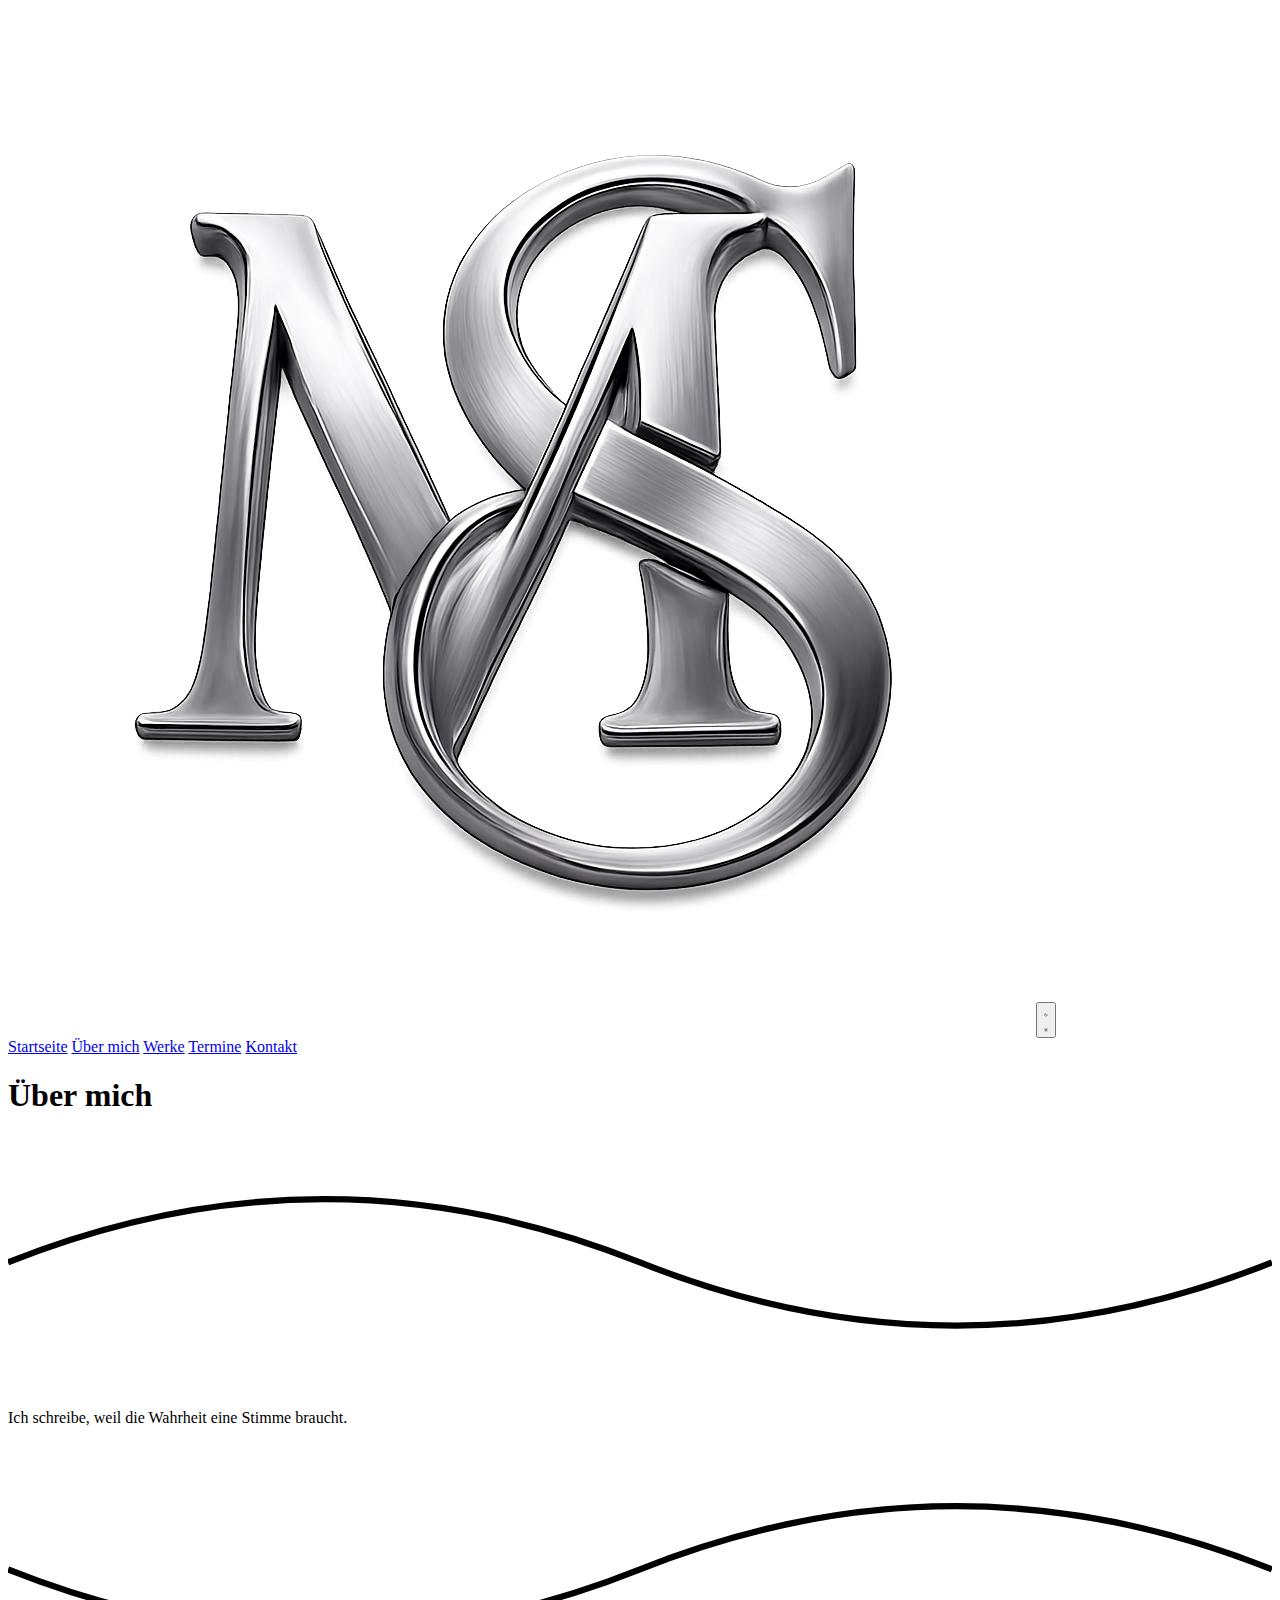
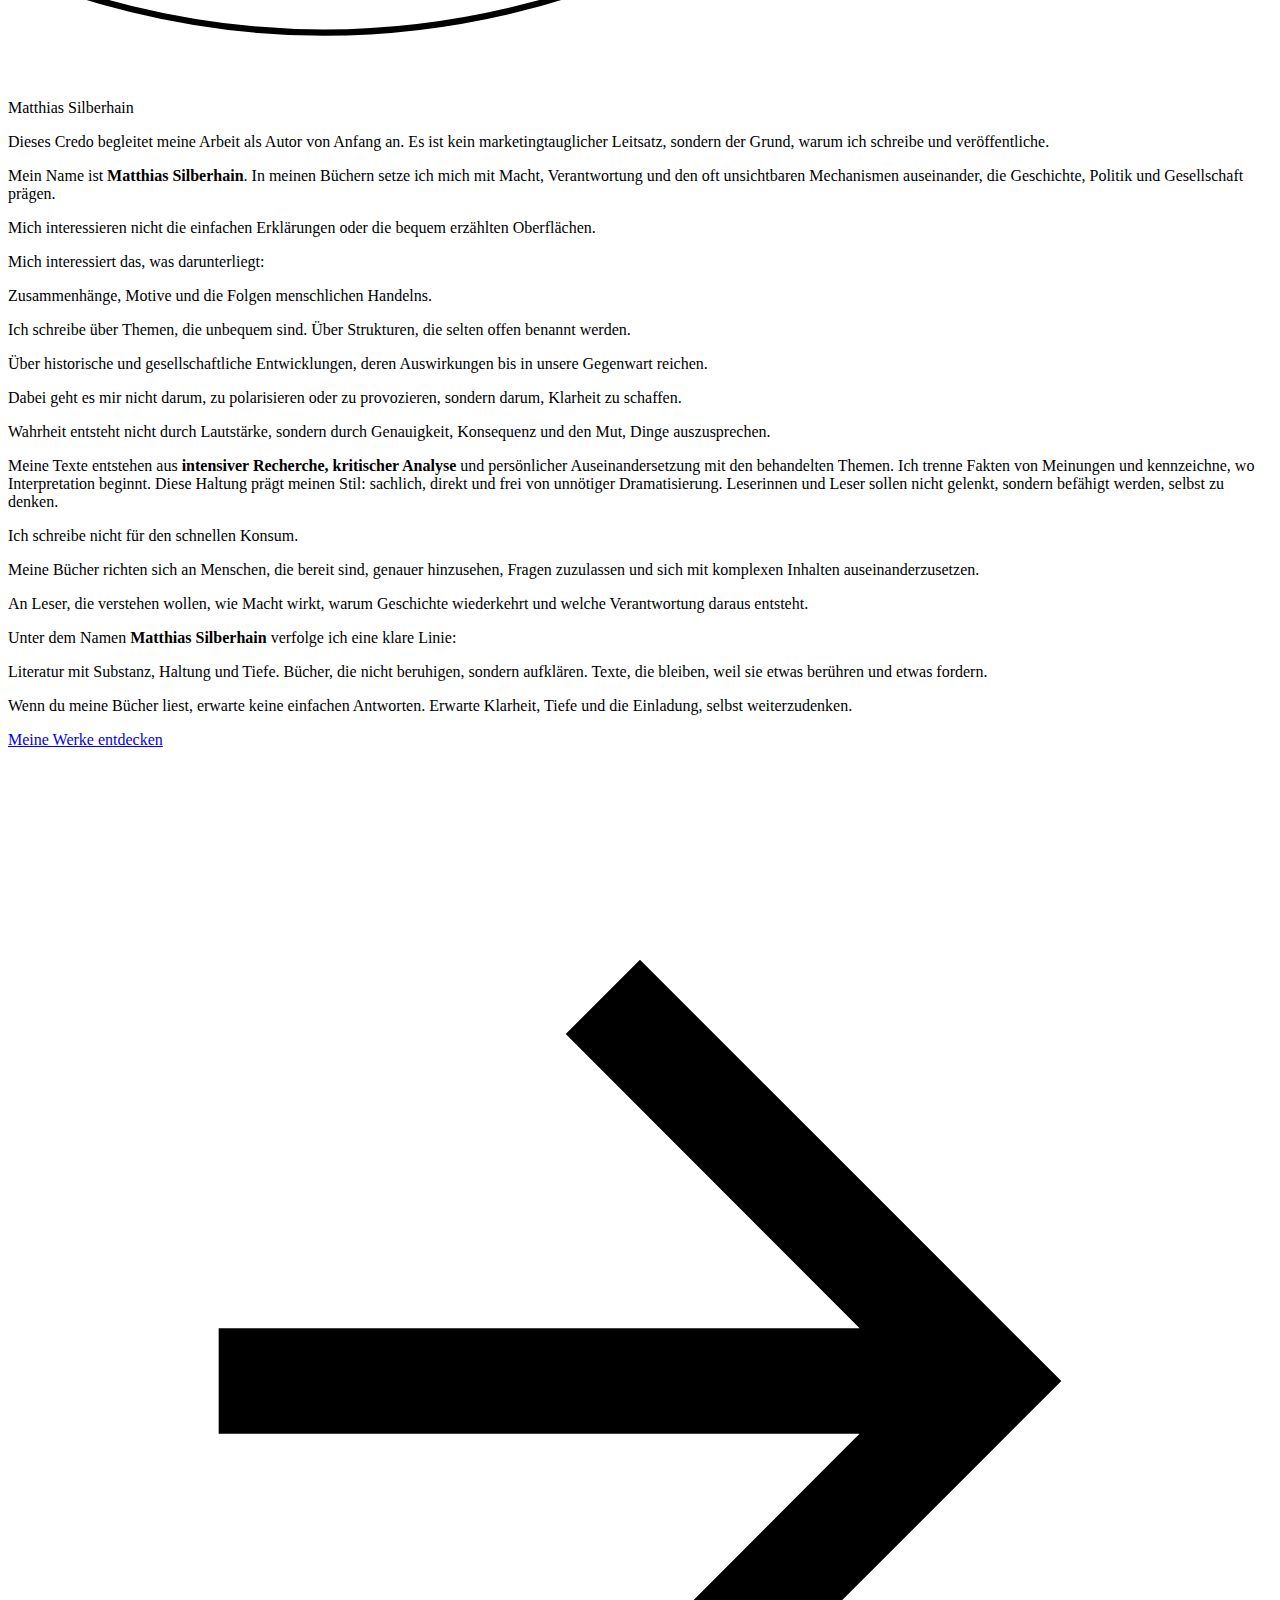
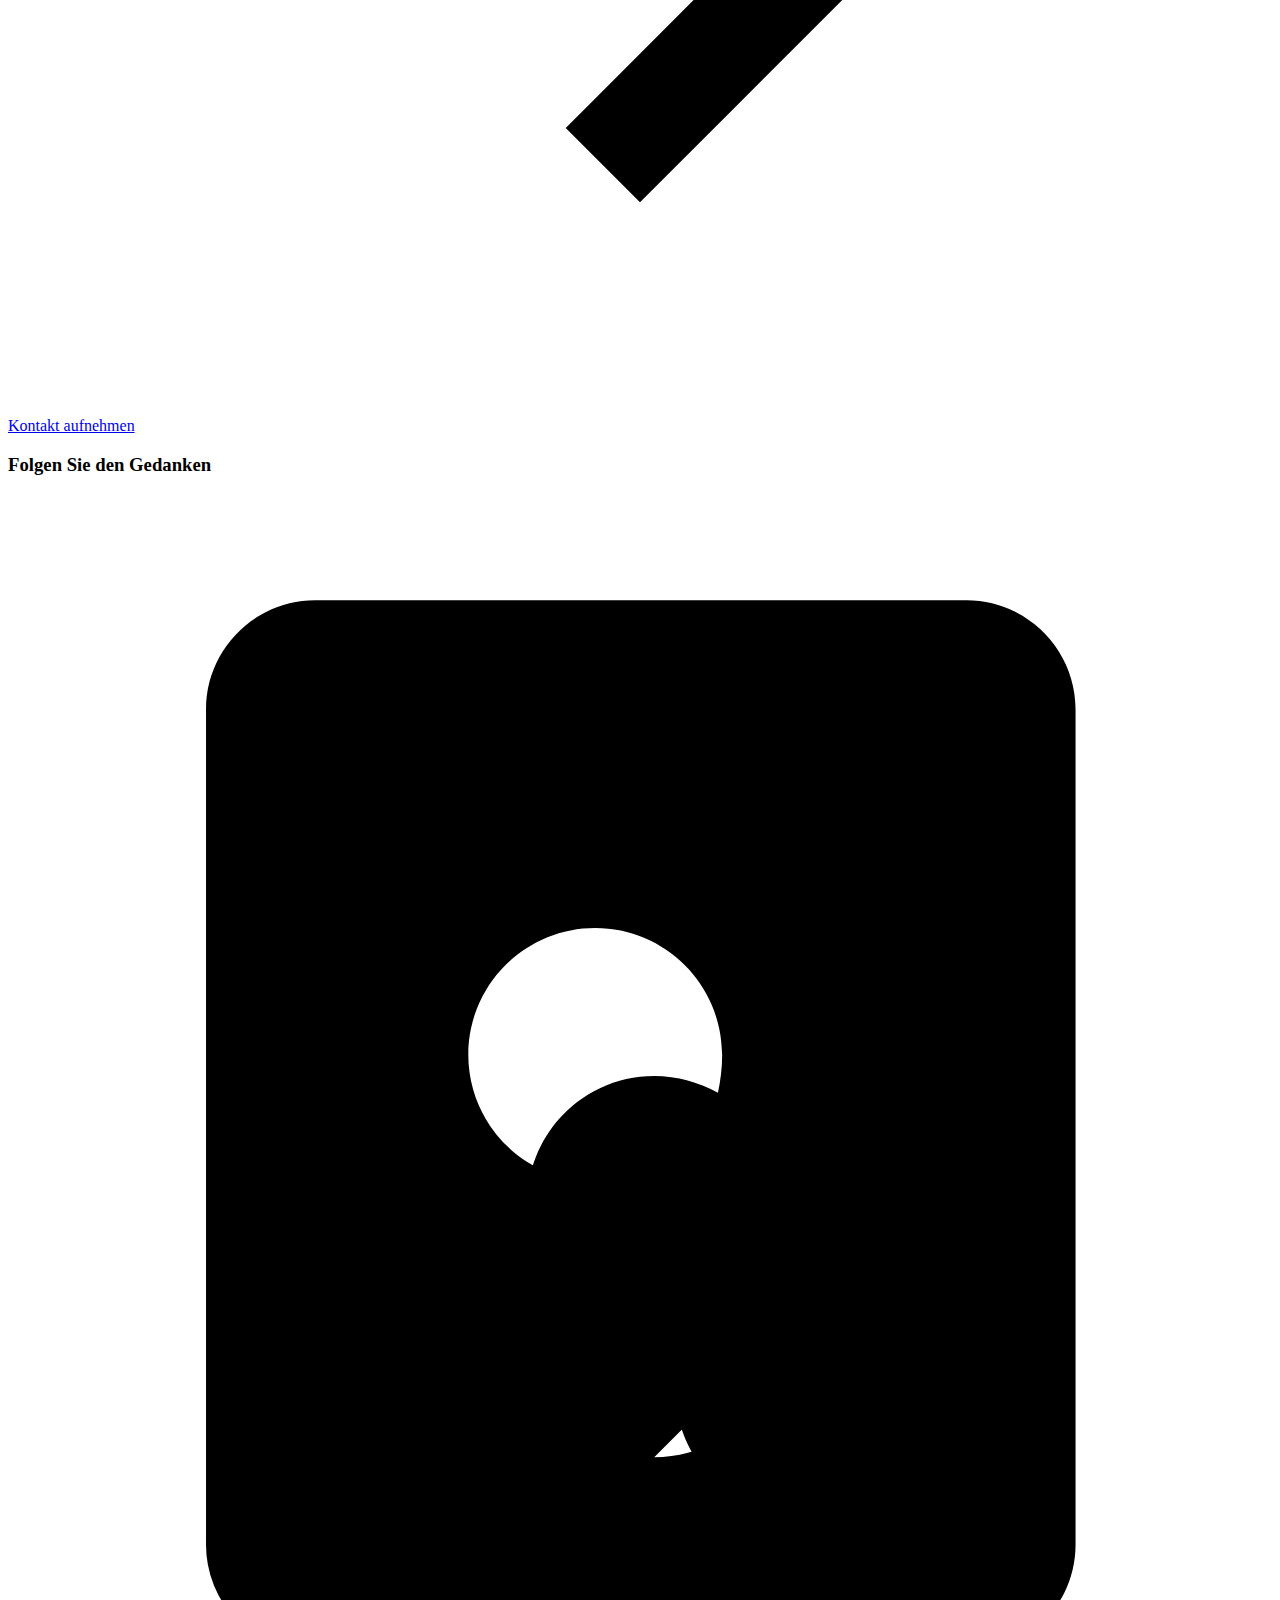
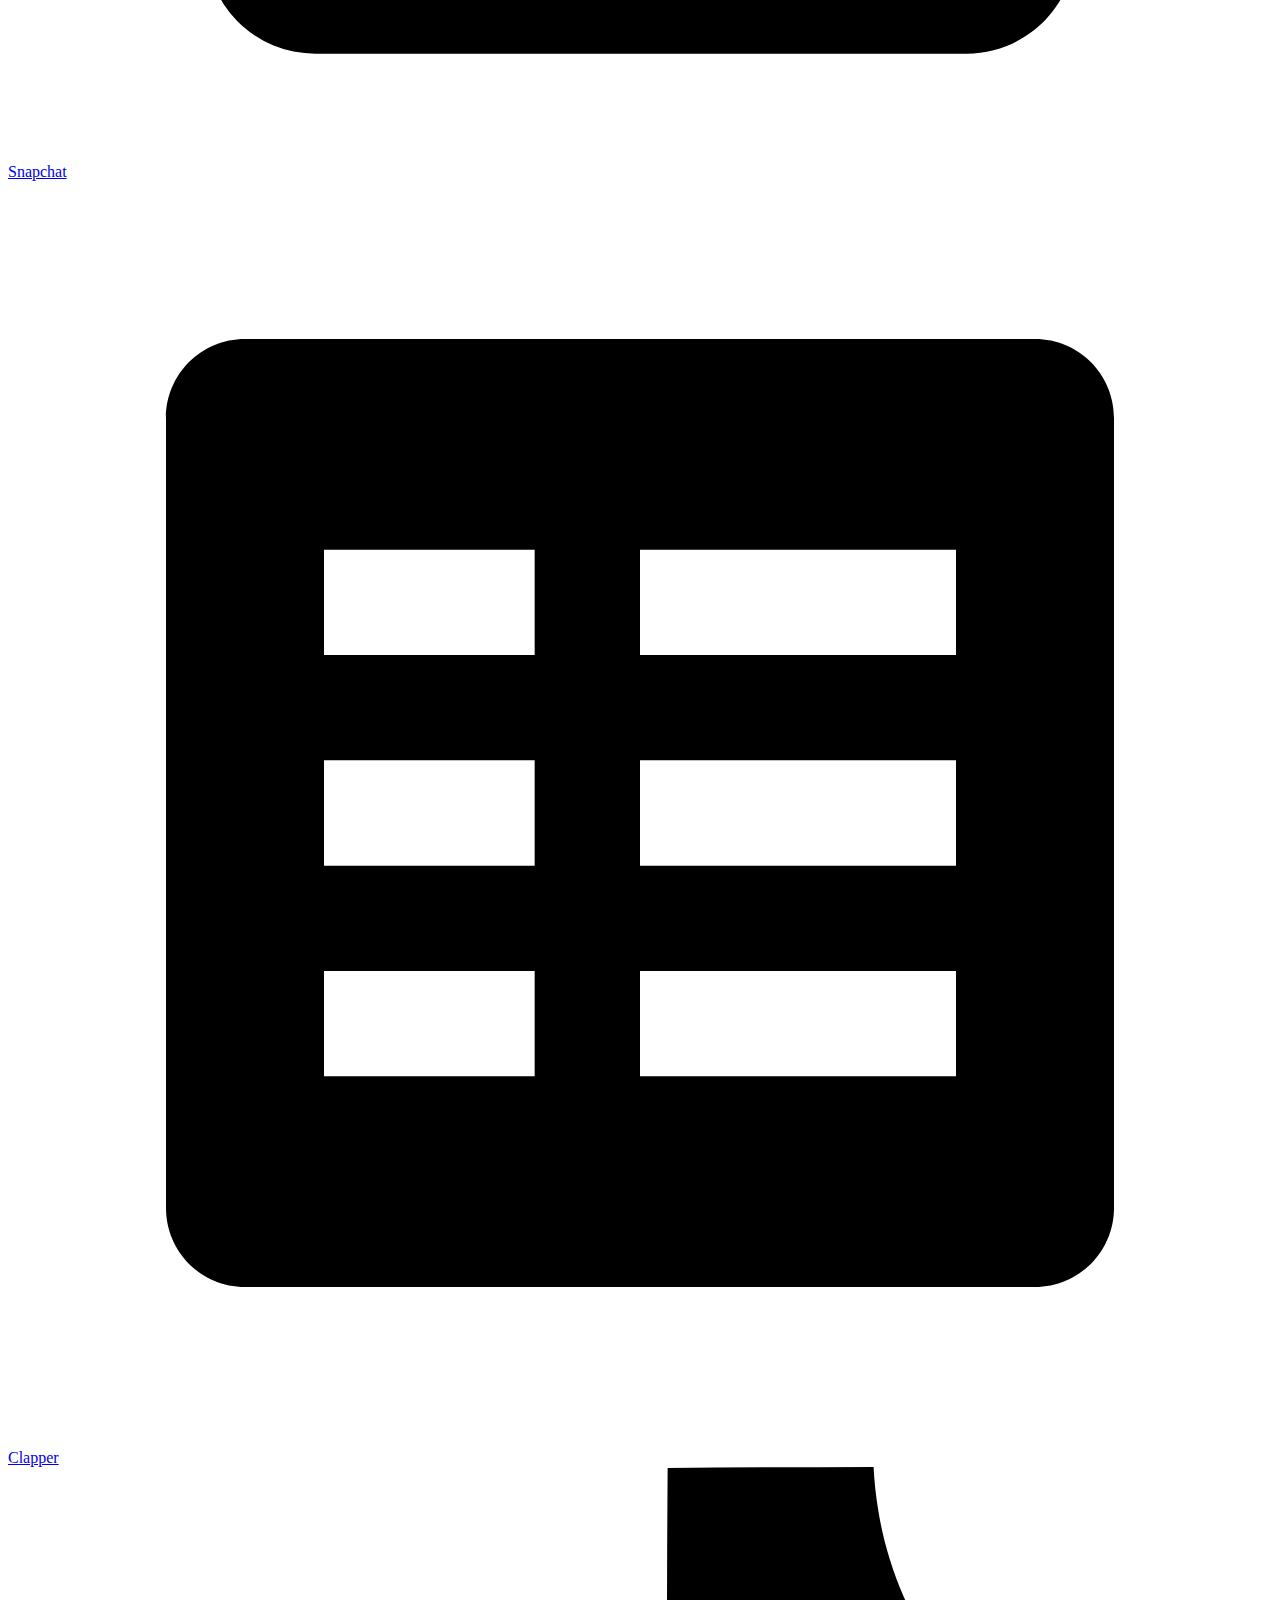
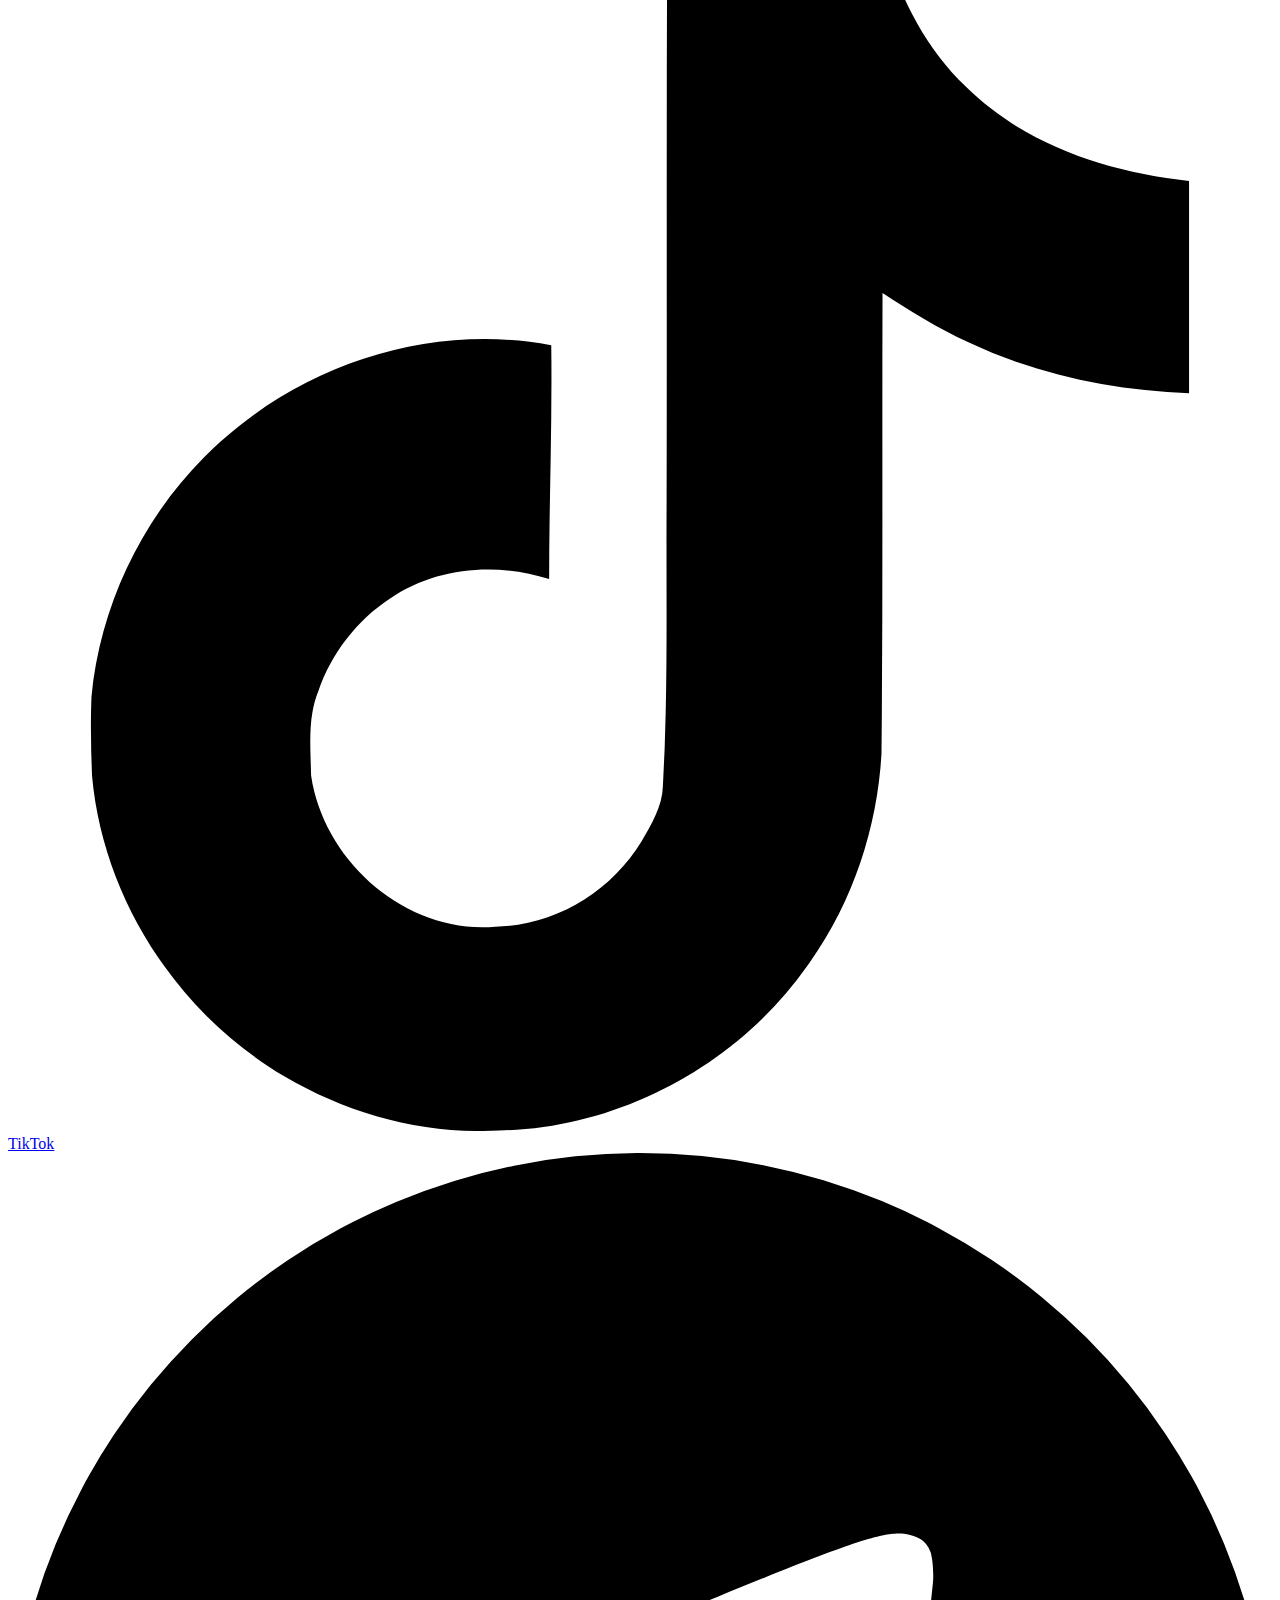
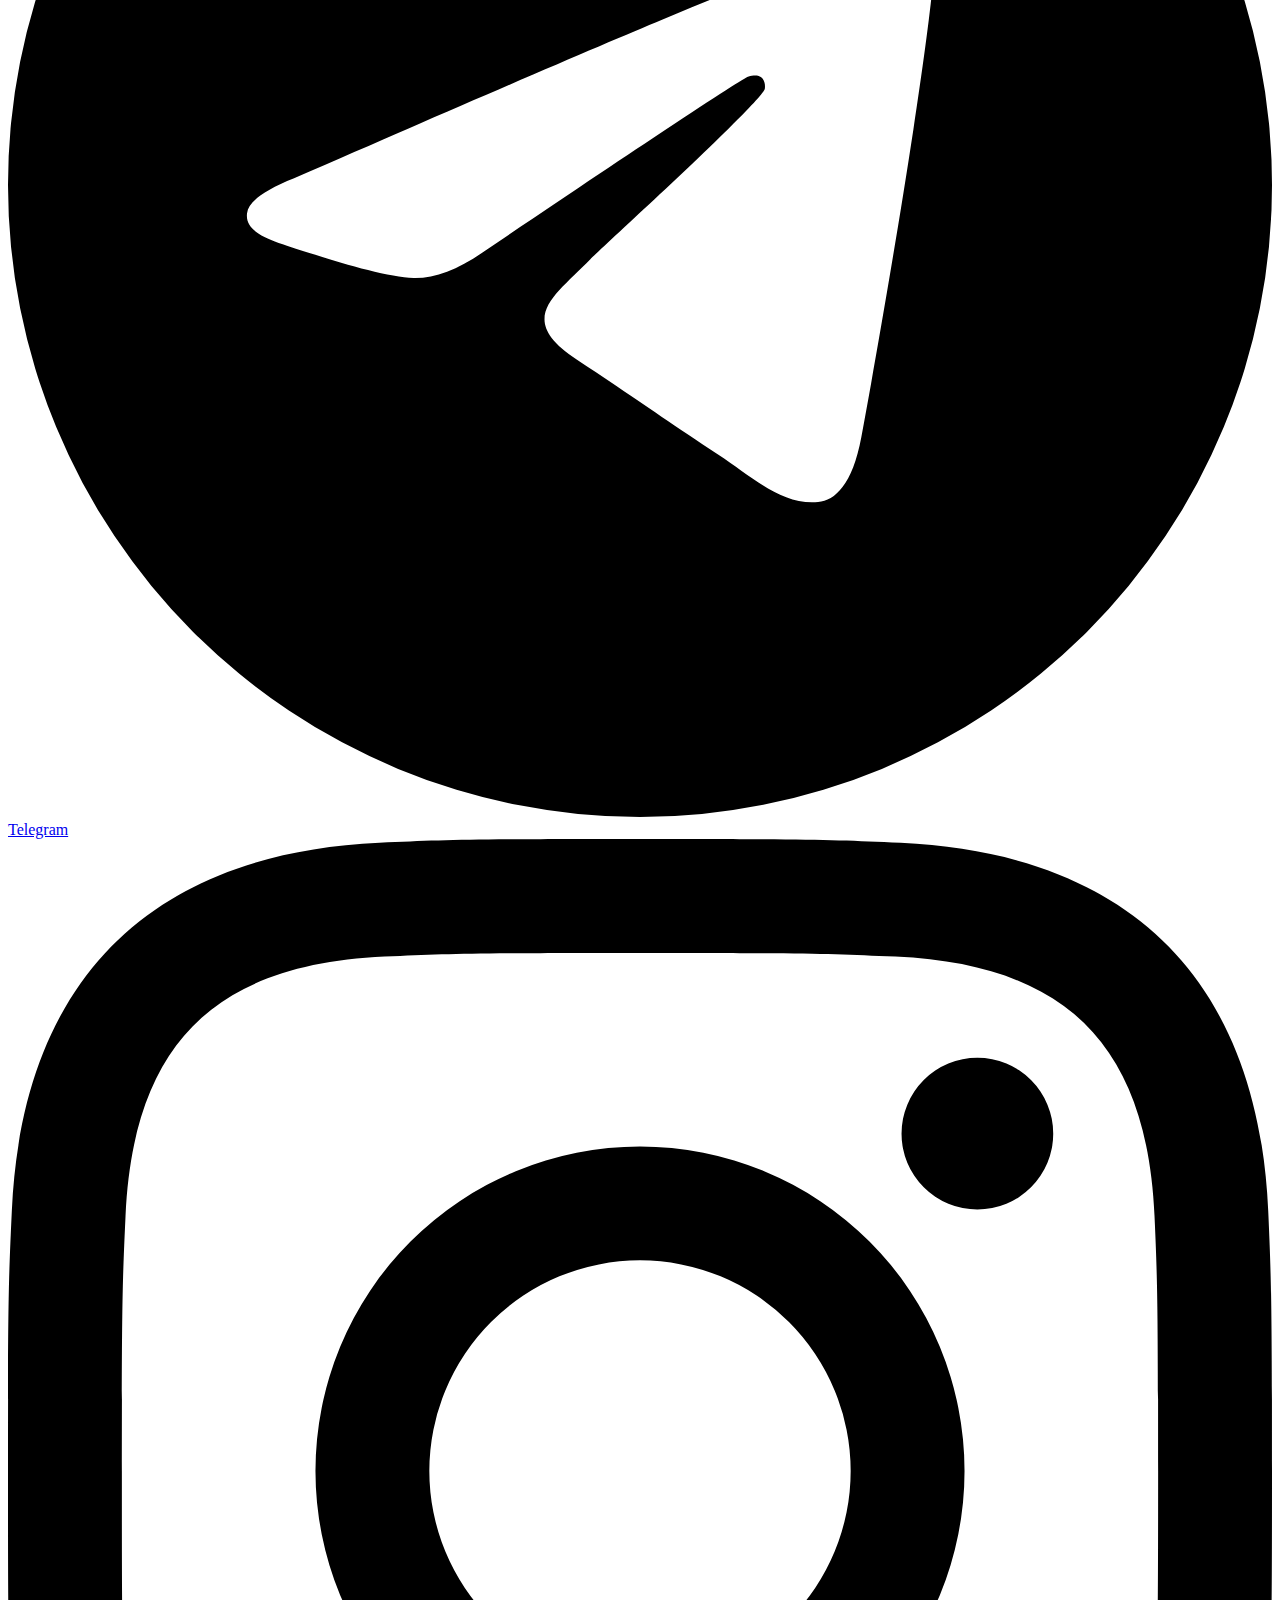
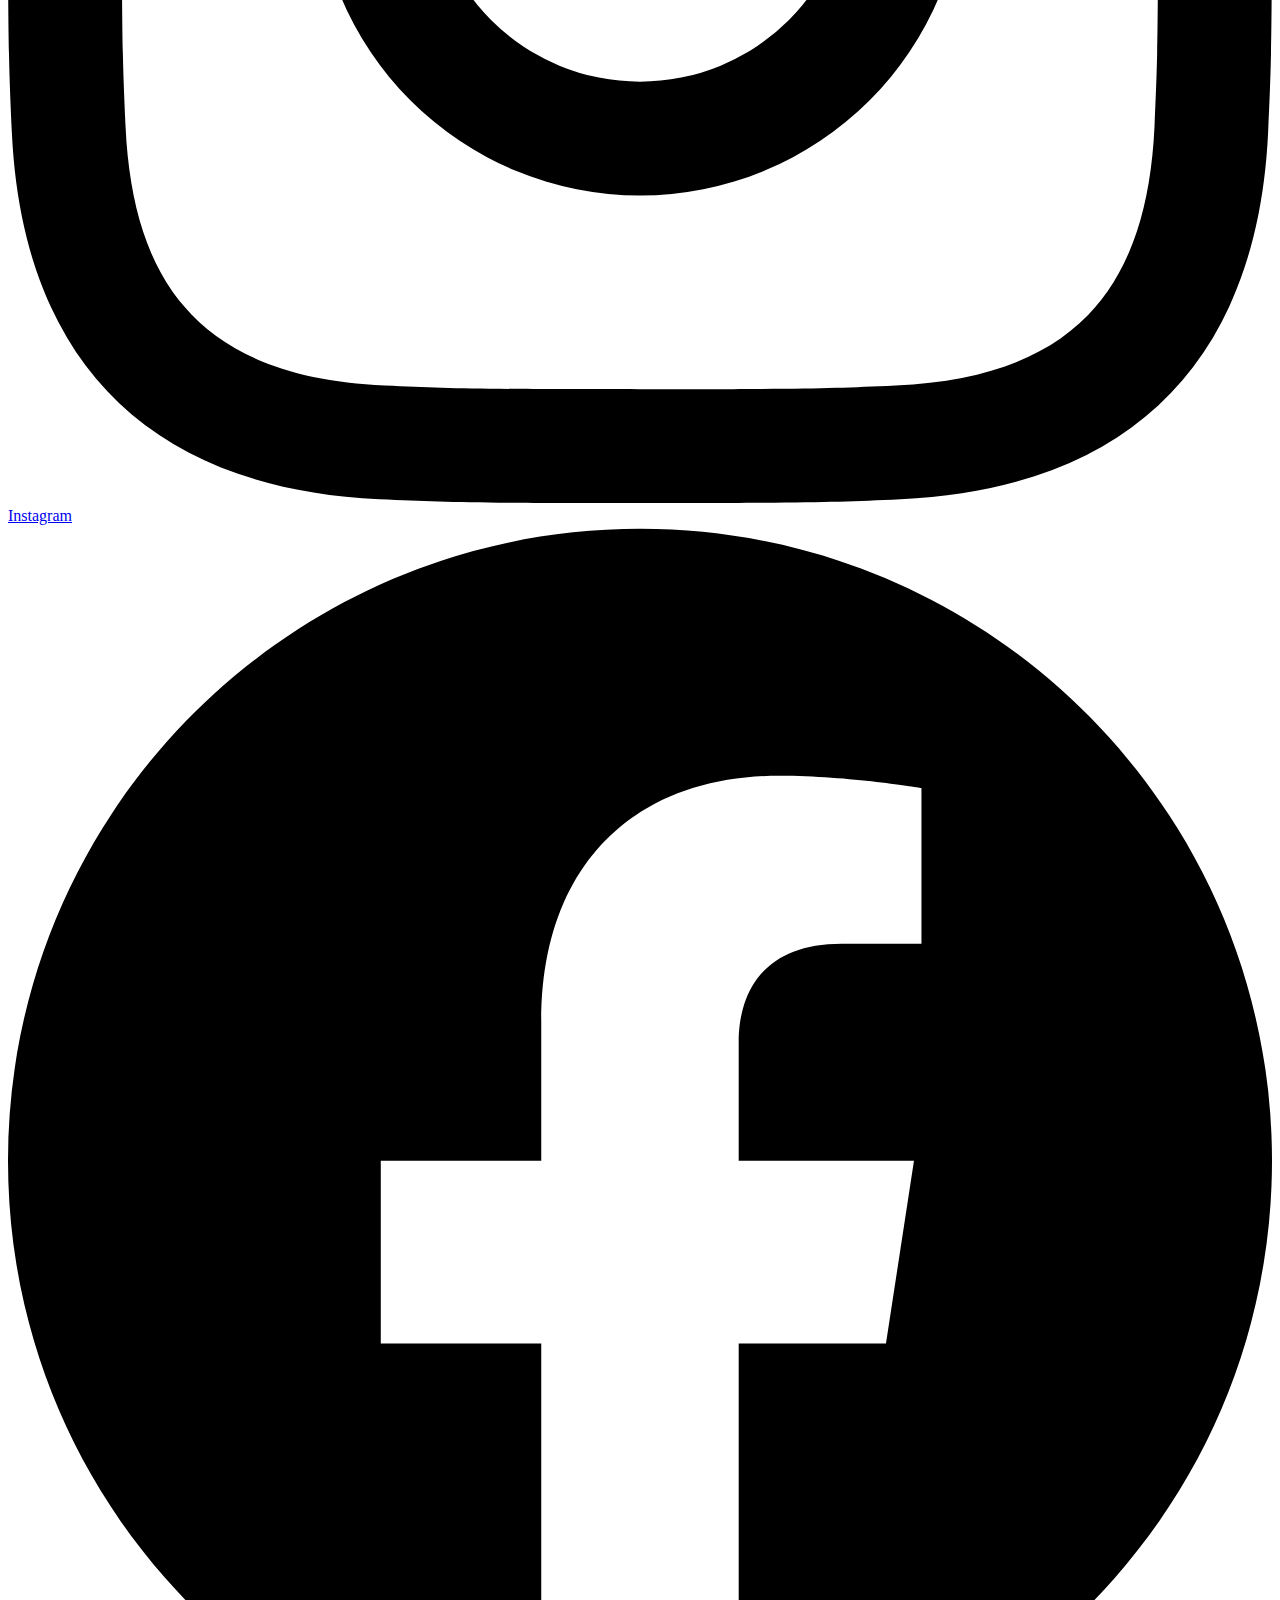
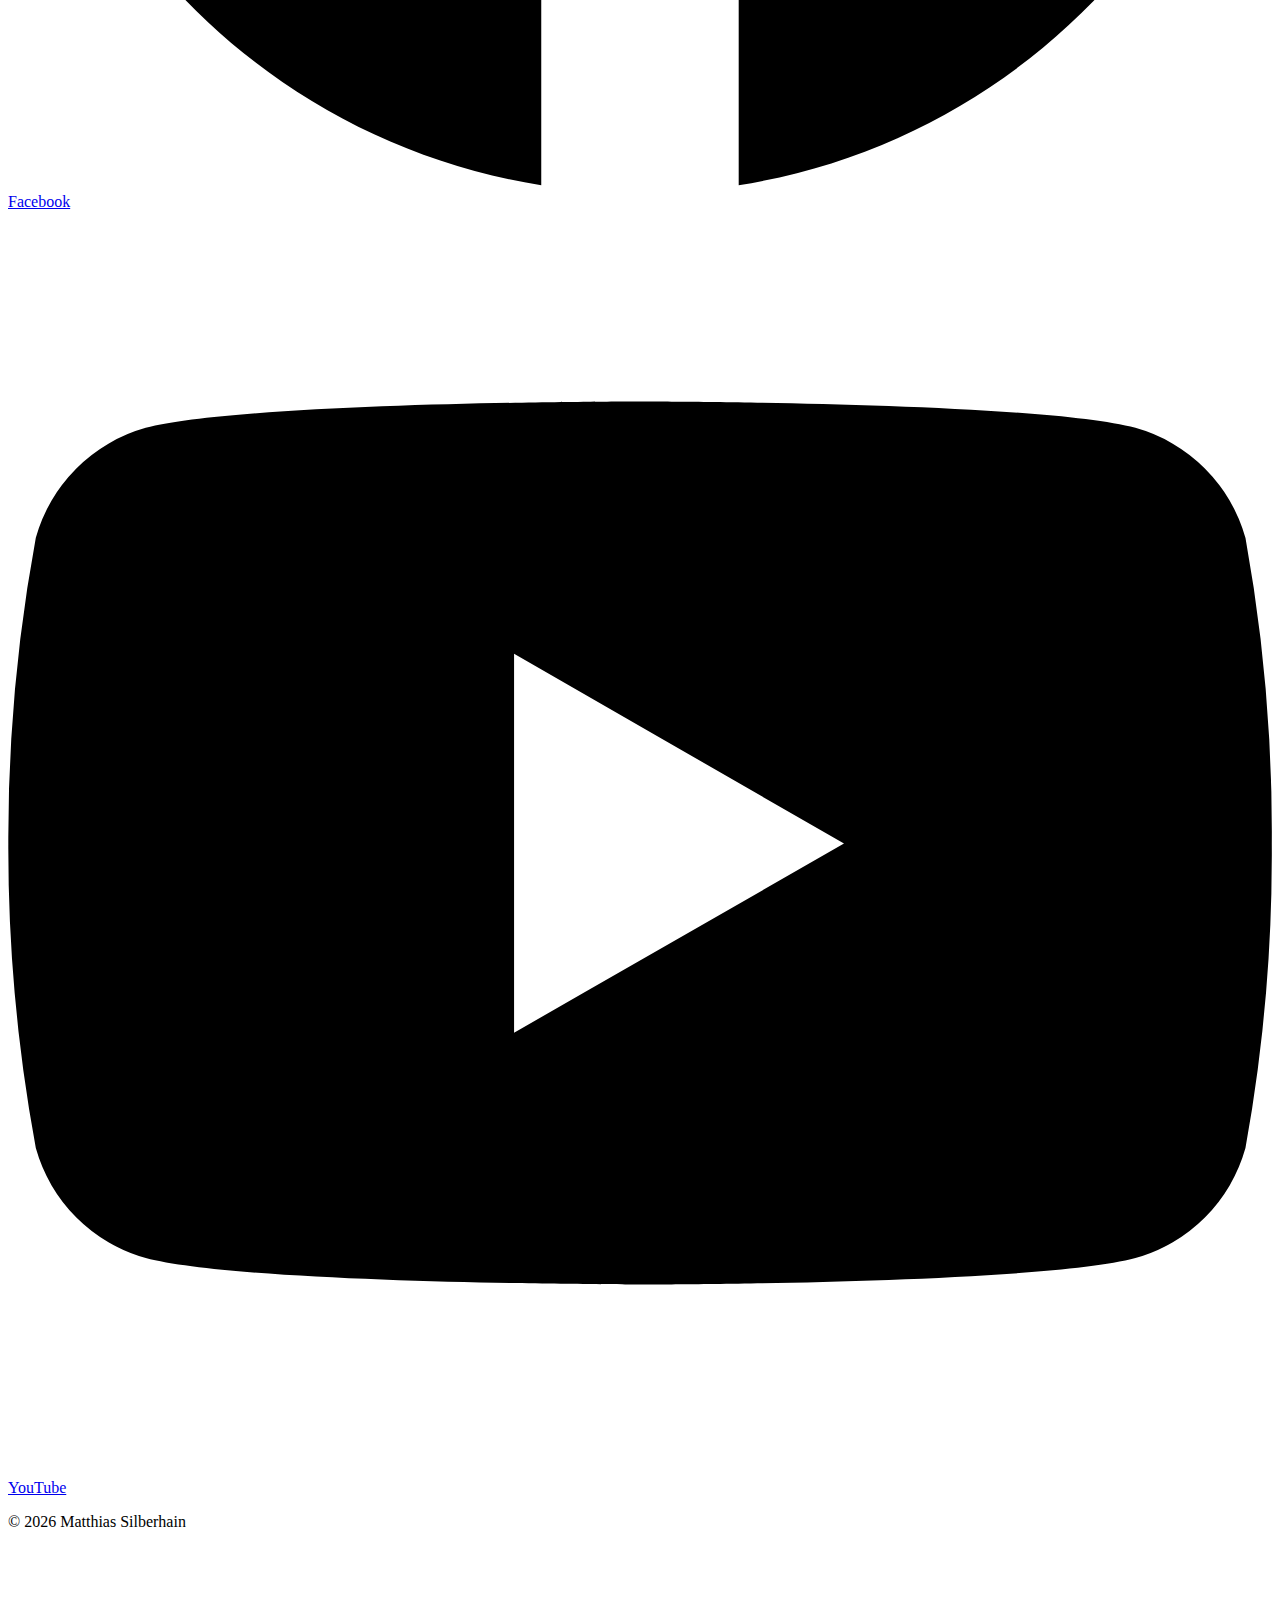
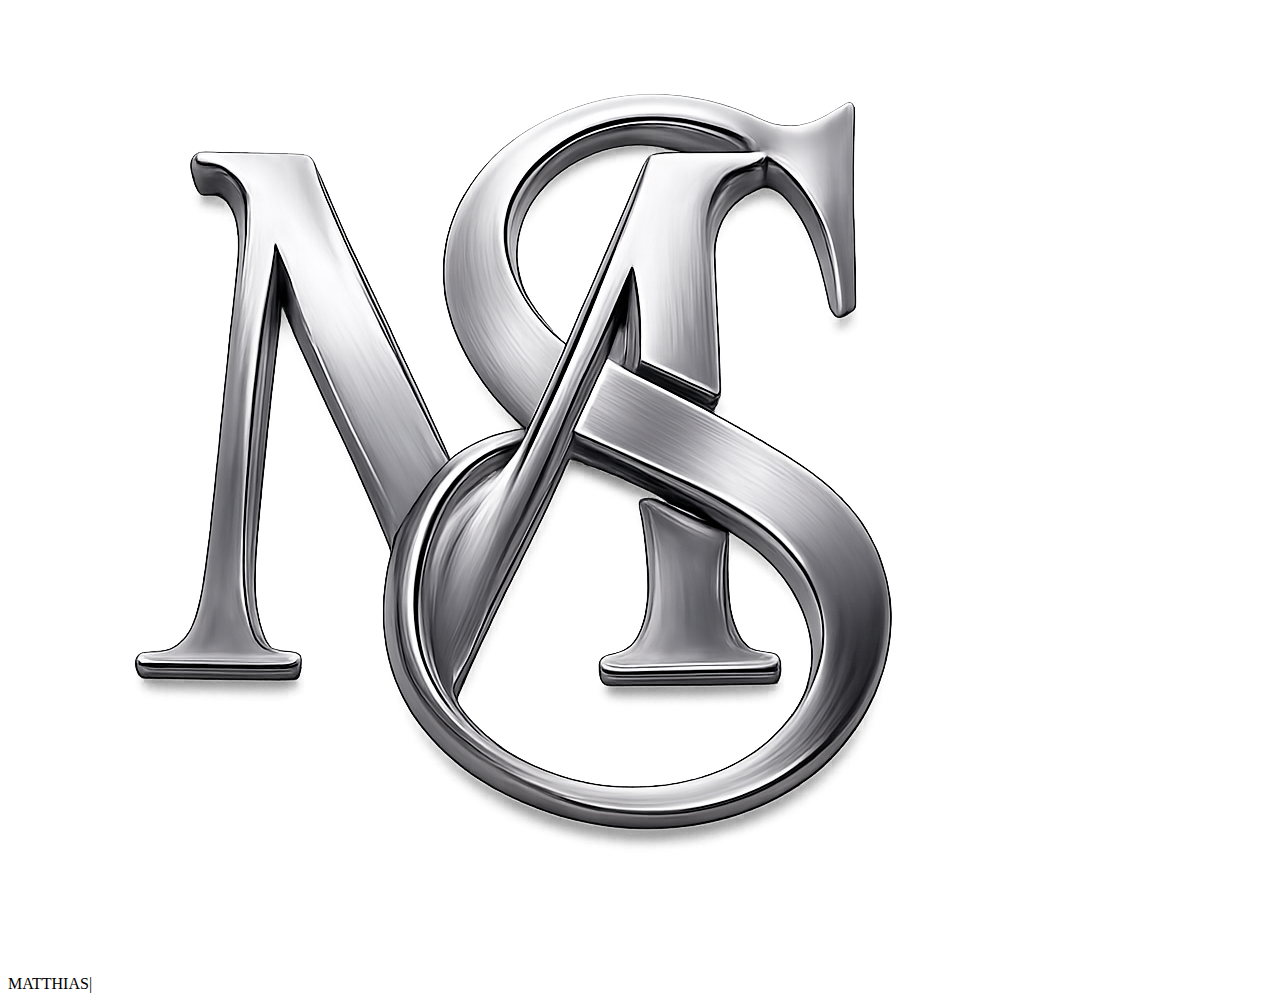
<file: ueber-mich.html>
<!DOCTYPE html>
<html lang="de">
<head>
  <meta charset="UTF-8">
  <title>Matthias Silberhain | Über mich</title>
  <meta name="viewport" content="width=device-width, initial-scale=1.0">
  <meta name="description" content="Matthias Silberhain - Autor zu Macht, Verantwortung und gesellschaftlichen Mechanismen">
  
  <!-- Google Fonts -->
  <link href="https://fonts.googleapis.com/css2?family=Cinzel:wght@400;600&family=EB+Garamond:wght@400;500&display=swap" rel="stylesheet">
  
  <!-- CSS -->
  <link rel="stylesheet" href="assets/css/style.css">
  
  <!-- Favicon -->
  <link rel="icon" href="assets/images/logo.png" type="image/png">
  
  <!-- Dark Mode Preload - KORRIGIERT -->
  <script>
    (function() {
      // SOFORTIGE DARK MODE ANWENDUNG
      try {
        const savedTheme = localStorage.getItem('ms-theme');
        const prefersDark = window.matchMedia('(prefers-color-scheme: dark)').matches;
        
        if (savedTheme === 'dark' || (!savedTheme && prefersDark)) {
          document.documentElement.classList.add('dark-mode');
          document.body.classList.add('dark-mode');
        }
      } catch(e) {
        // Ignoriere Fehler
      }
      
      // SOFORTIGE KLICKBARKEIT SICHERSTELLEN
      document.addEventListener('DOMContentLoaded', function() {
        // Alle interaktiven Elemente klickbar machen
        const interactiveElements = ['button', 'a', '.burger', '.dark-mode-toggle', '.silber-button', '.social-link'];
        
        setTimeout(function() {
          interactiveElements.forEach(selector => {
            document.querySelectorAll(selector).forEach(el => {
              el.style.pointerEvents = 'auto';
              el.style.cursor = 'pointer';
            });
          });
          
          // Copyright Jahr sofort setzen
          const yearElement = document.getElementById('jahr');
          if (yearElement && !yearElement.textContent) {
            yearElement.textContent = new Date().getFullYear();
          }
          
          console.log('✅ Website ist jetzt voll klickbar!');
        }, 100);
      });
    })();
  </script>
</head>

<body>

<!-- Mobile Menu Overlay -->
<div class="menu-overlay" id="menuOverlay"></div>

<!-- ================= HEADER ================= -->
<header class="header">
  <img src="assets/images/logo.png" alt="Matthias Silberhain Logo" class="logo">
  
  <!-- Dark Mode Toggle Button -->
  <button id="darkModeToggle" class="dark-mode-toggle" aria-label="Dark Mode umschalten" title="Dark Mode umschalten">
    <svg class="moon-icon" viewBox="0 0 24 24" fill="none" stroke="currentColor" stroke-width="2" stroke-linecap="round" stroke-linejoin="round">
      <path d="M21 12.79A9 9 0 1 1 11.21 3 7 7 0 0 0 21 12.79z"></path>
    </svg>
    <svg class="sun-icon" viewBox="0 0 24 24" fill="none" stroke="currentColor" stroke-width="2" stroke-linecap="round" stroke-linejoin="round">
      <circle cx="12" cy="12" r="5"></circle>
      <line x1="12" y1="1" x2="12" y2="3"></line>
      <line x1="12" y1="21" x2="12" y2="23"></line>
      <line x1="4.22" y1="4.22" x2="5.64" y2="5.64"></line>
      <line x1="18.36" y1="18.36" x2="19.78" y2="19.78"></line>
      <line x1="1" y1="12" x2="3" y2="12"></line>
      <line x1="21" y1="12" x2="23" y2="12"></line>
      <line x1="4.22" y1="19.78" x2="5.64" y2="18.36"></line>
      <line x1="18.36" y1="5.64" x2="19.78" y2="4.22"></line>
    </svg>
  </button>

  <div class="burger" id="burger" title="Menü öffnen/schließen">
    <span></span>
    <span></span>
    <span></span>
  </div>

  <nav class="hauptnavigation" id="navigation">
    <a href="index.html">Startseite</a>
    <a href="ueber-mich.html" class="active">Über mich</a>
    <a href="werke.html">Werke</a>
    <a href="termine.html">Termine</a>
    <a href="kontakt.html">Kontakt</a>
  </nav>
</header>

<div class="lichtkante"></div>

<!-- ================= HAUPTINHALT ================= -->
<main class="inhalt">
  <section class="ueber-mich">
    <!-- HAUPTTITEL -->
    <h1 class="credo-headline">Über mich</h1>
    
    <!-- ZITAT BLOCK - NEUES DESIGN -->
    <div class="credo-container">
      <div class="credo-quote-wrapper">
        <div class="credo-quote">
          <div class="quote-ornament quote-ornament-left">
            <svg viewBox="0 0 100 20" preserveAspectRatio="none">
              <path d="M0,10 Q25,0 50,10 T100,10" stroke="currentColor" fill="none" stroke-width="0.5"/>
            </svg>
          </div>
          <p class="quote-text">Ich schreibe, weil die Wahrheit eine Stimme braucht.</p>
          <div class="quote-ornament quote-ornament-right">
            <svg viewBox="0 0 100 20" preserveAspectRatio="none">
              <path d="M0,10 Q25,20 50,10 T100,10" stroke="currentColor" fill="none" stroke-width="0.5"/>
            </svg>
          </div>
        </div>
        <div class="credo-signature">
          <div class="signature-line"></div>
          <span class="signature-text">Matthias Silberhain</span>
          <div class="signature-line"></div>
        </div>
      </div>
      
      <p class="credo-subtitle">
        Dieses Credo begleitet meine Arbeit als Autor von Anfang an. Es ist kein marketingtauglicher Leitsatz, sondern der Grund, warum ich schreibe und veröffentliche.
      </p>
    </div>
    
    <!-- HAUPTTEXT -->
    <div class="ueber-mich-content">
      <p class="ueber-mich-intro">
        Mein Name ist <strong>Matthias Silberhain</strong>. In meinen Büchern setze ich mich mit Macht, Verantwortung und den oft unsichtbaren Mechanismen auseinander, die Geschichte, Politik und Gesellschaft prägen.
      </p>
      
      <p class="break-line">
        Mich interessieren nicht die einfachen Erklärungen oder die bequem erzählten Oberflächen.
      </p>
      <p class="small-margin">
        Mich interessiert das, was darunterliegt:
      </p>
      <p class="highlight-paragraph">
        Zusammenhänge, Motive und die Folgen menschlichen Handelns.
      </p>
      
      <p>
        Ich schreibe über Themen, die unbequem sind. Über Strukturen, die selten offen benannt werden.
      </p>
      <p class="break-line">
        Über historische und gesellschaftliche Entwicklungen, deren Auswirkungen bis in unsere Gegenwart reichen.
      </p>
      <p>
        Dabei geht es mir nicht darum, zu polarisieren oder zu provozieren, sondern darum, Klarheit zu schaffen.
      </p>
      <p class="attention-line">
        Wahrheit entsteht nicht durch Lautstärke, sondern durch Genauigkeit, Konsequenz und den Mut, Dinge auszusprechen.
      </p>
      
      <p>
        Meine Texte entstehen aus <strong>intensiver Recherche, kritischer Analyse</strong> und persönlicher Auseinandersetzung mit den behandelten Themen. Ich trenne Fakten von Meinungen und kennzeichne, wo Interpretation beginnt. Diese Haltung prägt meinen Stil: sachlich, direkt und frei von unnötiger Dramatisierung. Leserinnen und Leser sollen nicht gelenkt, sondern befähigt werden, selbst zu denken.
      </p>
      
      <p class="break-line">
        Ich schreibe nicht für den schnellen Konsum.
      </p>
      <p>
        Meine Bücher richten sich an Menschen, die bereit sind, genauer hinzusehen, Fragen zuzulassen und sich mit komplexen Inhalten auseinanderzusetzen.
      </p>
      <p>
        An Leser, die verstehen wollen, wie Macht wirkt, warum Geschichte wiederkehrt und welche Verantwortung daraus entsteht.
      </p>
      
      <p class="break-line">
        Unter dem Namen <strong>Matthias Silberhain</strong> verfolge ich eine klare Linie:
      </p>
      <p>
        Literatur mit Substanz, Haltung und Tiefe. Bücher, die nicht beruhigen, sondern aufklären. Texte, die bleiben, weil sie etwas berühren und etwas fordern.
      </p>
      
      <div class="abschnitt-schluss">
        <p class="schluss-zitat">
          Wenn du meine Bücher liest, erwarte keine einfachen Antworten. Erwarte Klarheit, Tiefe und die Einladung, selbst weiterzudenken.
        </p>
      </div>
    </div>
    
    <!-- CTA Buttons -->
    <div class="cta-container">
      <a href="werke.html" class="silber-button">
        <span>Meine Werke entdecken</span>
        <svg class="button-arrow" viewBox="0 0 24 24">
          <path d="M12 4l-1.41 1.41L16.17 11H4v2h12.17l-5.58 5.59L12 20l8-8z"/>
        </svg>
      </a>
      <a href="kontakt.html" class="silber-button secondary">
        <span>Kontakt aufnehmen</span>
      </a>
    </div>
  </section>
</main>

<!-- ================= SOCIAL MEDIA ================= -->
<section class="social-section">
  <h3 class="social-title">Folgen Sie den Gedanken</h3>
  <div class="social-grid">
    <!-- Snapchat -->
    <a href="https://snapchat.com/t/8wVZ1Wpu" target="_blank" rel="noopener noreferrer" class="social-link" aria-label="Snapchat">
      <div class="social-icon-wrapper">
        <svg class="social-icon" viewBox="0 0 24 24">
          <path d="M5.83 2H18.2c1.14 0 2.07.93 2.07 2.07v15.86c0 1.14-.93 2.07-2.07 2.07H5.83A2.07 2.07 0 0 1 3.76 19.9V4.07C3.76 2.93 4.69 2 5.83 2zm6.44 16.27c1.33 0 2.41-1.08 2.41-2.41 0-.44-.12-.85-.32-1.21.23-.05.47-.08.72-.08 1.33 0 2.41 1.08 2.41 2.41 0 1.33-1.08 2.41-2.41 2.41-1.33 0-2.41-1.08-2.41-2.41 0-.44.12-.85.32-1.21-.23.05-.47.08-.72.08-1.33 0-2.41-1.08-2.41-2.41 0-1.33 1.08-2.41 2.41-2.41.44 0 .85.12 1.21.32.05-.23.08-.47.08-.72 0-1.33-1.08-2.41-2.41-2.41-1.33 0-2.41 1.08-2.41 2.41 0 1.33 1.08 2.41 2.41 2.41.44 0 .85-.12 1.21-.32-.05.23-.08.47-.08.72 0 1.33 1.08 2.41 2.41 2.41z"/>
        </svg>
      </div>
      <span class="social-name">Snapchat</span>
    </a>
    
    <!-- Clapper -->
    <a href="https://clapperapp.com/M.Silberhain" target="_blank" rel="noopener noreferrer" class="social-link" aria-label="Clapper">
      <div class="social-icon-wrapper">
        <svg class="social-icon" viewBox="0 0 24 24">
          <path d="M19.5 3H4.5C3.67 3 3 3.67 3 4.5v15C3 20.33 3.67 21 4.5 21h15c.83 0 1.5-.67 1.5-1.5v-15C21 3.67 20.33 3 19.5 3zM10 17H6v-2h4v2zm0-4H6v-2h4v2zm0-4H6V7h4v2zm8 8h-6v-2h6v2zm0-4h-6v-2h6v2zm0-4h-6V7h6v2z"/>
        </svg>
      </div>
      <span class="social-name">Clapper</span>
    </a>
    
    <!-- TikTok -->
    <a href="https://www.tiktok.com/@m.silberhain" target="_blank" rel="noopener noreferrer" class="social-link" aria-label="TikTok">
      <div class="social-icon-wrapper">
        <svg class="social-icon" viewBox="0 0 24 24">
          <path d="M12.525.02c1.31-.02 2.61-.01 3.91-.02.08 1.53.63 3.09 1.75 4.17 1.12 1.11 2.7 1.62 4.24 1.79v4.03c-1.44-.05-2.89-.35-4.2-.97-.57-.26-1.1-.59-1.62-.93-.01 2.92.01 5.84-.02 8.75-.08 1.4-.54 2.79-1.35 3.94-1.31 1.92-3.58 3.17-5.91 3.21-1.43.08-2.86-.31-4.08-1.03-2.02-1.19-3.44-3.37-3.65-5.71-.02-.5-.03-1-.01-1.49.18-1.9 1.12-3.72 2.58-4.96 1.66-1.44 3.98-2.13 6.15-1.72.02 1.48-.04 2.96-.04 4.44-.99-.32-2.15-.23-3.02.37-.63.41-1.11 1.04-1.36 1.75-.21.51-.15 1.07-.14 1.61.24 1.64 1.82 3.02 3.5 2.87 1.12-.01 2.19-.66 2.77-1.61.19-.33.4-.67.41-1.06.10-1.79.06-3.57.07-5.36.01-4.03-.01-8.05.02-12.07z"/>
        </svg>
      </div>
      <span class="social-name">TikTok</span>
    </a>
    
    <!-- Telegram -->
    <a href="https://t.me/matthiassilberhain" target="_blank" rel="noopener noreferrer" class="social-link" aria-label="Telegram">
      <div class="social-icon-wrapper">
        <svg class="social-icon" viewBox="0 0 24 24">
          <path d="M11.944 0A12 12 0 0 0 0 12a12 12 0 0 0 12 12 12 12 0 0 0 12-12A12 12 0 0 0 12 0a12 12 0 0 0-.056 0zm4.962 7.224c.1-.002.321.023.465.14a.506.506 0 0 1 .171.325c.016.093.036.306.02.472-.18 1.898-.962 6.502-1.36 8.627-.168.9-.499 1.201-.82 1.23-.697.064-1.225-.46-1.9-.902-1.056-.693-1.653-1.124-2.678-1.8-1.185-.78-.417-1.21.258-1.91.177-.184 3.247-2.977 3.307-3.23.007-.032.014-.15-.056-.212s-.174-.041-.249-.024c-.106.024-1.793 1.14-5.061 3.345-.48.33-.913.49-1.302.48-.428-.008-1.252-.241-1.865-.44-.752-.245-1.349-.374-1.297-.789.027-.216.325-.437.893-.663 3.498-1.524 5.83-2.529 6.998-3.014 3.332-1.386 4.025-1.627 4.476-1.635z"/>
        </svg>
      </div>
      <span class="social-name">Telegram</span>
    </a>
    
    <!-- Instagram -->
    <a href="https://www.instagram.com/matthiassilberhain" target="_blank" rel="noopener noreferrer" class="social-link" aria-label="Instagram">
      <div class="social-icon-wrapper">
        <svg class="social-icon" viewBox="0 0 24 24">
          <path d="M12 2.163c3.204 0 3.584.012 4.85.07 3.252.148 4.771 1.691 4.919 4.919.058 1.265.069 1.645.069 4.849 0 3.205-.012 3.584-.069 4.849-.149 3.225-1.664 4.771-4.919 4.919-1.266.058-1.644.07-4.85.07-3.204 0-3.584-.012-4.849-.07-3.26-.149-4.771-1.699-4.919-4.92-.058-1.265-.07-1.644-.07-4.849 0-3.204.013-3.583.07-4.849.149-3.227 1.664-4.771 4.919-4.919 1.266-.057 1.645-.069 4.849-.069zm0-2.163c-3.259 0-3.667.014-4.947.072-4.358.2-6.78 2.618-6.98 6.98-.059 1.281-.073 1.689-.073 4.948 0 3.259.014 3.668.072 4.948.2 4.358 2.618 6.78 6.98 6.98 1.281.058 1.689.072 4.948.072 3.259 0 3.668-.014 4.948-.072 4.354-.2 6.782-2.618 6.979-6.98.059-1.28.073-1.689.073-4.948 0-3.259-.014-3.667-.072-4.947-.196-4.354-2.617-6.78-6.979-6.98-1.281-.059-1.69-.073-4.949-.073zM12 5.838a6.162 6.162 0 100 12.324 6.162 6.162 0 000-12.324zM12 16a4 4 0 110-8 4 4 0 010 8zm6.406-11.845a1.44 1.44 0 100 2.88 1.44 1.44 0 000-2.88z"/>
        </svg>
      </div>
      <span class="social-name">Instagram</span>
    </a>
    
    <!-- Facebook -->
    <a href="https://www.facebook.com/share/17ZahbpKWN/?mibextid=wwXIfr" target="_blank" rel="noopener noreferrer" class="social-link" aria-label="Facebook">
      <div class="social-icon-wrapper">
        <svg class="social-icon" viewBox="0 0 24 24">
          <path d="M24 12.073c0-6.627-5.373-12-12-12s-12 5.373-12 12c0 5.99 4.388 10.954 10.125 11.854v-8.385H7.078v-3.47h3.047V9.43c0-3.007 1.792-4.669 4.533-4.669 1.312 0 2.686.235 2.686.235v2.953H15.83c-1.491 0-1.956.925-1.956 1.874v2.25h3.328l-.532 3.47h-2.796v8.385C19.612 23.027 24 18.062 24 12.073z"/>
        </svg>
      </div>
      <span class="social-name">Facebook</span>
    </a>
    
    <!-- YouTube -->
    <a href="https://youtube.com/@matthiassilberhain" target="_blank" rel="noopener noreferrer" class="social-link" aria-label="YouTube">
      <div class="social-icon-wrapper">
        <svg class="social-icon" viewBox="0 0 24 24">
          <path d="M23.495 6.205a3.007 3.007 0 00-2.088-2.088c-1.87-.501-9.396-.501-9.396-.501s-7.506 0-9.396.501A3.007 3.007 0 00.528 6.205a31.247 31.247 0 00-.522 5.805 31.247 31.247 0 00.522 5.783 3.007 3.007 0 002.088 2.088c1.868.502 9.396.502 9.396.502s7.506 0 9.396-.502a3.007 3.007 0 002.088-2.088 31.247 31.247 0 00.5-5.783 31.247 31.247 0 00-.5-5.805zM9.609 15.601V8.408l6.264 3.602z"/>
        </svg>
      </div>
      <span class="social-name">YouTube</span>
    </a>
  </div>
</section>
<div class="lichtkante"></div>

<!-- ================= FOOTER ================= -->
<footer class="footer">
  <p>© <span id="jahr"></span> Matthias Silberhain</p>
</footer>

<!-- ================= JAVASCRIPT ================= -->
<script src="assets/js/global.js"></script>
<script src="assets/js/menu.js"></script>

</body>
</html>
</file>
<file: assets/css/style.css>

</file>
